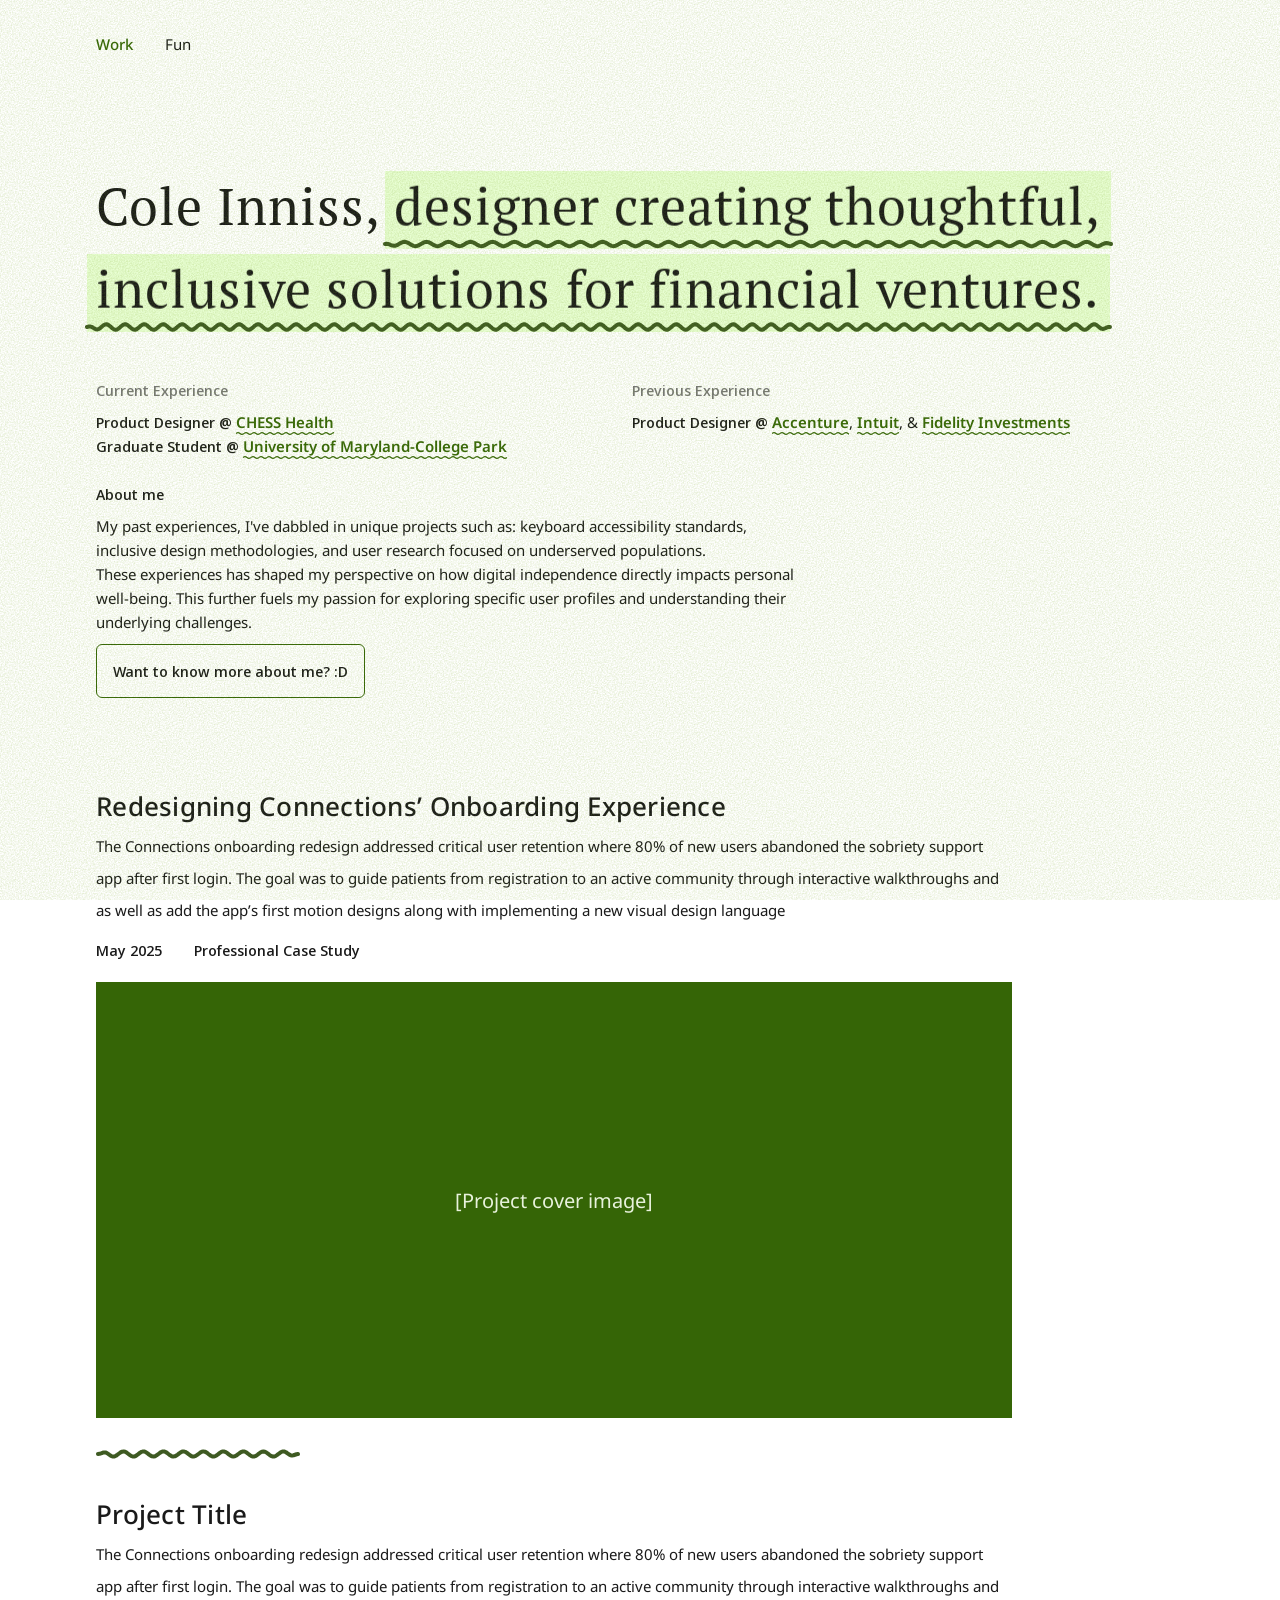
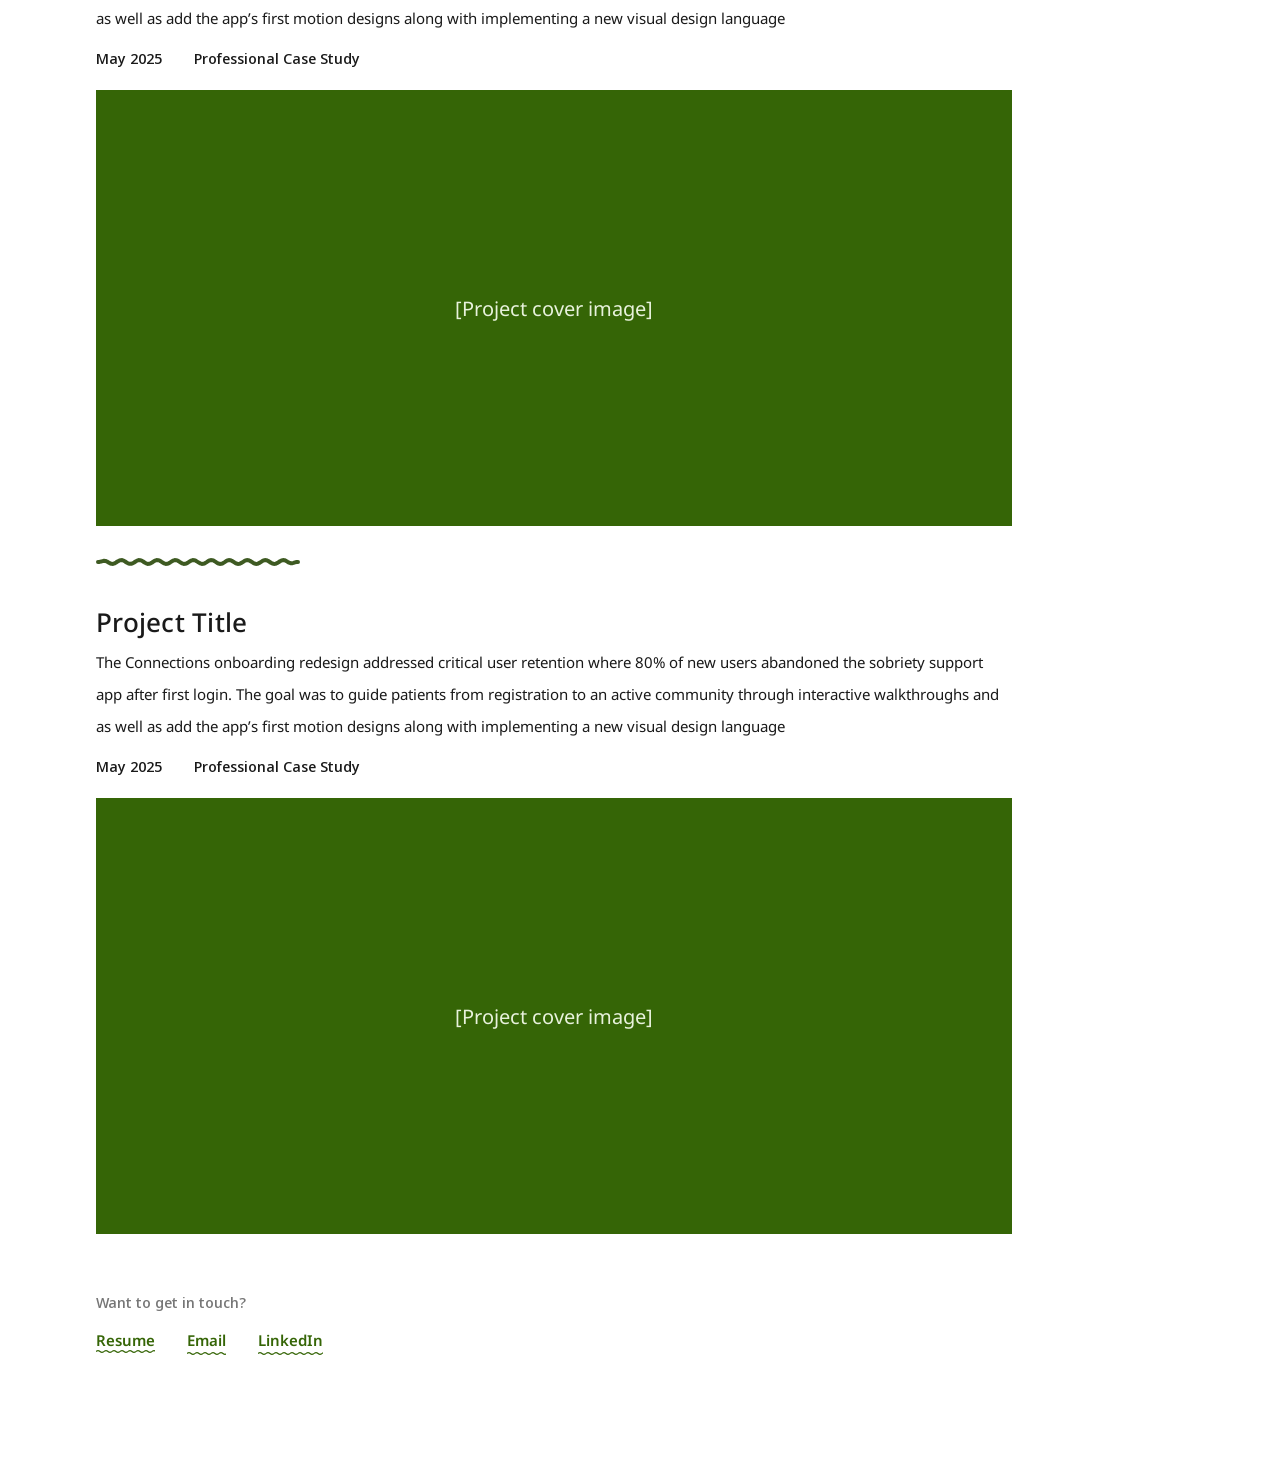
<file: index.html>
<!doctype html>
<html lang="en">
<head>
<meta charset="utf-8">
<meta name="viewport" content="width=device-width, initial-scale=1">
<title>Cole Inniss — Product Designer</title>
<meta name="description" content="Cole Inniss is a product designer and researcher focused on thoughtful, inclusive and accessible solutions.">
<link rel="icon" href="assets/img/favicon.svg" type="image/svg+xml">
<link rel="preconnect" href="https://fonts.googleapis.com">
<link rel="preconnect" href="https://fonts.gstatic.com" crossorigin>
<link href="https://fonts.googleapis.com/css2?family=PT+Serif:wght@400&amp;family=Noto+Sans:ital,wght@0,400;0,500;0,600;0,700;1,400&amp;family=Noto+Sans+Display:wght@500&amp;display=swap" rel="stylesheet">
<link rel="stylesheet" href="assets/css/base.css">
<link rel="stylesheet" href="assets/css/home.css">
<script src="assets/js/site.js" defer></script>
<script src="assets/js/home.js" defer></script>
</head>
<body>
<div class="page-root toucan-scope" style="min-height: 100vh; background: #FFFFFF; color: #1A1A1A; font-family: 'Noto Sans', 'Segoe UI', sans-serif; box-sizing: border-box">
<div style="max-width: 1178px; margin: 0 auto; padding: 32px 45px 96px; box-sizing: border-box; display: flex; flex-direction: column; position: relative">

<header class="page-shift" style="display: flex; justify-content: space-between; align-items: center; gap: 16px; flex-wrap: wrap; height: 24px">
<nav aria-label="Primary" style="display: flex; gap: 8px; flex-wrap: wrap; margin: -10px 0 -10px -12px">
<a href="#work" aria-current="page" style="font-size: 15px; font-weight: 500; color: #356506; text-decoration: none; padding: 12px; min-height: 44px; box-sizing: border-box; display: inline-flex; align-items: center">Work</a>
<a href="fun/index.html" data-transition style="font-size: 15px; color: #1A1A1A; text-decoration: none; padding: 12px; min-height: 44px; box-sizing: border-box; display: inline-flex; align-items: center">Fun</a>
</nav>
</header>

<div class="page-shift" style="display: flex; flex-direction: column; gap: 48px; padding-top: clamp(48px, 14vw, 108px)"><h1 style="font-family: 'PT Serif', Georgia, serif; font-weight: 400; font-size: clamp(32px, 6vw, 52px); line-height: 1.27; letter-spacing: 0.02em; margin: 0; min-height: 2.54em; max-width: 1088px" data-tagline-host>Cole Inniss, <span class="tagline" aria-hidden="true" style="line-height: 1.6"><span class="tw"><span class="tw-inner in-a" style="animation-delay: 0ms">designer</span></span> <span class="tw"><span class="tw-inner in-a" style="animation-delay: 45ms">creating</span></span> <span class="tw"><span class="tw-inner in-a" style="animation-delay: 90ms">thoughtful,</span></span> <span class="tw"><span class="tw-inner in-a" style="animation-delay: 135ms">inclusive</span></span> <span class="tw"><span class="tw-inner in-a" style="animation-delay: 180ms">solutions</span></span> <span class="tw"><span class="tw-inner in-a" style="animation-delay: 225ms">for</span></span> <span class="tw"><span class="tw-inner in-a" style="animation-delay: 270ms">financial</span></span> <span class="tw"><span class="tw-inner in-a" style="animation-delay: 315ms">ventures.</span></span></span><span class="sr-only">designer creating thoughtful, inclusive solutions for financial ventures.</span></h1>

<div style="display: flex; flex-direction: column; gap: 24px">
<section aria-label="Experience" style="display: flex; flex-wrap: wrap; gap: 24px 48px; font-size: 15px; line-height: 24px; color: #1A1A1A">
<div style="flex: 1 1 360px; max-width: 488px; display: flex; flex-direction: column; gap: 8px">
<h2 style="margin: 0; font-family: 'Noto Sans Display', 'Noto Sans', sans-serif; font-weight: 500; font-size: 15px; line-height: 24px; color: #767676">Current Experience</h2>
<p style="margin: 0"><span style="font-family: 'Noto Sans Display', 'Noto Sans', sans-serif; font-weight: 500">Product Designer @ </span><span class="lp"><a href="#chess" class="text-link" aria-describedby="lp-chess">CHESS Health</a><span class="lp-card" role="tooltip" id="lp-chess"><span class="lp-head"><span class="lp-mono" aria-hidden="true">C</span><span><span class="lp-name">CHESS Health</span><span class="lp-url">chess.health</span></span></span>Digital health company building recovery-support apps for people in addiction treatment and their care teams.<span class="lp-role">Product Designer</span></span></span><br><span style="font-family: 'Noto Sans Display', 'Noto Sans', sans-serif; font-weight: 500">Graduate Student @ </span><span class="lp"><a href="https://ischool.umd.edu/hcim" target="_blank" rel="noopener noreferrer" class="text-link" aria-describedby="lp-umd">University of Maryland-College Park</a><span class="lp-card" role="tooltip" id="lp-umd"><span class="lp-head"><span class="lp-mono" aria-hidden="true">U</span><span><span class="lp-name">University of Maryland, College Park</span><span class="lp-url">ischool.umd.edu/hcim</span></span></span>Master of Science in Human-Computer Interaction (HCIM) at UMD’s College of Information.<span class="lp-role">Graduate Student · HCI Masters</span></span></span></p>
</div>
<div style="flex: 1 1 360px; max-width: 520px; display: flex; flex-direction: column; gap: 8px">
<h2 style="margin: 0; font-family: 'Noto Sans Display', 'Noto Sans', sans-serif; font-weight: 500; font-size: 15px; line-height: 24px; color: #767676">Previous Experience</h2>
<p style="margin: 0"><span style="font-family: 'Noto Sans Display', 'Noto Sans', sans-serif; font-weight: 500">Product Designer @ </span> <span class="lp"><a href="#accenture" class="text-link" aria-describedby="lp-accenture">Accenture</a><span class="lp-card" role="tooltip" id="lp-accenture"><span class="lp-head"><span class="lp-mono" aria-hidden="true">A</span><span><span class="lp-name">Accenture</span><span class="lp-url">accenture.com</span></span></span>Global professional services company working across consulting, technology and operations.<span class="lp-role">S2S Business Analyst : Accessibility Product Designer</span></span></span>, <span class="lp"><a href="#intuit" class="text-link" aria-describedby="lp-intuit">Intuit</a><span class="lp-card" role="tooltip" id="lp-intuit"><span class="lp-head"><span class="lp-mono" aria-hidden="true">I</span><span><span class="lp-name">Intuit</span><span class="lp-url">intuit.com</span></span></span>Financial software company behind TurboTax, QuickBooks and Credit Karma.<span class="lp-role">Accessibility Product Designer</span></span></span>, &amp; <span class="lp"><a href="#fidelity" class="text-link" aria-describedby="lp-fidelity">Fidelity Investments</a><span class="lp-card" role="tooltip" id="lp-fidelity"><span class="lp-head"><span class="lp-mono" aria-hidden="true">F</span><span><span class="lp-name">Fidelity Investments</span><span class="lp-url">fidelity.com</span></span></span>Financial services company for investing, retirement and wealth management.<span class="lp-role">Inclusive UX Design Researcher</span></span></span></p>
</div>
</section>

<section id="about" aria-labelledby="about-label" style="display: flex; flex-direction: column; gap: 10px">
<div style="display: flex; flex-direction: column; gap: 8px">
<h2 id="about-label" style="margin: 0; font-family: 'Noto Sans Display', 'Noto Sans', sans-serif; font-weight: 500; font-size: 15px; line-height: 24px; color: #1A1A1A">About me</h2>
<div style="display: flex; flex-wrap: wrap; gap: 24px 64px; align-items: flex-start">
<div style="flex: 999 1 480px; max-width: 714px; min-width: 0; display: flex; flex-direction: column; font-size: 15px; line-height: 24px; color: #1A1A1A">
<p style="margin: 0">My past experiences, I've dabbled in unique projects such as: keyboard accessibility standards, inclusive design methodologies, and user research focused on underserved populations.</p>
<p style="margin: 0">These experiences has shaped my perspective on how digital independence directly impacts personal well-being. This further fuels my passion for exploring specific user profiles and understanding their underlying challenges.</p>
<div id="about-more" class="about-more">
<div class="about-more-inner">
<p style="margin: 0">I believe that understanding without transactional expectations is essential to creating truly inclusive design solutions. This philosophy drives my commitment to solving complex design problems that is meaningful for the users while also accomplishing business requirements.</p>
</div>
</div>
</div>
<div role="img" aria-label="Photo of Cole Inniss (placeholder)" aria-hidden="true" class="about-photo" style="flex: 0 0 174px; width: 174px; background: #D9D9D9"></div>
</div>
</div>
<button type="button" class="about-toggle" aria-expanded="false" aria-controls="about-more" data-about-toggle style="align-self: flex-start; display: inline-flex; align-items: center; gap: 10px; padding: 10px; margin-left: -10px; min-height: 52px; font-family: 'Noto Sans Display', 'Noto Sans', sans-serif; font-weight: 500; font-size: 15px; line-height: 32px; color: #1A1A1A; cursor: pointer">
<span class="about-toggle-label">Want to know more about me? :D</span>
</button>
</section>
</div>
</div>

<section id="work" aria-label="Selected work" class="page-shift" style="display: flex; flex-direction: column; gap: 72px; padding: 84px 0 56px">

<article class="project-card" style="display: flex; flex-direction: column; gap: 16px; width: 100%; max-width: 916px; color: #1A1A1A">

<div style="display: flex; flex-direction: column">
<h2 class="project-title" style="margin: 0; font-family: 'Noto Sans', sans-serif; font-size: 26px; line-height: 48px; letter-spacing: 0.01em; color: #1A1A1A"><a href="work/connections/index.html" class="project-title-link" draggable="false" data-transition style="color: inherit">Redesigning Connections’ Onboarding Experience</a></h2>
<div style="display: flex; flex-direction: column; gap: 8px">
<p style="margin: 0; font-family: 'Noto Sans', sans-serif; font-size: 15px; line-height: 32px; color: #1A1A1A">The Connections onboarding redesign addressed critical user retention where 80% of new users abandoned the sobriety support app after first login. The goal was to guide patients from registration to an active community through interactive walkthroughs and as well as add the app’s first motion designs along with implementing a new visual design language</p>
<div style="display: flex; flex-wrap: wrap; gap: 0 32px; font-family: 'Noto Sans Display', 'Noto Sans', sans-serif; font-weight: 500; font-size: 15px; line-height: 32px; color: #1A1A1A">
<span>May 2025</span>
<span>Professional Case Study</span>
</div>
</div>
</div>
<a href="work/connections/index.html" class="project-cover" aria-label="Open case study: Redesigning Connections’ Onboarding Experience" draggable="false" data-transition style="display: flex; width: 100%; aspect-ratio: 916 / 436; background: #356506; align-items: center; justify-content: center; text-decoration: none">
<span style="font-family: 'Noto Sans', sans-serif; font-size: 20px; color: #E8F2DC">[Project cover image]</span>
</a>
</article>

<article class="project-card" style="display: flex; flex-direction: column; gap: 16px; width: 100%; max-width: 916px; color: #1A1A1A">
<svg class="wave-divider" width="206" height="14" viewBox="-3 -1 206 14" fill="none" aria-hidden="true" focusable="false"><path class="wv-path" data-w="200" d="M0 2.50 L1 2.54 L2 2.67 L3 2.88 L4 3.17 L5 3.53 L6 3.94 L7 4.41 L8 4.92 L9 5.45 L10 6.00 L11 6.55 L12 7.08 L13 7.59 L14 8.06 L15 8.47 L16 8.83 L17 9.12 L18 9.33 L19 9.46 L20 9.50 L21 9.46 L22 9.33 L23 9.12 L24 8.83 L25 8.47 L26 8.06 L27 7.59 L28 7.08 L29 6.55 L30 6.00 L31 5.45 L32 4.92 L33 4.41 L34 3.94 L35 3.53 L36 3.17 L37 2.88 L38 2.67 L39 2.54 L40 2.50 L41 2.54 L42 2.67 L43 2.88 L44 3.17 L45 3.53 L46 3.94 L47 4.41 L48 4.92 L49 5.45 L50 6.00 L51 6.55 L52 7.08 L53 7.59 L54 8.06 L55 8.47 L56 8.83 L57 9.12 L58 9.33 L59 9.46 L60 9.50 L61 9.46 L62 9.33 L63 9.12 L64 8.83 L65 8.47 L66 8.06 L67 7.59 L68 7.08 L69 6.55 L70 6.00 L71 5.45 L72 4.92 L73 4.41 L74 3.94 L75 3.53 L76 3.17 L77 2.88 L78 2.67 L79 2.54 L80 2.50 L81 2.54 L82 2.67 L83 2.88 L84 3.17 L85 3.53 L86 3.94 L87 4.41 L88 4.92 L89 5.45 L90 6.00 L91 6.55 L92 7.08 L93 7.59 L94 8.06 L95 8.47 L96 8.83 L97 9.12 L98 9.33 L99 9.46 L100 9.50 L101 9.46 L102 9.33 L103 9.12 L104 8.83 L105 8.47 L106 8.06 L107 7.59 L108 7.08 L109 6.55 L110 6.00 L111 5.45 L112 4.92 L113 4.41 L114 3.94 L115 3.53 L116 3.17 L117 2.88 L118 2.67 L119 2.54 L120 2.50 L121 2.54 L122 2.67 L123 2.88 L124 3.17 L125 3.53 L126 3.94 L127 4.41 L128 4.92 L129 5.45 L130 6.00 L131 6.55 L132 7.08 L133 7.59 L134 8.06 L135 8.47 L136 8.83 L137 9.12 L138 9.33 L139 9.46 L140 9.50 L141 9.46 L142 9.33 L143 9.12 L144 8.83 L145 8.47 L146 8.06 L147 7.59 L148 7.08 L149 6.55 L150 6.00 L151 5.45 L152 4.92 L153 4.41 L154 3.94 L155 3.53 L156 3.17 L157 2.88 L158 2.67 L159 2.54 L160 2.50 L161 2.54 L162 2.67 L163 2.88 L164 3.17 L165 3.53 L166 3.94 L167 4.41 L168 4.92 L169 5.45 L170 6.00 L171 6.55 L172 7.08 L173 7.59 L174 8.06 L175 8.47 L176 8.83 L177 9.12 L178 9.33 L179 9.46 L180 9.50 L181 9.46 L182 9.33 L183 9.12 L184 8.83 L185 8.47 L186 8.06 L187 7.59 L188 7.08 L189 6.55 L190 6.00 L191 5.45 L192 4.92 L193 4.41 L194 3.94 L195 3.53 L196 3.17 L197 2.88 L198 2.67 L199 2.54 L200 2.50" stroke="#3E5A22" stroke-width="4" stroke-linecap="round" stroke-linejoin="round" fill="none"></path></svg>
<div style="display: flex; flex-direction: column">
<h2 class="project-title" style="margin: 0; font-family: 'Noto Sans', sans-serif; font-size: 26px; line-height: 48px; letter-spacing: 0.01em; color: #1A1A1A"><a href="#work" class="project-title-link" draggable="false" data-transition style="color: inherit">Project Title</a></h2>
<div style="display: flex; flex-direction: column; gap: 8px">
<p style="margin: 0; font-family: 'Noto Sans', sans-serif; font-size: 15px; line-height: 32px; color: #1A1A1A">The Connections onboarding redesign addressed critical user retention where 80% of new users abandoned the sobriety support app after first login. The goal was to guide patients from registration to an active community through interactive walkthroughs and as well as add the app’s first motion designs along with implementing a new visual design language</p>
<div style="display: flex; flex-wrap: wrap; gap: 0 32px; font-family: 'Noto Sans Display', 'Noto Sans', sans-serif; font-weight: 500; font-size: 15px; line-height: 32px; color: #1A1A1A">
<span>May 2025</span>
<span>Professional Case Study</span>
</div>
</div>
</div>
<a href="#work" class="project-cover" aria-label="Open case study: Project Title" draggable="false" data-transition style="display: flex; width: 100%; aspect-ratio: 916 / 436; background: #356506; align-items: center; justify-content: center; text-decoration: none">
<span style="font-family: 'Noto Sans', sans-serif; font-size: 20px; color: #E8F2DC">[Project cover image]</span>
</a>
</article>

<article class="project-card" style="display: flex; flex-direction: column; gap: 16px; width: 100%; max-width: 916px; color: #1A1A1A">
<svg class="wave-divider" width="206" height="14" viewBox="-3 -1 206 14" fill="none" aria-hidden="true" focusable="false"><path class="wv-path" data-w="200" d="M0 2.50 L1 2.54 L2 2.67 L3 2.88 L4 3.17 L5 3.53 L6 3.94 L7 4.41 L8 4.92 L9 5.45 L10 6.00 L11 6.55 L12 7.08 L13 7.59 L14 8.06 L15 8.47 L16 8.83 L17 9.12 L18 9.33 L19 9.46 L20 9.50 L21 9.46 L22 9.33 L23 9.12 L24 8.83 L25 8.47 L26 8.06 L27 7.59 L28 7.08 L29 6.55 L30 6.00 L31 5.45 L32 4.92 L33 4.41 L34 3.94 L35 3.53 L36 3.17 L37 2.88 L38 2.67 L39 2.54 L40 2.50 L41 2.54 L42 2.67 L43 2.88 L44 3.17 L45 3.53 L46 3.94 L47 4.41 L48 4.92 L49 5.45 L50 6.00 L51 6.55 L52 7.08 L53 7.59 L54 8.06 L55 8.47 L56 8.83 L57 9.12 L58 9.33 L59 9.46 L60 9.50 L61 9.46 L62 9.33 L63 9.12 L64 8.83 L65 8.47 L66 8.06 L67 7.59 L68 7.08 L69 6.55 L70 6.00 L71 5.45 L72 4.92 L73 4.41 L74 3.94 L75 3.53 L76 3.17 L77 2.88 L78 2.67 L79 2.54 L80 2.50 L81 2.54 L82 2.67 L83 2.88 L84 3.17 L85 3.53 L86 3.94 L87 4.41 L88 4.92 L89 5.45 L90 6.00 L91 6.55 L92 7.08 L93 7.59 L94 8.06 L95 8.47 L96 8.83 L97 9.12 L98 9.33 L99 9.46 L100 9.50 L101 9.46 L102 9.33 L103 9.12 L104 8.83 L105 8.47 L106 8.06 L107 7.59 L108 7.08 L109 6.55 L110 6.00 L111 5.45 L112 4.92 L113 4.41 L114 3.94 L115 3.53 L116 3.17 L117 2.88 L118 2.67 L119 2.54 L120 2.50 L121 2.54 L122 2.67 L123 2.88 L124 3.17 L125 3.53 L126 3.94 L127 4.41 L128 4.92 L129 5.45 L130 6.00 L131 6.55 L132 7.08 L133 7.59 L134 8.06 L135 8.47 L136 8.83 L137 9.12 L138 9.33 L139 9.46 L140 9.50 L141 9.46 L142 9.33 L143 9.12 L144 8.83 L145 8.47 L146 8.06 L147 7.59 L148 7.08 L149 6.55 L150 6.00 L151 5.45 L152 4.92 L153 4.41 L154 3.94 L155 3.53 L156 3.17 L157 2.88 L158 2.67 L159 2.54 L160 2.50 L161 2.54 L162 2.67 L163 2.88 L164 3.17 L165 3.53 L166 3.94 L167 4.41 L168 4.92 L169 5.45 L170 6.00 L171 6.55 L172 7.08 L173 7.59 L174 8.06 L175 8.47 L176 8.83 L177 9.12 L178 9.33 L179 9.46 L180 9.50 L181 9.46 L182 9.33 L183 9.12 L184 8.83 L185 8.47 L186 8.06 L187 7.59 L188 7.08 L189 6.55 L190 6.00 L191 5.45 L192 4.92 L193 4.41 L194 3.94 L195 3.53 L196 3.17 L197 2.88 L198 2.67 L199 2.54 L200 2.50" stroke="#3E5A22" stroke-width="4" stroke-linecap="round" stroke-linejoin="round" fill="none"></path></svg>
<div style="display: flex; flex-direction: column">
<h2 class="project-title" style="margin: 0; font-family: 'Noto Sans', sans-serif; font-size: 26px; line-height: 48px; letter-spacing: 0.01em; color: #1A1A1A"><a href="#work" class="project-title-link" draggable="false" data-transition style="color: inherit">Project Title</a></h2>
<div style="display: flex; flex-direction: column; gap: 8px">
<p style="margin: 0; font-family: 'Noto Sans', sans-serif; font-size: 15px; line-height: 32px; color: #1A1A1A">The Connections onboarding redesign addressed critical user retention where 80% of new users abandoned the sobriety support app after first login. The goal was to guide patients from registration to an active community through interactive walkthroughs and as well as add the app’s first motion designs along with implementing a new visual design language</p>
<div style="display: flex; flex-wrap: wrap; gap: 0 32px; font-family: 'Noto Sans Display', 'Noto Sans', sans-serif; font-weight: 500; font-size: 15px; line-height: 32px; color: #1A1A1A">
<span>May 2025</span>
<span>Professional Case Study</span>
</div>
</div>
</div>
<a href="#work" class="project-cover" aria-label="Open case study: Project Title" draggable="false" data-transition style="display: flex; width: 100%; aspect-ratio: 916 / 436; background: #356506; align-items: center; justify-content: center; text-decoration: none">
<span style="font-family: 'Noto Sans', sans-serif; font-size: 20px; color: #E8F2DC">[Project cover image]</span>
</a>
</article>

</section>

<footer class="page-shift" style="display: flex; flex-direction: column; align-items: flex-start; gap: 8px; min-height: 64px">
<h2 id="contact-title" style="margin: 0; font-family: 'Noto Sans Display', 'Noto Sans', sans-serif; font-weight: 500; font-size: 15px; line-height: 24px; color: #767676">Want to get in touch?</h2>
<nav aria-labelledby="contact-title" style="display: flex; flex-wrap: wrap; gap: 8px 32px; font-size: 15px; line-height: 24px">
<span class="lp" style="margin: 6px 0"><a href="assets/files/Cole-Inniss-Resume.pdf" target="_blank" rel="noopener" aria-label="Resume (PDF, opens in a new tab)" class="text-link" style="padding: 0 0 4px" aria-describedby="lp-resume">Resume</a><span class="lp-card lp-resume" role="tooltip" id="lp-resume"><img class="lp-thumb" src="assets/img/resume-preview.webp" alt="" draggable="false"><span class="lp-meta"><span class="lp-name">Cole Inniss — Resume</span><span class="lp-url">PDF</span></span><span class="lp-role">Product Designer · opens in a new tab</span></span></span>
<a href="mailto:coleinniss@gmail.com" data-contact-open aria-haspopup="dialog" class="text-link" style="padding: 0 0 4px; margin: 6px 0">Email</a>
<a href="https://www.linkedin.com/in/cole-inniss" target="_blank" rel="noopener noreferrer" class="text-link" style="padding: 0 0 4px; margin: 6px 0">LinkedIn</a>
</nav>
</footer>

<div class="cm-root" hidden>
<div class="cm-backdrop" data-contact-close></div>
<div class="cm" role="dialog" aria-modal="true" aria-labelledby="cm-title">
<button type="button" class="cm-x" aria-label="Close" data-contact-close>×</button>
<h2 id="cm-title" class="cm-title">Let’s talk</h2>
<p class="cm-sub">Leave your email and a short note, and I’ll get back to you.</p>
<form class="cm-form" novalidate>
<label class="cm-label">Your email<input id="cm-from" class="cm-input" type="email" name="from" required="required" autocomplete="email" placeholder="you@example.com"></label>
<label class="cm-label">Message<textarea id="cm-msg" class="cm-input" name="msg" rows="4" placeholder="Hi Cole, …"></textarea></label>
<p id="cm-error" class="cm-alt" role="alert" hidden style="margin: 0; color: #B3261E">Please enter a valid email address.</p>
<p id="cm-sent" class="cm-done" role="status" hidden>Your email app should open with the note ready to send.</p>
<button type="submit" class="cm-send">Send</button>
</form>
<p class="cm-alt">Or write to me directly at <a class="text-link" href="mailto:coleinniss@gmail.com">coleinniss@gmail.com</a></p>
</div>
</div>

<div class="toucan-cursor" aria-hidden="true" id="toucan">
<div class="toucan-flip">
<svg viewBox="0 0 636 595" fill="none" xmlns="http://www.w3.org/2000/svg">
<defs>
<g id="tc-wing-shape">
<g transform="matrix(1,0,0,1,119.499,147.922)"><path fill="#112123" d="M53.769,-66.985C26.906,-97.411,-8.524,-137.198,-20.99,-142.667C-31.828,-147.421,-16.487,-120.35,-12.292,-113.191C-17.645,-116.059,-23.605,-118.982,-29.968,-121.81C-55.917,-133.344,-79.205,-144.805,-81.258,-140.187C-83.311,-135.569,-63.351,-116.62,-37.402,-105.085C-35.012,-104.023,-32.664,-103.03,-30.342,-102.071C-34.433,-103.062,-38.691,-104.01,-43.109,-104.887C-74.253,-111.071,-97.518,-118.83,-98.618,-113.288C-99.719,-107.745,-78.238,-90.999,-47.094,-84.815C-40.709,-83.547,-119.164,-84.535,-117.817,-74.072C-117.134,-68.765,-97.755,-57.997,-65.663,-58.61C-94.854,-49.33,-115.807,-42.573,-114.43,-37.573C-113.077,-32.664,-90.611,-30.88,-61.571,-37.549C-88.49,-22.797,-109.704,-13.245,-107.386,-8.597C-105.745,-5.307,-91.282,-2.985,-74.682,-9.019C-87.622,1.24,-94.988,9.412,-93.149,12.429C-91.205,15.618,-79.426,12.303,-62.997,4.631C-77.433,16.802,-85.682,26.518,-83.471,29.847C-81.746,32.446,-73.954,30.678,-62.615,25.695C-72.078,33.796,-77.139,40.064,-75.579,42.622C-73.605,45.86,-61.501,42.397,-44.678,34.473C-60.186,46.234,-69.357,55.836,-67.328,59.164C-65.489,62.181,-54.854,59.377,-39.81,52.577C-49.855,61.866,-55.235,68.987,-53.453,71.601C-51.954,73.799,-45.64,72.449,-36.344,68.417C-43.569,75.66,-47.178,81.089,-45.67,83.299C-43.714,86.167,-33.565,82.994,-19.288,75.71C-33.684,87.93,-41.997,97.682,-39.841,100.844C-38.155,103.316,-30.376,101.294,-19.12,96.028C-27.444,104.084,-31.727,110.171,-30.108,112.545C-28.339,115.139,-19.863,112.786,-7.7,106.927C-17.375,115.955,-22.514,122.853,-20.766,125.416C-18.6,128.592,-6.395,124.363,10.344,115.346C-1.319,128.368,-7.609,138.267,-5.186,141.003C-2.631,143.886,8.991,138.119,24.51,127.014C5.317,147.42,22.388,143.447,22.388,143.447C22.388,143.447,91.792,112.725,117.565,60.913C117.565,60.913,119.163,55.853,103.949,33.617C83.623,3.909,80.633,-36.559,53.769,-66.985Z"></path></g>
<g transform="matrix(1,0,0,1,175.607,221.431)"><path fill="#182f33" d="M-4.427,-8.876C13.074,-17.605,29.244,-20.709,31.689,-15.807C34.135,-10.905,21.928,0.146,4.427,8.876C-13.075,17.606,-29.245,20.709,-31.69,15.808C-34.136,10.905,-21.929,-0.146,-4.427,-8.876Z"></path></g>
<g transform="matrix(1,0,0,1,149.504,194.478)"><path fill="#182f33" d="M-2.015,-9.712C17.135,-13.685,33.562,-12.558,34.675,-7.194C35.788,-1.83,21.166,5.739,2.015,9.713C-17.136,13.685,-33.562,12.559,-34.675,7.194C-35.787,1.83,-21.165,-5.739,-2.015,-9.712Z"></path></g>
<g transform="matrix(1,0,0,1,141.535,163.81)"><path fill="#182f33" d="M0.604,-9.901C20.125,-8.711,35.681,-3.313,35.348,2.155C35.014,7.623,18.918,11.091,-0.604,9.9C-20.126,8.71,-35.681,3.312,-35.348,-2.156C-35.014,-7.624,-18.918,-11.091,0.604,-9.901Z"></path></g>
<g transform="matrix(1,0,0,1,136.232,133.145)"><path fill="#182f33" d="M2.688,-9.548C21.515,-4.248,35.573,4.323,34.088,9.596C32.604,14.869,16.139,14.848,-2.687,9.548C-21.514,4.248,-35.573,-4.323,-34.088,-9.596C-32.604,-14.869,-16.139,-14.848,2.688,-9.548Z"></path></g>
<g transform="matrix(1,0,0,1,132.456,103.997)"><path fill="#182f33" d="M4.103,-9.031C21.91,-0.941,34.507,9.661,32.241,14.649C29.975,19.636,13.704,17.121,-4.103,9.031C-21.909,0.941,-34.507,-9.66,-32.242,-14.648C-29.976,-19.635,-13.704,-17.121,4.103,-9.031Z"></path></g>
<g transform="matrix(1,0,0,1,131.806,75.355)"><path fill="#182f33" d="M6.164,-7.772C21.488,4.381,31.15,17.713,27.746,22.005C24.342,26.298,9.161,19.925,-6.163,7.772C-21.487,-4.381,-31.15,-17.713,-27.746,-22.005C-24.342,-26.298,-9.16,-19.925,6.164,-7.772Z"></path></g>
<g transform="matrix(1,0,0,1,147.577,72.768)"><path fill="#1d3b42" d="M5.791,-5.152C20.158,10.999,29.211,26.398,26.013,29.243C22.815,32.088,8.577,21.301,-5.791,5.15C-20.158,-11.001,-29.211,-26.399,-26.014,-29.244C-22.815,-32.089,-8.576,-21.302,5.791,-5.152Z"></path></g>
<g transform="matrix(1,0,0,1,147.019,98.362)"><path fill="#1d3b42" d="M4.277,-6.464C22.305,5.463,35.004,18.026,32.642,21.596C30.281,25.166,13.752,18.39,-4.276,6.463C-22.303,-5.464,-35.004,-18.027,-32.642,-21.597C-30.28,-25.167,-13.75,-18.392,4.277,-6.464Z"></path></g>
<g transform="matrix(1,0,0,1,150.462,122.627)"><path fill="#1d3b42" d="M3.656,-6.834C22.717,3.361,36.531,14.686,34.513,18.46C32.494,22.234,15.405,17.029,-3.656,6.834C-22.716,-3.361,-36.532,-14.686,-34.513,-18.46C-32.494,-22.234,-15.405,-17.029,3.656,-6.834Z"></path></g>
<g transform="matrix(1,0,0,1,158.095,151.433)"><path fill="#1d3b42" d="M2.63,-9.036C23.385,-2.996,39.032,5.946,37.58,10.937C36.128,15.927,18.125,15.076,-2.63,9.036C-23.385,2.996,-39.033,-5.946,-37.581,-10.936C-36.129,-15.927,-18.125,-15.076,2.63,-9.036Z"></path></g>
<g transform="matrix(1,0,0,1,169.971,179.04)"><path fill="#1d3b42" d="M0.659,-10.819C21.992,-9.518,38.991,-3.62,38.626,2.355C38.262,8.33,20.672,12.12,-0.66,10.819C-21.993,9.518,-38.991,3.619,-38.627,-2.356C-38.263,-8.331,-20.674,-12.12,0.659,-10.819Z"></path></g>
<g transform="matrix(1,0,0,1,183.356,202.242)"><path fill="#1d3b42" d="M-2.123,-9.689C16.982,-13.876,33.42,-12.932,34.593,-7.581C35.765,-2.23,21.229,5.502,2.124,9.688C-16.981,13.875,-33.419,12.932,-34.592,7.58C-35.765,2.229,-21.228,-5.503,-2.123,-9.689Z"></path></g>
<g transform="matrix(1,0,0,1,201.468,221.189)"><path fill="#1d3b42" d="M-6.16,-7.774C9.168,-19.921,24.352,-26.289,27.754,-21.996C31.156,-17.703,21.488,-4.375,6.161,7.774C-9.168,19.921,-24.352,26.289,-27.754,21.996C-31.157,17.703,-21.488,4.373,-6.16,-7.774Z"></path></g>
<g transform="matrix(1,0,0,1,192.89,143.143)"><path fill="#224751" d="M-19.622,-64.034C7.242,-33.608,10.233,6.86,30.559,36.568C45.773,58.805,44.174,63.864,44.174,63.864C44.174,63.864,37.719,76.126,28.205,80.872C18.69,85.618,29.608,63.834,29.608,63.834C29.608,63.834,8.593,77.287,2.063,69.157C-4.467,61.029,19.512,54.514,19.512,54.514C19.512,54.514,-9.018,54.881,-12.974,47.943C-16.93,41.005,8.433,38.256,8.433,38.256C8.433,38.256,-23.259,29.311,-25.233,22.374C-27.208,15.438,-0.859,17.642,-0.859,17.642C-0.859,17.642,-33.935,4.93,-34.32,-5.769C-34.706,-16.469,-13.321,-3.372,-13.321,-3.372C-13.321,-3.372,-36.685,-19.441,-41.229,-32.522C-45.773,-45.602,-18.848,-25.369,-18.848,-25.369C-18.848,-25.369,-40.616,-52.136,-42.391,-61.647C-44.164,-71.159,-21.601,-46.769,-21.601,-46.769C-21.601,-46.769,-43.768,-71.357,-41.384,-78.487C-38.999,-85.617,-19.622,-64.034,-19.622,-64.034Z"></path></g>
</g>
</defs>
<g class="tc-perch">
<path d="M282 437 L412 437" stroke="#6B4A2B" stroke-width="9" stroke-linecap="round"></path>
<path d="M392 437 Q402 420 418 418 Q412 434 392 437 Z" fill="#78A145"></path>
</g>
<g transform="translate(347.5,321.5)">
<g class="tc-body">
<g transform="translate(-120.5,-175.5)">
<g class="tc-perch" fill="none" stroke="#5A4A3A" stroke-width="5" stroke-linecap="round">
<path d="M88 258 L88 278 M88 278 L78 284 M88 278 L97 285"></path>
<path d="M106 256 L106 276 M106 276 L96 283 M106 276 L115 283"></path>
</g>
<g transform="matrix(0.97,0.242,-0.242,0.97,-55.92,208.909)">
<g transform="matrix(1,0,0,1,56.726,63.345)"><path fill="#132f35" d="M-18.757,3.295C-18.757,3.295,-40.614,23.688,-39.192,25.351C-37.769,27.014,-31.361,27.969,-23.996,21.329C-23.996,21.329,-23.771,33.673,-17.836,32.492C-11.9,31.311,-10.233,25.141,-10.233,25.141C-10.233,25.141,-10.242,34.637,-5.017,32.03C0.207,29.425,7.811,20.885,7.811,20.885C7.811,20.885,10.892,25.873,14.692,23.978C18.492,22.082,40.614,-26.32,40.614,-26.32C40.614,-26.32,36.885,-34.636,36.885,-34.636C36.885,-34.636,-18.757,3.295,-18.757,3.295Z"></path></g>
<g transform="matrix(1,0,0,1,54.118,55.499)"><path fill="#214f59" d="M-43.222,25.832C-43.222,25.832,-10.905,-10.453,36.593,-35.332C36.593,-35.332,43.222,-26.789,43.222,-26.789C43.222,-26.789,-38.484,35.332,-43.222,25.832Z"></path></g>
<g transform="matrix(1,0,0,1,49.514,39.516)"><path fill="#1d444f" d="M-0.12,-4.672C-0.12,-4.672,-34.55,5.976,-41.435,7.632C-48.32,9.287,-6.159,19.349,48.32,-11.349C48.32,-11.349,41.197,-19.35,41.197,-19.35C41.197,-19.35,-0.12,-4.672,-0.12,-4.672Z"></path></g>
<g transform="matrix(1,0,0,1,48.825,25.207)"><path fill="#1d444f" d="M-46.978,3.772C-46.978,3.772,1.725,19.409,46.978,-24.589C46.978,-24.589,41.885,-5.041,41.885,-5.041C41.885,-5.041,6.57,24.589,-46.978,3.772Z"></path></g>
</g>
<g transform="translate(103.5,152)"><g class="tc-wing-a"><g transform="translate(-219.5,-222)"><use href="#tc-wing-shape"></use></g></g></g>
<g transform="matrix(1,0,0,1,103.294,171.733)"><path fill="#1e3c47" d="M30.955,-80.188C44.842,-105.67,75.4,-102.796,75.4,-102.796C75.4,-102.796,73.437,-98.053,73.322,-91.046C73.175,-82.114,76.029,-69.504,89.778,-58.352C96.018,-53.291,103.022,-51.324,103.022,-51.324C103.022,-51.324,91.313,-33.796,83.124,-28.738C74.934,-23.678,52.038,20.307,26.68,47.565C1.319,74.823,-15.233,76.034,-24.41,81.814C-30.711,85.782,-64.097,105.67,-82.486,92.614C-82.486,92.614,-103.022,63.45,-48.802,15.953C5.417,-31.544,-9.645,-26.52,11.447,-45.355C33.018,-64.618,23.914,-67.267,30.955,-80.188Z"></path></g>
<g transform="matrix(1,0,0,1,139.392,156.268)"><path fill="#ffffff" d="M-9.418,63.03C15.94,35.772,38.837,-8.212,47.026,-13.272C55.216,-18.33,66.925,-35.858,66.925,-35.858C66.925,-35.858,59.92,-37.825,53.68,-42.887C39.931,-54.039,37.076,-66.649,37.224,-75.581C37.274,-78.683,25.319,-81.622,10.7,-66.44C-7.635,-47.397,12.629,-30.311,-15.361,-9.545C-66.925,28.709,-26.887,81.622,-9.418,63.03Z"></path></g>
<g transform="translate(180,68)"><g class="tc-head"><g transform="translate(-180,-68)">
<g transform="matrix(1,0,0,1,245.331,57.284)"><path fill="#ff9100" d="M76.794,6.333C36.534,-56.097,-43.082,-5.205,-62.359,8.496C-65.114,10.454,-66.637,11.652,-66.637,11.652C-66.637,11.652,-76.794,36.196,-52.259,56.097C-50.393,54.731,-48.433,53.333,-46.378,51.911C-28.754,39.718,-4.209,25.833,27.055,16.322C45.434,10.731,62.338,7.806,76.794,6.333Z"></path></g>
<g transform="matrix(1,0,0,1,183.745,89.581)"><path fill="#000000" d="M-0.773,-23.801C-3.528,-21.843,-5.05,-20.644,-5.05,-20.644C-5.05,-20.644,-15.208,3.9,9.328,23.801C11.194,22.435,13.154,21.036,15.208,19.615C12.233,17.678,4.929,12.353,0.678,2.364C-4.481,-9.76,-1.698,-20.658,-0.773,-23.801Z"></path></g>
<g transform="matrix(1,0,0,1,163.18,99.363)"><path fill="#000000" d="M-3.334,2.915C-1.725,4.756,1.074,4.945,2.915,3.335C4.757,1.725,4.944,-1.073,3.335,-2.915C1.725,-4.756,-1.073,-4.945,-2.915,-3.335C-4.757,-1.725,-4.944,1.073,-3.334,2.915Z"></path></g>
<g transform="matrix(1,0,0,1,257.598,92.013)"><path fill="#ef8200" d="M64.527,-28.396C64.527,-28.396,-40.95,23.33,-40.95,23.33C-40.95,23.33,-51.282,28.396,-51.282,28.396C-51.282,28.396,-58.287,26.43,-64.527,21.368C-61.973,19.102,-59.055,16.631,-55.77,14.04C-43.875,4.657,-27.173,-6.297,-5.552,-14.777C23.118,-26.021,48.499,-28.23,64.527,-28.396Z"></path></g>
<g transform="matrix(1,0,0,1,204.86,114.771)"><path fill="#000000" d="M-2.224,-4.221C-2.673,-4.433,-5.344,-5.637,-8.295,-4.418C-10.366,-3.561,-11.429,-1.986,-11.788,-1.39C-5.548,3.671,1.456,5.638,1.456,5.638C1.456,5.638,11.788,0.572,11.788,0.572C7.117,-1.025,2.447,-2.624,-2.224,-4.221Z"></path></g>
</g></g></g>
<g transform="translate(103.5,152)"><g class="tc-wing-b"><g transform="translate(-219.5,-222)"><use href="#tc-wing-shape"></use></g></g></g>
</g>
</g>
</g>
</svg>
</div>
</div>

</div>
</div>

</body>
</html>
</file>
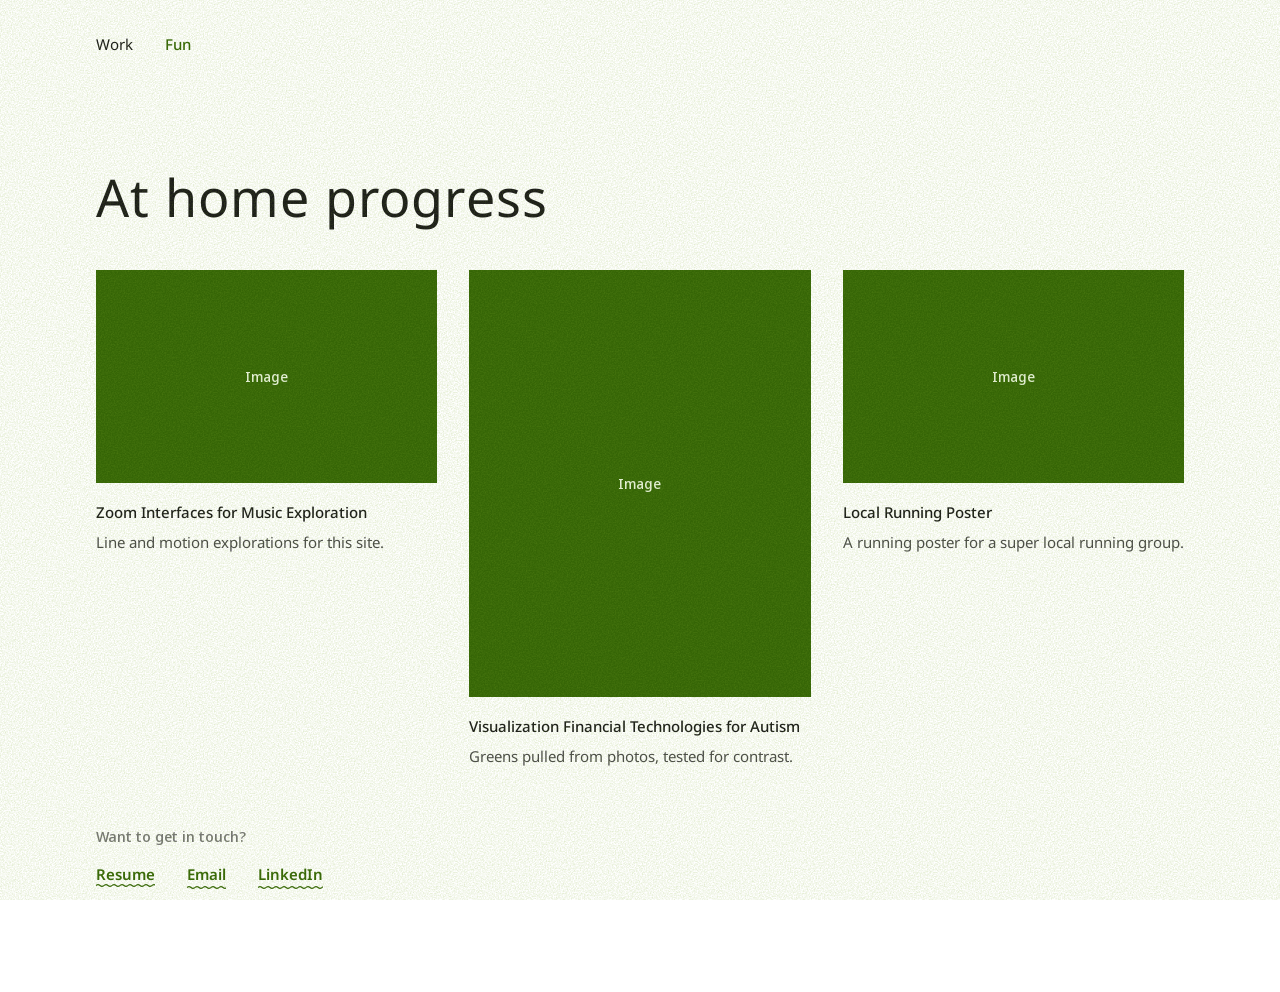
<file: fun/index.html>
<!doctype html>
<html lang="en">
<head>
<meta charset="utf-8">
<meta name="viewport" content="width=device-width, initial-scale=1">
<title>Fun — Cole Inniss</title>
<meta name="description" content="Curiosities and visual design practice by Cole Inniss.">
<link rel="icon" href="../assets/img/favicon.svg" type="image/svg+xml">
<link rel="preconnect" href="https://fonts.googleapis.com">
<link rel="preconnect" href="https://fonts.gstatic.com" crossorigin>
<link href="https://fonts.googleapis.com/css2?family=PT+Serif:wght@400&amp;family=Noto+Sans:ital,wght@0,400;0,500;0,600;0,700;1,400&amp;family=Noto+Sans+Display:wght@500&amp;display=swap" rel="stylesheet">
<link rel="stylesheet" href="../assets/css/base.css">
<link rel="stylesheet" href="../assets/css/fun.css">
<script src="../assets/js/site.js" defer></script>
</head>
<body>
<div class="page-root toucan-scope" style="min-height: 100vh; background: #FFFFFF; color: #1A1A1A; font-family: 'Noto Sans', 'Segoe UI', sans-serif; box-sizing: border-box">
<div style="max-width: 1178px; margin: 0 auto; padding: 32px 45px 96px; box-sizing: border-box; display: flex; flex-direction: column">

<header class="page-shift" style="display: flex; justify-content: space-between; align-items: center; gap: 16px; flex-wrap: wrap; height: 24px">
<nav aria-label="Primary" style="display: flex; gap: 8px; flex-wrap: wrap; margin: -10px 0 -10px -12px">
<a href="../index.html" data-transition style="font-size: 15px; color: #1A1A1A; text-decoration: none; padding: 12px; min-height: 44px; box-sizing: border-box; display: inline-flex; align-items: center">Work</a>
<a href="../fun/index.html" aria-current="page" style="font-size: 15px; font-weight: 500; color: #356506; text-decoration: none; padding: 12px; min-height: 44px; box-sizing: border-box; display: inline-flex; align-items: center">Fun</a>

</nav>
</header>

<main class="page-shift" style="display: flex; flex-direction: column">

<section aria-labelledby="fun-title" style="display: flex; flex-direction: column; gap: 20px; padding-top: clamp(48px, 14vw, 108px)">
<h1 id="fun-title" style="margin: 0; font-family: 'Noto Sans', sans-serif; font-weight: 400; font-size: clamp(32px, 6vw, 52px); line-height: 1.27; letter-spacing: 0.02em">At home progress</h1>
</section>


<ul class="fun-grid" aria-live="polite">
<li class="fun-item"><figure style="margin: 0">
<div class="fun-tile" role="img" aria-label="Image placeholder: Zoom Interfaces for Music Exploration" style="aspect-ratio: 16 / 10"><span class="fun-ph">Image</span></div>
<figcaption class="fun-cap"><span class="fun-title">Zoom Interfaces for Music Exploration</span><span class="fun-desc">Line and motion explorations for this site.</span></figcaption>
</figure></li><li class="fun-item"><figure style="margin: 0">
<div class="fun-tile" role="img" aria-label="Image placeholder: Visualization Financial Technologies for Autism" style="aspect-ratio: 4 / 5"><span class="fun-ph">Image</span></div>
<figcaption class="fun-cap"><span class="fun-title">Visualization Financial Technologies for Autism</span><span class="fun-desc">Greens pulled from photos, tested for contrast.</span></figcaption>
</figure></li><li class="fun-item"><figure style="margin: 0">
<div class="fun-tile" role="img" aria-label="Image placeholder: Local Running Poster" style="aspect-ratio: 16 / 10"><span class="fun-ph">Image</span></div>
<figcaption class="fun-cap"><span class="fun-title">Local Running Poster</span><span class="fun-desc">A running poster for a super local running group.</span></figcaption>
</figure></li>
</ul>

</main>

<footer class="page-shift" style="display: flex; flex-direction: column; align-items: flex-start; gap: 8px; min-height: 64px; margin-top: 56px">
<h2 id="contact-title" style="margin: 0; font-family: 'Noto Sans Display', 'Noto Sans', sans-serif; font-weight: 500; font-size: 15px; line-height: 24px; color: #767676">Want to get in touch?</h2>
<nav aria-labelledby="contact-title" style="display: flex; flex-wrap: wrap; gap: 8px 32px; font-size: 15px; line-height: 24px">
<span class="lp" style="margin: 6px 0"><a href="../assets/files/Cole-Inniss-Resume.pdf" target="_blank" rel="noopener" aria-label="Resume (PDF, opens in a new tab)" class="text-link" style="padding: 0 0 4px" aria-describedby="lp-resume">Resume</a><span class="lp-card lp-resume" role="tooltip" id="lp-resume"><img class="lp-thumb" src="../assets/img/resume-preview.webp" alt="" draggable="false"><span class="lp-meta"><span class="lp-name">Cole Inniss — Resume</span><span class="lp-url">PDF</span></span><span class="lp-role">Product Designer · opens in a new tab</span></span></span>
<a href="mailto:coleinniss@gmail.com" data-contact-open aria-haspopup="dialog" class="text-link" style="padding: 0 0 4px; margin: 6px 0">Email</a>
<a href="https://www.linkedin.com/in/cole-inniss" target="_blank" rel="noopener noreferrer" class="text-link" style="padding: 0 0 4px; margin: 6px 0">LinkedIn</a>
</nav>
</footer>

</div>
</div>
<div class="cm-root" hidden>
<div class="cm-backdrop" data-contact-close></div>
<div class="cm" role="dialog" aria-modal="true" aria-labelledby="cm-title">
<button type="button" class="cm-x" aria-label="Close" data-contact-close>×</button>
<h2 id="cm-title" class="cm-title">Let’s talk</h2>
<p class="cm-sub">Leave your email and a short note, and I’ll get back to you.</p>
<form class="cm-form" novalidate>
<label class="cm-label">Your email<input id="cm-from" class="cm-input" type="email" name="from" required="required" autocomplete="email" placeholder="you@example.com"></label>
<label class="cm-label">Message<textarea id="cm-msg" class="cm-input" name="msg" rows="4" placeholder="Hi Cole, …"></textarea></label>
<p id="cm-error" class="cm-alt" role="alert" hidden style="margin: 0; color: #B3261E">Please enter a valid email address.</p>
<p id="cm-sent" class="cm-done" role="status" hidden>Your email app should open with the note ready to send.</p>
<button type="submit" class="cm-send">Send</button>
</form>
<p class="cm-alt">Or write to me directly at <a class="text-link" href="mailto:coleinniss@gmail.com">coleinniss@gmail.com</a></p>
</div>
</div>

<div class="toucan-cursor" aria-hidden="true" id="toucan">
<div class="toucan-flip">
<svg viewBox="0 0 636 595" fill="none" xmlns="http://www.w3.org/2000/svg">
<defs>
<g id="tc-wing-shape-cs">
<g transform="matrix(1,0,0,1,119.499,147.922)"><path fill="#112123" d="M53.769,-66.985C26.906,-97.411,-8.524,-137.198,-20.99,-142.667C-31.828,-147.421,-16.487,-120.35,-12.292,-113.191C-17.645,-116.059,-23.605,-118.982,-29.968,-121.81C-55.917,-133.344,-79.205,-144.805,-81.258,-140.187C-83.311,-135.569,-63.351,-116.62,-37.402,-105.085C-35.012,-104.023,-32.664,-103.03,-30.342,-102.071C-34.433,-103.062,-38.691,-104.01,-43.109,-104.887C-74.253,-111.071,-97.518,-118.83,-98.618,-113.288C-99.719,-107.745,-78.238,-90.999,-47.094,-84.815C-40.709,-83.547,-119.164,-84.535,-117.817,-74.072C-117.134,-68.765,-97.755,-57.997,-65.663,-58.61C-94.854,-49.33,-115.807,-42.573,-114.43,-37.573C-113.077,-32.664,-90.611,-30.88,-61.571,-37.549C-88.49,-22.797,-109.704,-13.245,-107.386,-8.597C-105.745,-5.307,-91.282,-2.985,-74.682,-9.019C-87.622,1.24,-94.988,9.412,-93.149,12.429C-91.205,15.618,-79.426,12.303,-62.997,4.631C-77.433,16.802,-85.682,26.518,-83.471,29.847C-81.746,32.446,-73.954,30.678,-62.615,25.695C-72.078,33.796,-77.139,40.064,-75.579,42.622C-73.605,45.86,-61.501,42.397,-44.678,34.473C-60.186,46.234,-69.357,55.836,-67.328,59.164C-65.489,62.181,-54.854,59.377,-39.81,52.577C-49.855,61.866,-55.235,68.987,-53.453,71.601C-51.954,73.799,-45.64,72.449,-36.344,68.417C-43.569,75.66,-47.178,81.089,-45.67,83.299C-43.714,86.167,-33.565,82.994,-19.288,75.71C-33.684,87.93,-41.997,97.682,-39.841,100.844C-38.155,103.316,-30.376,101.294,-19.12,96.028C-27.444,104.084,-31.727,110.171,-30.108,112.545C-28.339,115.139,-19.863,112.786,-7.7,106.927C-17.375,115.955,-22.514,122.853,-20.766,125.416C-18.6,128.592,-6.395,124.363,10.344,115.346C-1.319,128.368,-7.609,138.267,-5.186,141.003C-2.631,143.886,8.991,138.119,24.51,127.014C5.317,147.42,22.388,143.447,22.388,143.447C22.388,143.447,91.792,112.725,117.565,60.913C117.565,60.913,119.163,55.853,103.949,33.617C83.623,3.909,80.633,-36.559,53.769,-66.985Z"></path></g>
<g transform="matrix(1,0,0,1,175.607,221.431)"><path fill="#182f33" d="M-4.427,-8.876C13.074,-17.605,29.244,-20.709,31.689,-15.807C34.135,-10.905,21.928,0.146,4.427,8.876C-13.075,17.606,-29.245,20.709,-31.69,15.808C-34.136,10.905,-21.929,-0.146,-4.427,-8.876Z"></path></g>
<g transform="matrix(1,0,0,1,149.504,194.478)"><path fill="#182f33" d="M-2.015,-9.712C17.135,-13.685,33.562,-12.558,34.675,-7.194C35.788,-1.83,21.166,5.739,2.015,9.713C-17.136,13.685,-33.562,12.559,-34.675,7.194C-35.787,1.83,-21.165,-5.739,-2.015,-9.712Z"></path></g>
<g transform="matrix(1,0,0,1,141.535,163.81)"><path fill="#182f33" d="M0.604,-9.901C20.125,-8.711,35.681,-3.313,35.348,2.155C35.014,7.623,18.918,11.091,-0.604,9.9C-20.126,8.71,-35.681,3.312,-35.348,-2.156C-35.014,-7.624,-18.918,-11.091,0.604,-9.901Z"></path></g>
<g transform="matrix(1,0,0,1,136.232,133.145)"><path fill="#182f33" d="M2.688,-9.548C21.515,-4.248,35.573,4.323,34.088,9.596C32.604,14.869,16.139,14.848,-2.687,9.548C-21.514,4.248,-35.573,-4.323,-34.088,-9.596C-32.604,-14.869,-16.139,-14.848,2.688,-9.548Z"></path></g>
<g transform="matrix(1,0,0,1,132.456,103.997)"><path fill="#182f33" d="M4.103,-9.031C21.91,-0.941,34.507,9.661,32.241,14.649C29.975,19.636,13.704,17.121,-4.103,9.031C-21.909,0.941,-34.507,-9.66,-32.242,-14.648C-29.976,-19.635,-13.704,-17.121,4.103,-9.031Z"></path></g>
<g transform="matrix(1,0,0,1,131.806,75.355)"><path fill="#182f33" d="M6.164,-7.772C21.488,4.381,31.15,17.713,27.746,22.005C24.342,26.298,9.161,19.925,-6.163,7.772C-21.487,-4.381,-31.15,-17.713,-27.746,-22.005C-24.342,-26.298,-9.16,-19.925,6.164,-7.772Z"></path></g>
<g transform="matrix(1,0,0,1,147.577,72.768)"><path fill="#1d3b42" d="M5.791,-5.152C20.158,10.999,29.211,26.398,26.013,29.243C22.815,32.088,8.577,21.301,-5.791,5.15C-20.158,-11.001,-29.211,-26.399,-26.014,-29.244C-22.815,-32.089,-8.576,-21.302,5.791,-5.152Z"></path></g>
<g transform="matrix(1,0,0,1,147.019,98.362)"><path fill="#1d3b42" d="M4.277,-6.464C22.305,5.463,35.004,18.026,32.642,21.596C30.281,25.166,13.752,18.39,-4.276,6.463C-22.303,-5.464,-35.004,-18.027,-32.642,-21.597C-30.28,-25.167,-13.75,-18.392,4.277,-6.464Z"></path></g>
<g transform="matrix(1,0,0,1,150.462,122.627)"><path fill="#1d3b42" d="M3.656,-6.834C22.717,3.361,36.531,14.686,34.513,18.46C32.494,22.234,15.405,17.029,-3.656,6.834C-22.716,-3.361,-36.532,-14.686,-34.513,-18.46C-32.494,-22.234,-15.405,-17.029,3.656,-6.834Z"></path></g>
<g transform="matrix(1,0,0,1,158.095,151.433)"><path fill="#1d3b42" d="M2.63,-9.036C23.385,-2.996,39.032,5.946,37.58,10.937C36.128,15.927,18.125,15.076,-2.63,9.036C-23.385,2.996,-39.033,-5.946,-37.581,-10.936C-36.129,-15.927,-18.125,-15.076,2.63,-9.036Z"></path></g>
<g transform="matrix(1,0,0,1,169.971,179.04)"><path fill="#1d3b42" d="M0.659,-10.819C21.992,-9.518,38.991,-3.62,38.626,2.355C38.262,8.33,20.672,12.12,-0.66,10.819C-21.993,9.518,-38.991,3.619,-38.627,-2.356C-38.263,-8.331,-20.674,-12.12,0.659,-10.819Z"></path></g>
<g transform="matrix(1,0,0,1,183.356,202.242)"><path fill="#1d3b42" d="M-2.123,-9.689C16.982,-13.876,33.42,-12.932,34.593,-7.581C35.765,-2.23,21.229,5.502,2.124,9.688C-16.981,13.875,-33.419,12.932,-34.592,7.58C-35.765,2.229,-21.228,-5.503,-2.123,-9.689Z"></path></g>
<g transform="matrix(1,0,0,1,201.468,221.189)"><path fill="#1d3b42" d="M-6.16,-7.774C9.168,-19.921,24.352,-26.289,27.754,-21.996C31.156,-17.703,21.488,-4.375,6.161,7.774C-9.168,19.921,-24.352,26.289,-27.754,21.996C-31.157,17.703,-21.488,4.373,-6.16,-7.774Z"></path></g>
<g transform="matrix(1,0,0,1,192.89,143.143)"><path fill="#224751" d="M-19.622,-64.034C7.242,-33.608,10.233,6.86,30.559,36.568C45.773,58.805,44.174,63.864,44.174,63.864C44.174,63.864,37.719,76.126,28.205,80.872C18.69,85.618,29.608,63.834,29.608,63.834C29.608,63.834,8.593,77.287,2.063,69.157C-4.467,61.029,19.512,54.514,19.512,54.514C19.512,54.514,-9.018,54.881,-12.974,47.943C-16.93,41.005,8.433,38.256,8.433,38.256C8.433,38.256,-23.259,29.311,-25.233,22.374C-27.208,15.438,-0.859,17.642,-0.859,17.642C-0.859,17.642,-33.935,4.93,-34.32,-5.769C-34.706,-16.469,-13.321,-3.372,-13.321,-3.372C-13.321,-3.372,-36.685,-19.441,-41.229,-32.522C-45.773,-45.602,-18.848,-25.369,-18.848,-25.369C-18.848,-25.369,-40.616,-52.136,-42.391,-61.647C-44.164,-71.159,-21.601,-46.769,-21.601,-46.769C-21.601,-46.769,-43.768,-71.357,-41.384,-78.487C-38.999,-85.617,-19.622,-64.034,-19.622,-64.034Z"></path></g>
</g>
</defs>
<g class="tc-perch">
<path d="M282 437 L412 437" stroke="#6B4A2B" stroke-width="9" stroke-linecap="round"></path>
<path d="M392 437 Q402 420 418 418 Q412 434 392 437 Z" fill="#78A145"></path>
</g>
<g transform="translate(347.5,321.5)">
<g class="tc-body">
<g transform="translate(-120.5,-175.5)">
<g class="tc-perch" fill="none" stroke="#5A4A3A" stroke-width="5" stroke-linecap="round">
<path d="M88 258 L88 278 M88 278 L78 284 M88 278 L97 285"></path>
<path d="M106 256 L106 276 M106 276 L96 283 M106 276 L115 283"></path>
</g>
<g transform="matrix(0.97,0.242,-0.242,0.97,-55.92,208.909)">
<g transform="matrix(1,0,0,1,56.726,63.345)"><path fill="#132f35" d="M-18.757,3.295C-18.757,3.295,-40.614,23.688,-39.192,25.351C-37.769,27.014,-31.361,27.969,-23.996,21.329C-23.996,21.329,-23.771,33.673,-17.836,32.492C-11.9,31.311,-10.233,25.141,-10.233,25.141C-10.233,25.141,-10.242,34.637,-5.017,32.03C0.207,29.425,7.811,20.885,7.811,20.885C7.811,20.885,10.892,25.873,14.692,23.978C18.492,22.082,40.614,-26.32,40.614,-26.32C40.614,-26.32,36.885,-34.636,36.885,-34.636C36.885,-34.636,-18.757,3.295,-18.757,3.295Z"></path></g>
<g transform="matrix(1,0,0,1,54.118,55.499)"><path fill="#214f59" d="M-43.222,25.832C-43.222,25.832,-10.905,-10.453,36.593,-35.332C36.593,-35.332,43.222,-26.789,43.222,-26.789C43.222,-26.789,-38.484,35.332,-43.222,25.832Z"></path></g>
<g transform="matrix(1,0,0,1,49.514,39.516)"><path fill="#1d444f" d="M-0.12,-4.672C-0.12,-4.672,-34.55,5.976,-41.435,7.632C-48.32,9.287,-6.159,19.349,48.32,-11.349C48.32,-11.349,41.197,-19.35,41.197,-19.35C41.197,-19.35,-0.12,-4.672,-0.12,-4.672Z"></path></g>
<g transform="matrix(1,0,0,1,48.825,25.207)"><path fill="#1d444f" d="M-46.978,3.772C-46.978,3.772,1.725,19.409,46.978,-24.589C46.978,-24.589,41.885,-5.041,41.885,-5.041C41.885,-5.041,6.57,24.589,-46.978,3.772Z"></path></g>
</g>
<g transform="translate(103.5,152)"><g class="tc-wing-a"><g transform="translate(-219.5,-222)"><use href="#tc-wing-shape-cs"></use></g></g></g>
<g transform="matrix(1,0,0,1,103.294,171.733)"><path fill="#1e3c47" d="M30.955,-80.188C44.842,-105.67,75.4,-102.796,75.4,-102.796C75.4,-102.796,73.437,-98.053,73.322,-91.046C73.175,-82.114,76.029,-69.504,89.778,-58.352C96.018,-53.291,103.022,-51.324,103.022,-51.324C103.022,-51.324,91.313,-33.796,83.124,-28.738C74.934,-23.678,52.038,20.307,26.68,47.565C1.319,74.823,-15.233,76.034,-24.41,81.814C-30.711,85.782,-64.097,105.67,-82.486,92.614C-82.486,92.614,-103.022,63.45,-48.802,15.953C5.417,-31.544,-9.645,-26.52,11.447,-45.355C33.018,-64.618,23.914,-67.267,30.955,-80.188Z"></path></g>
<g transform="matrix(1,0,0,1,139.392,156.268)"><path fill="#ffffff" d="M-9.418,63.03C15.94,35.772,38.837,-8.212,47.026,-13.272C55.216,-18.33,66.925,-35.858,66.925,-35.858C66.925,-35.858,59.92,-37.825,53.68,-42.887C39.931,-54.039,37.076,-66.649,37.224,-75.581C37.274,-78.683,25.319,-81.622,10.7,-66.44C-7.635,-47.397,12.629,-30.311,-15.361,-9.545C-66.925,28.709,-26.887,81.622,-9.418,63.03Z"></path></g>
<g transform="translate(180,68)"><g class="tc-head"><g transform="translate(-180,-68)">
<g transform="matrix(1,0,0,1,245.331,57.284)"><path fill="#ff9100" d="M76.794,6.333C36.534,-56.097,-43.082,-5.205,-62.359,8.496C-65.114,10.454,-66.637,11.652,-66.637,11.652C-66.637,11.652,-76.794,36.196,-52.259,56.097C-50.393,54.731,-48.433,53.333,-46.378,51.911C-28.754,39.718,-4.209,25.833,27.055,16.322C45.434,10.731,62.338,7.806,76.794,6.333Z"></path></g>
<g transform="matrix(1,0,0,1,183.745,89.581)"><path fill="#000000" d="M-0.773,-23.801C-3.528,-21.843,-5.05,-20.644,-5.05,-20.644C-5.05,-20.644,-15.208,3.9,9.328,23.801C11.194,22.435,13.154,21.036,15.208,19.615C12.233,17.678,4.929,12.353,0.678,2.364C-4.481,-9.76,-1.698,-20.658,-0.773,-23.801Z"></path></g>
<g transform="matrix(1,0,0,1,163.18,99.363)"><path fill="#000000" d="M-3.334,2.915C-1.725,4.756,1.074,4.945,2.915,3.335C4.757,1.725,4.944,-1.073,3.335,-2.915C1.725,-4.756,-1.073,-4.945,-2.915,-3.335C-4.757,-1.725,-4.944,1.073,-3.334,2.915Z"></path></g>
<g transform="matrix(1,0,0,1,257.598,92.013)"><path fill="#ef8200" d="M64.527,-28.396C64.527,-28.396,-40.95,23.33,-40.95,23.33C-40.95,23.33,-51.282,28.396,-51.282,28.396C-51.282,28.396,-58.287,26.43,-64.527,21.368C-61.973,19.102,-59.055,16.631,-55.77,14.04C-43.875,4.657,-27.173,-6.297,-5.552,-14.777C23.118,-26.021,48.499,-28.23,64.527,-28.396Z"></path></g>
<g transform="matrix(1,0,0,1,204.86,114.771)"><path fill="#000000" d="M-2.224,-4.221C-2.673,-4.433,-5.344,-5.637,-8.295,-4.418C-10.366,-3.561,-11.429,-1.986,-11.788,-1.39C-5.548,3.671,1.456,5.638,1.456,5.638C1.456,5.638,11.788,0.572,11.788,0.572C7.117,-1.025,2.447,-2.624,-2.224,-4.221Z"></path></g>
</g></g></g>
<g transform="translate(103.5,152)"><g class="tc-wing-b"><g transform="translate(-219.5,-222)"><use href="#tc-wing-shape-cs"></use></g></g></g>
</g>
</g>
</g>
</svg>
</div>
</div>

</body>
</html>
</file>
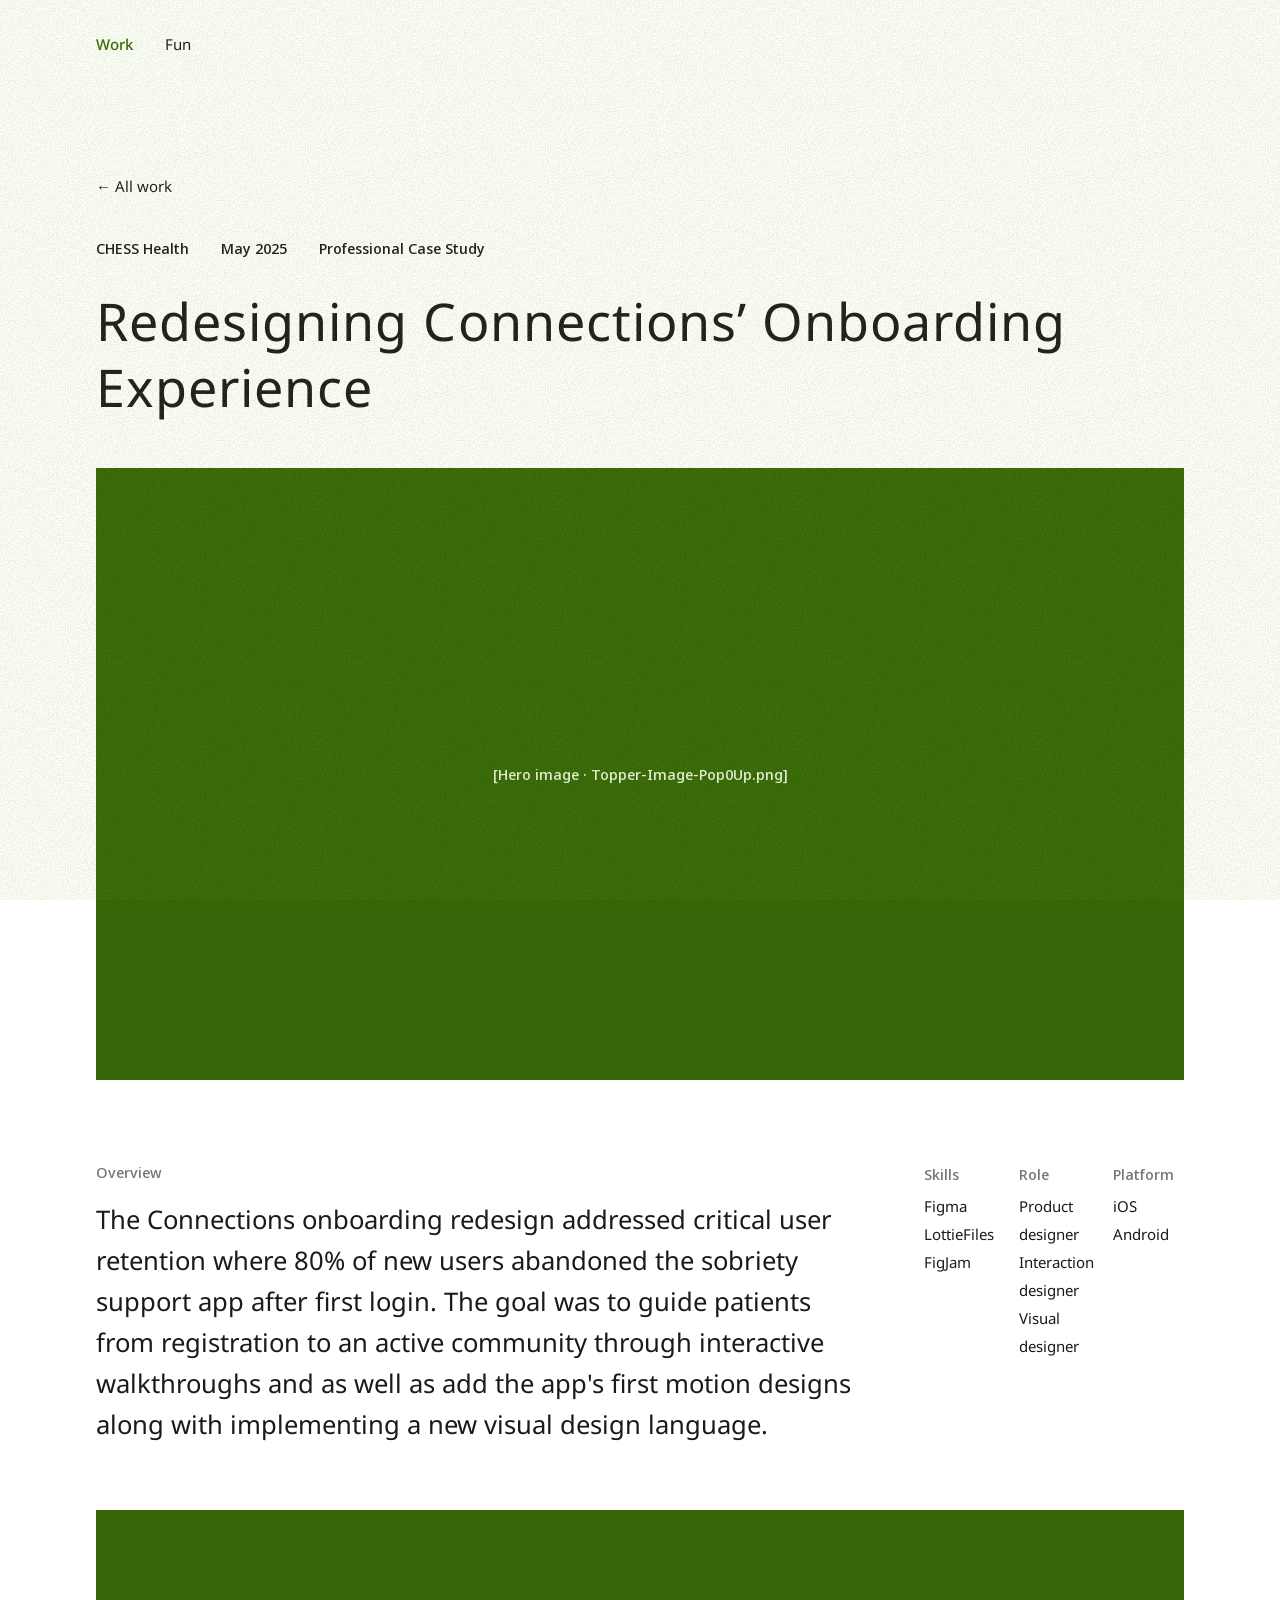
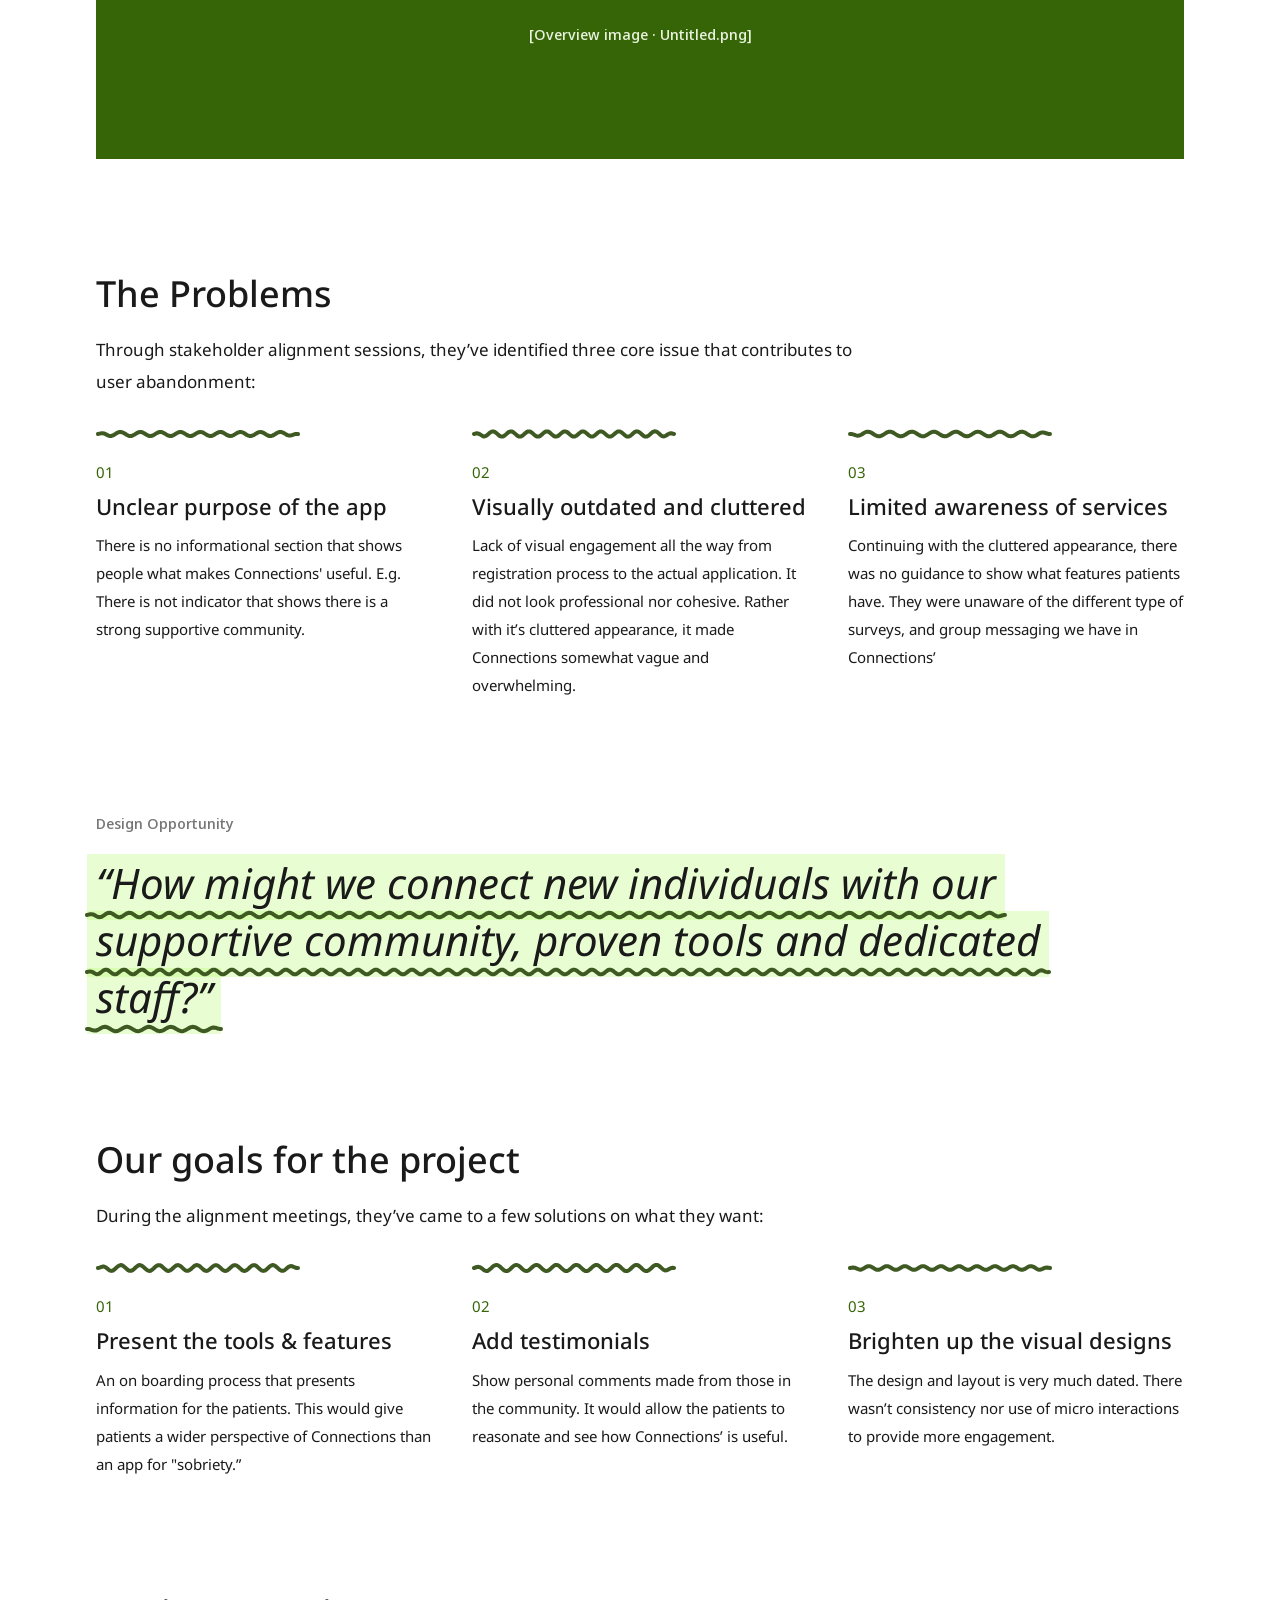
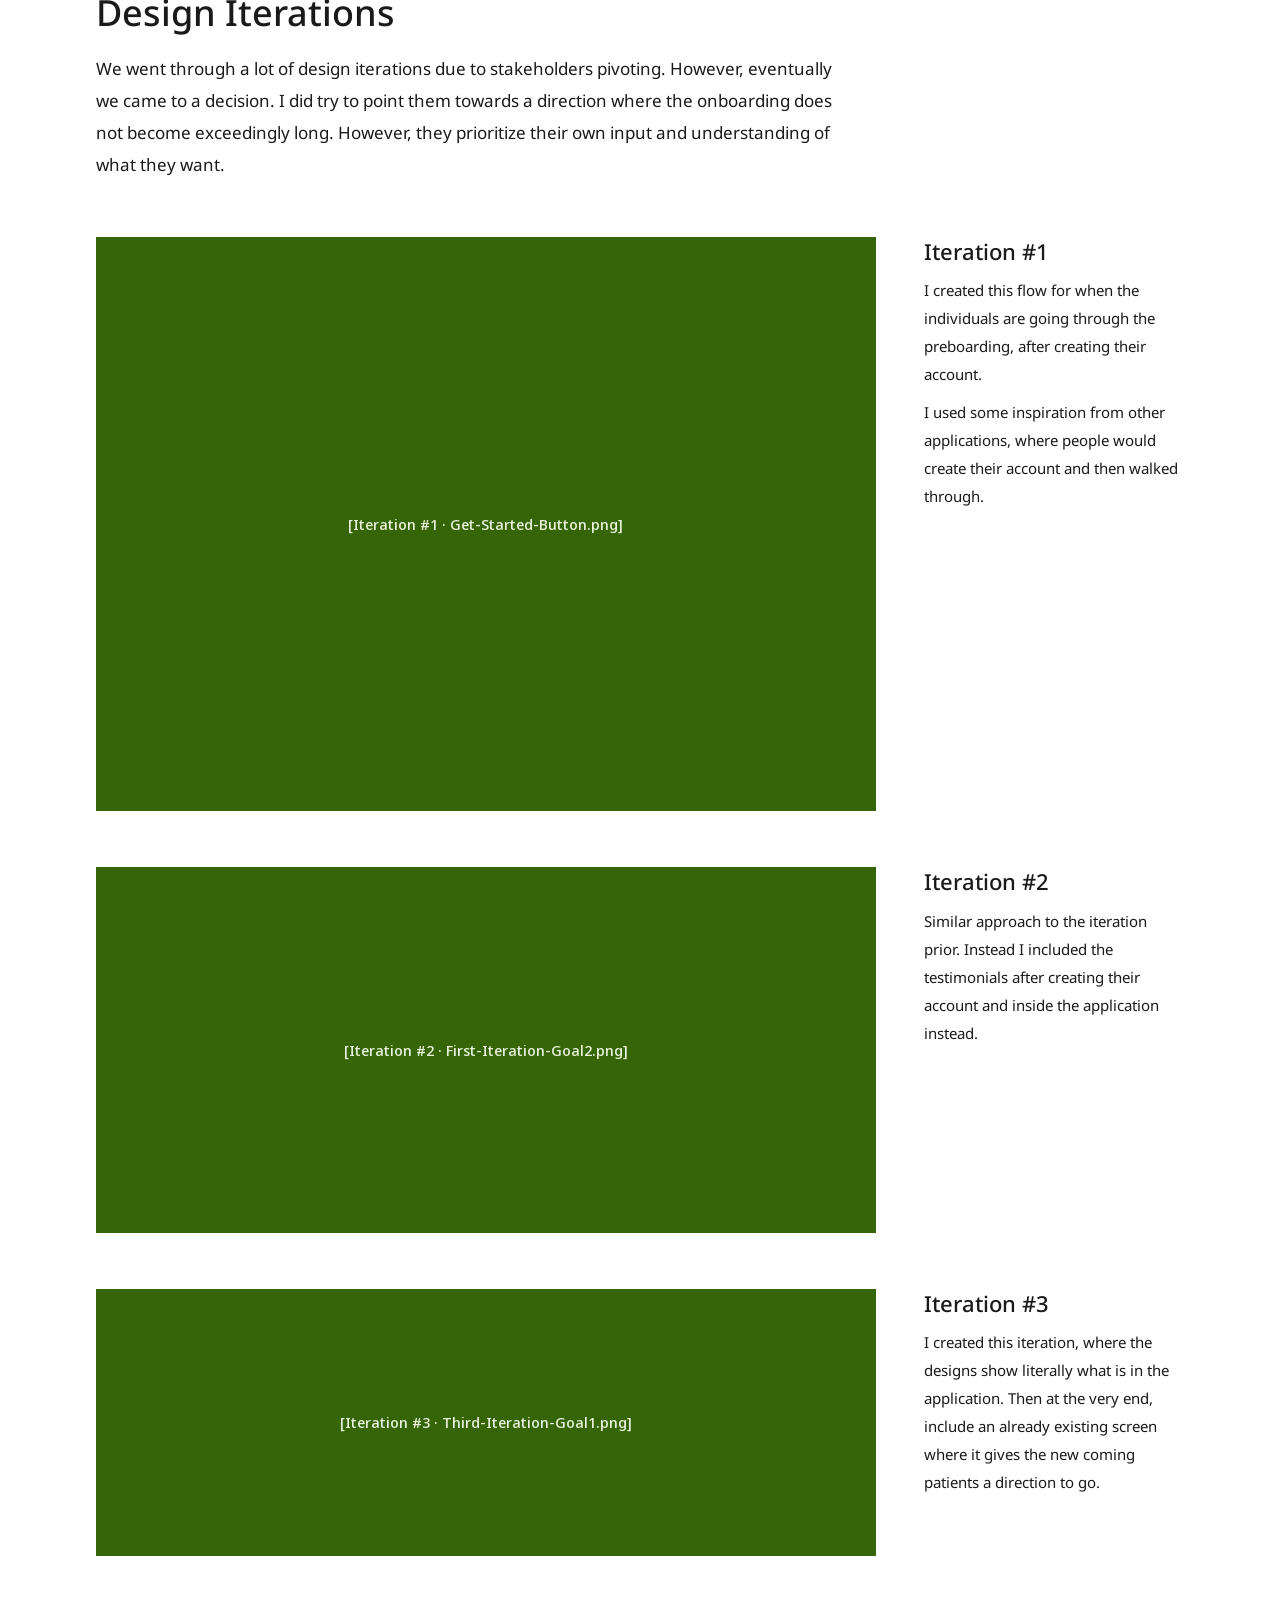
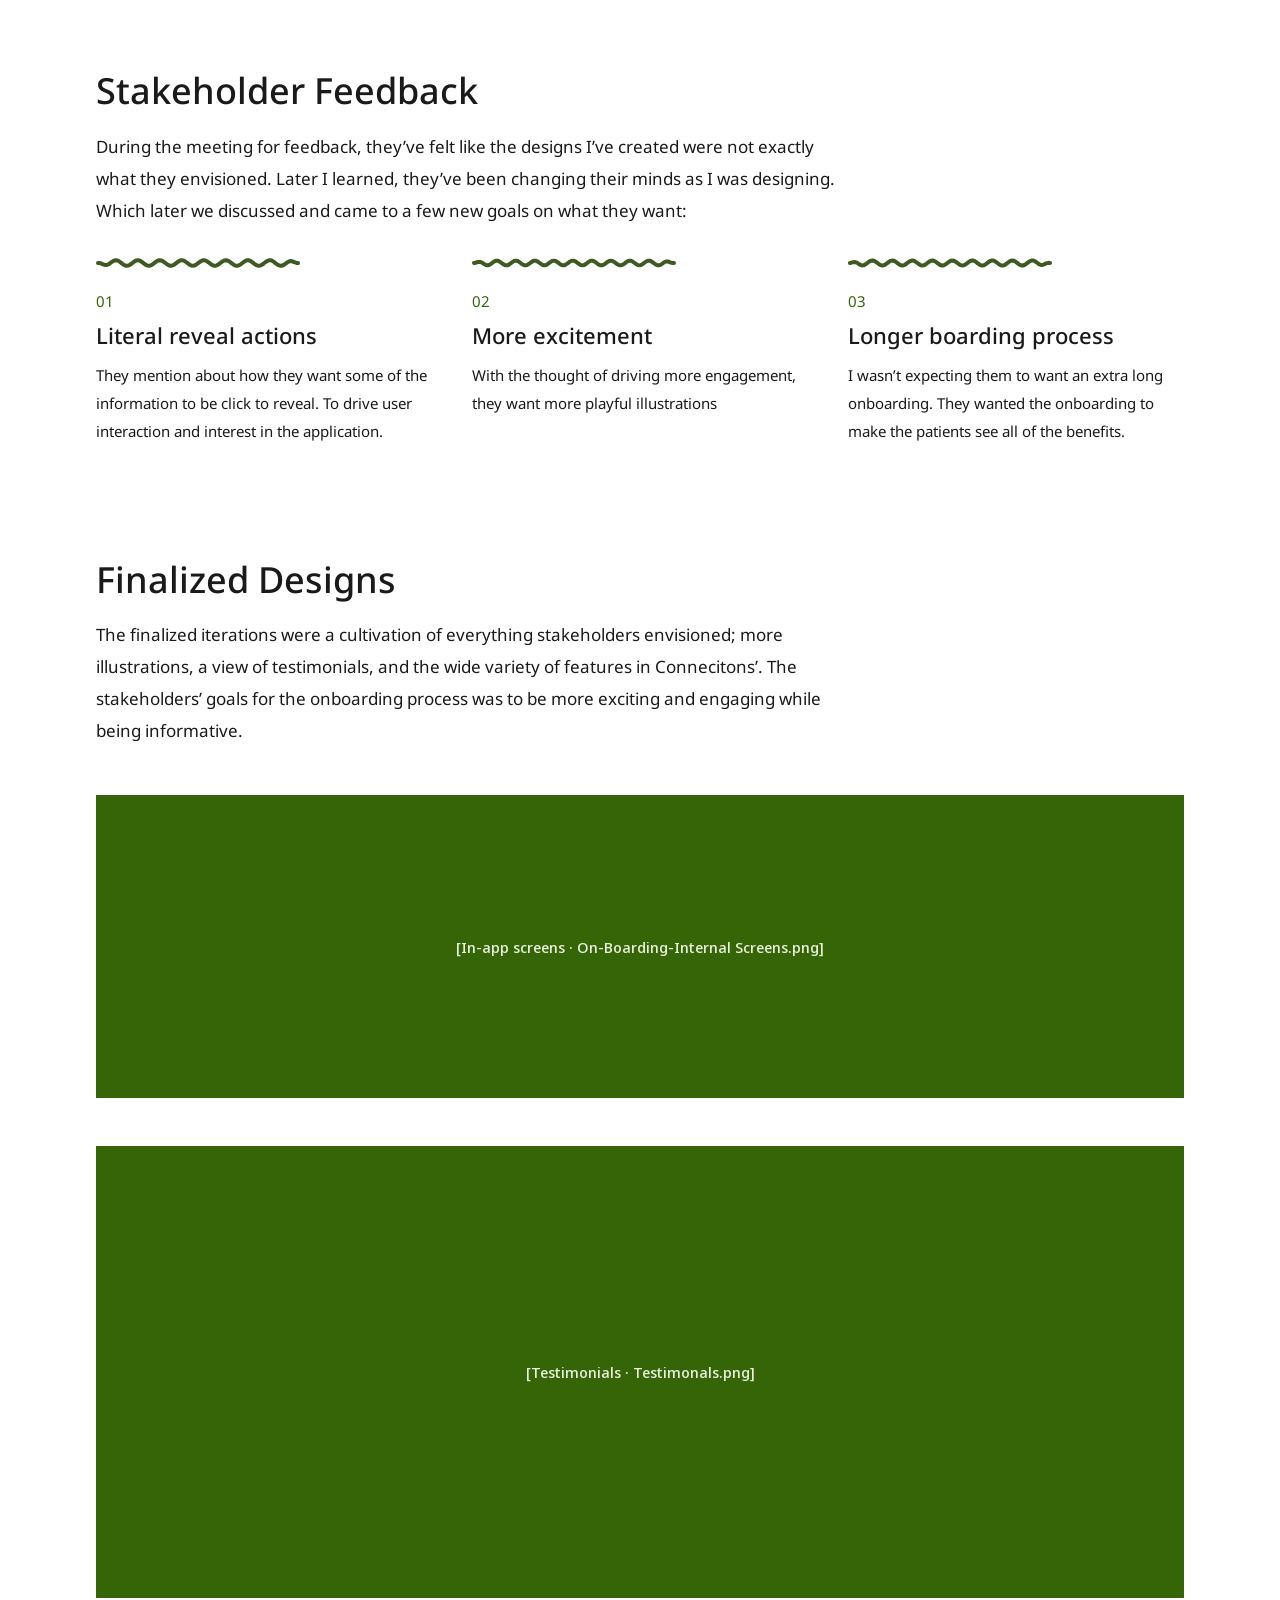
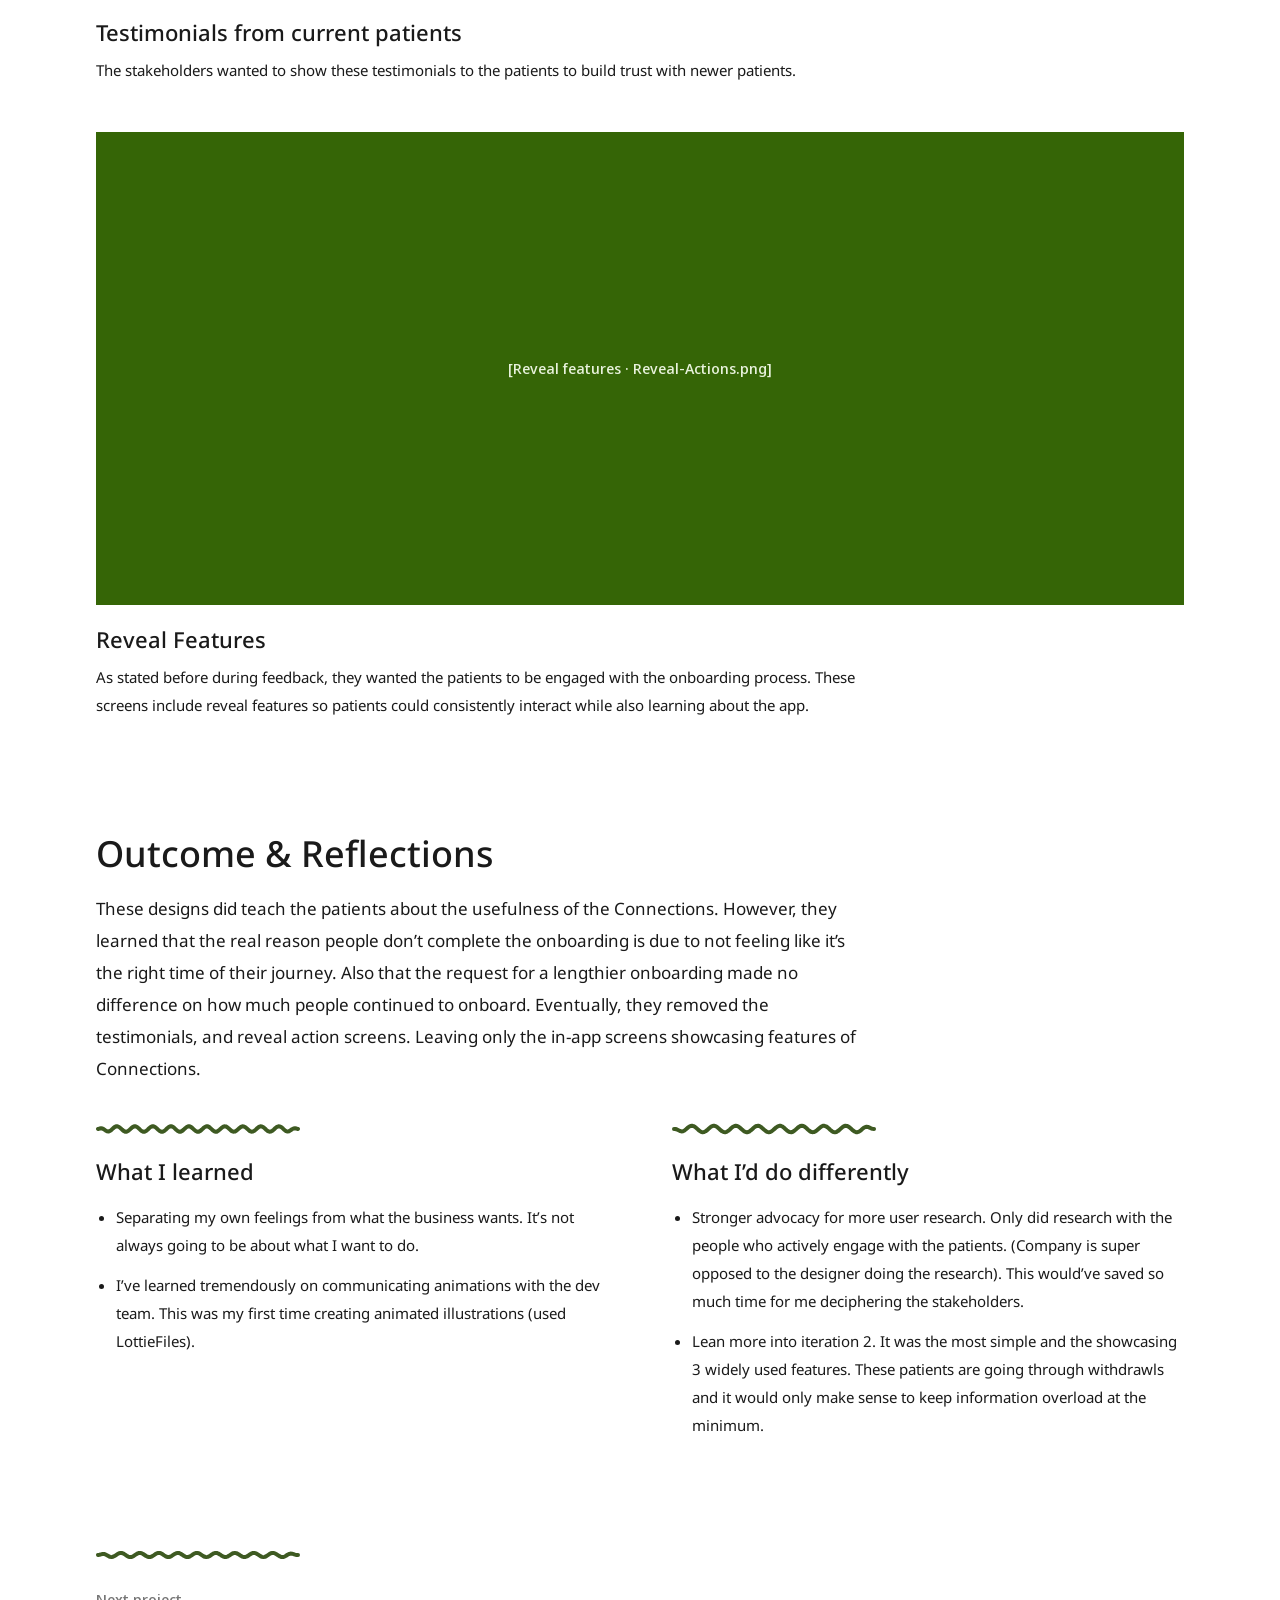
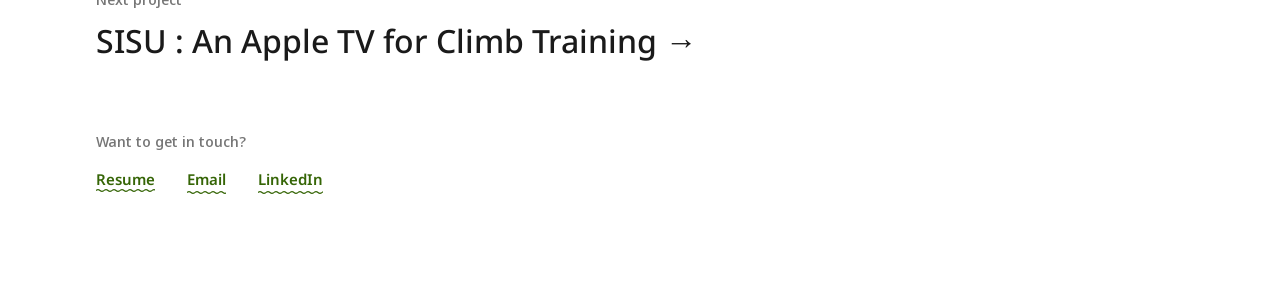
<file: work/connections/index.html>
<!doctype html>
<html lang="en">
<head>
<meta charset="utf-8">
<meta name="viewport" content="width=device-width, initial-scale=1">
<title>Connections Onboarding — Cole Inniss</title>
<meta name="description" content="Case study: redesigning the Connections app onboarding experience at CHESS Health.">
<link rel="icon" href="../../assets/img/favicon.svg" type="image/svg+xml">
<link rel="preconnect" href="https://fonts.googleapis.com">
<link rel="preconnect" href="https://fonts.gstatic.com" crossorigin>
<link href="https://fonts.googleapis.com/css2?family=PT+Serif:wght@400&amp;family=Noto+Sans:ital,wght@0,400;0,500;0,600;0,700;1,400&amp;family=Noto+Sans+Display:wght@500&amp;display=swap" rel="stylesheet">
<link rel="stylesheet" href="../../assets/css/base.css">
<link rel="stylesheet" href="../../assets/css/case-study.css">
<script src="../../assets/js/site.js" defer></script>
</head>
<body>
<div class="page-root toucan-scope" style="min-height: 100vh; background: #FFFFFF; color: #1A1A1A; font-family: 'Noto Sans', 'Segoe UI', sans-serif; box-sizing: border-box">
<div style="max-width: 1178px; margin: 0 auto; padding: 32px 45px 96px; box-sizing: border-box; display: flex; flex-direction: column">

<header class="page-shift" style="display: flex; justify-content: space-between; align-items: center; gap: 16px; flex-wrap: wrap; height: 24px">
<nav aria-label="Primary" style="display: flex; gap: 8px; flex-wrap: wrap; margin: -10px 0 -10px -12px">
<a href="../../index.html" data-transition style="font-size: 15px; font-weight: 500; color: #356506; text-decoration: none; padding: 12px; min-height: 44px; box-sizing: border-box; display: inline-flex; align-items: center">Work</a>
<a href="../../fun/index.html" data-transition style="font-size: 15px; color: #1A1A1A; text-decoration: none; padding: 12px; min-height: 44px; box-sizing: border-box; display: inline-flex; align-items: center">Fun</a>

</nav>
</header>

<main class="page-shift" style="display: flex; flex-direction: column">

<section aria-labelledby="cs-title" style="display: flex; flex-direction: column; gap: 24px; padding-top: clamp(48px, 14vw, 108px)">
<a href="../../index.html" data-transition style="align-self: flex-start; font-size: 15px; line-height: 24px; color: #1A1A1A; text-decoration: none; padding: 10px 0">← All work</a>
<div style="display: flex; flex-wrap: wrap; gap: 0 32px; font-family: 'Noto Sans Display', 'Noto Sans', sans-serif; font-weight: 500; font-size: 15px; line-height: 32px; color: #1A1A1A">
<span>CHESS Health</span>
<span>May 2025</span>
<span>Professional Case Study</span>
</div>
<h1 id="cs-title" style="margin: 0; font-family: 'Noto Sans', sans-serif; font-weight: 400; font-size: clamp(32px, 6vw, 52px); line-height: 1.27; letter-spacing: 0.02em; max-width: 1076px">Redesigning Connections’ Onboarding Experience</h1>
</section>

<figure style="margin: 48px 0 0">
<div role="img" aria-label="Image placeholder: Topper-Image-Pop0Up.png" style="width: 100%; aspect-ratio: 2000 / 1125; background: #356506; box-sizing: border-box; display: flex; align-items: center; justify-content: center">
<span style="font-family: 'Noto Sans Display', 'Noto Sans', sans-serif; font-weight: 500; font-size: 15px; color: #E8F2DC">[Hero image · Topper-Image-Pop0Up.png]</span>
</div>
</figure>

<section aria-labelledby="cs-overview" style="display: flex; flex-wrap: wrap; gap: 40px 64px; padding-top: 80px">
<div style="flex: 999 1 560px; min-width: 0; display: flex; flex-direction: column; gap: 16px">
<h2 id="cs-overview" style="margin: 0; font-family: 'Noto Sans Display', 'Noto Sans', sans-serif; font-weight: 500; font-size: 15px; line-height: 24px; color: #767676">Overview</h2>
<p style="margin: 0; font-family: 'Noto Sans', sans-serif; font-size: clamp(20px, 2vw, 26px); line-height: 1.6; color: #1A1A1A">The Connections onboarding redesign addressed critical user retention where 80% of new users abandoned the sobriety support app after first login. The goal was to guide patients from registration to an active community through interactive walkthroughs and as well as add the app's first motion designs along with implementing a new visual design language.</p>
</div>
<dl style="flex: 1 1 260px; margin: 0; display: grid; grid-template-columns: repeat(3, minmax(0, 1fr)); gap: 24px; font-size: 15px; line-height: 28px; align-content: start">
<div style="display: flex; flex-direction: column; gap: 4px">
<dt style="font-family: 'Noto Sans Display', 'Noto Sans', sans-serif; font-weight: 500; color: #767676">Skills</dt>
<dd style="margin: 0; color: #1A1A1A">Figma<br>LottieFiles<br>FigJam</dd>
</div>
<div style="display: flex; flex-direction: column; gap: 4px">
<dt style="font-family: 'Noto Sans Display', 'Noto Sans', sans-serif; font-weight: 500; color: #767676">Role</dt>
<dd style="margin: 0; color: #1A1A1A">Product designer<br>Interaction designer<br>Visual designer</dd>
</div>
<div style="display: flex; flex-direction: column; gap: 4px">
<dt style="font-family: 'Noto Sans Display', 'Noto Sans', sans-serif; font-weight: 500; color: #767676">Platform</dt>
<dd style="margin: 0; color: #1A1A1A">iOS<br>Android</dd>
</div>
</dl>
</section>

<figure style="margin: 64px 0 0">
<div role="img" aria-label="Image placeholder: Untitled.png" style="width: 100%; aspect-ratio: 2000 / 458; background: #356506; box-sizing: border-box; display: flex; align-items: center; justify-content: center">
<span style="font-family: 'Noto Sans Display', 'Noto Sans', sans-serif; font-weight: 500; font-size: 15px; color: #E8F2DC">[Overview image · Untitled.png]</span>
</div>
</figure>

<section aria-labelledby="cs-problems" style="display: flex; flex-direction: column; gap: 32px; padding-top: 112px">
<div style="display: flex; flex-direction: column; gap: 16px; max-width: 760px">
<h2 id="cs-problems" style="margin: 0; font-family: 'Noto Sans', sans-serif; font-weight: 500; font-size: clamp(28px, 3vw, 36px); line-height: 1.3">The Problems</h2>
<p style="margin: 0; font-size: 17px; line-height: 32px; color: #1A1A1A">Through stakeholder alignment sessions, they’ve identified three core issue that contributes to user abandonment:</p>
</div>
<ol style="list-style: none; margin: 0; padding: 0; display: grid; grid-template-columns: repeat(auto-fit, minmax(260px, 1fr)); gap: 32px 40px">
<li class="wave-rule" style="display: flex; flex-direction: column; gap: 10px; padding-top: 32px">
<svg class="wave-divider" width="206" height="14" viewBox="-3 -1 206 14" fill="none" aria-hidden="true" focusable="false"><path class="wv-path" data-w="200" d="M0 2.50 L1 2.54 L2 2.67 L3 2.88 L4 3.17 L5 3.53 L6 3.94 L7 4.41 L8 4.92 L9 5.45 L10 6.00 L11 6.55 L12 7.08 L13 7.59 L14 8.06 L15 8.47 L16 8.83 L17 9.12 L18 9.33 L19 9.46 L20 9.50 L21 9.46 L22 9.33 L23 9.12 L24 8.83 L25 8.47 L26 8.06 L27 7.59 L28 7.08 L29 6.55 L30 6.00 L31 5.45 L32 4.92 L33 4.41 L34 3.94 L35 3.53 L36 3.17 L37 2.88 L38 2.67 L39 2.54 L40 2.50 L41 2.54 L42 2.67 L43 2.88 L44 3.17 L45 3.53 L46 3.94 L47 4.41 L48 4.92 L49 5.45 L50 6.00 L51 6.55 L52 7.08 L53 7.59 L54 8.06 L55 8.47 L56 8.83 L57 9.12 L58 9.33 L59 9.46 L60 9.50 L61 9.46 L62 9.33 L63 9.12 L64 8.83 L65 8.47 L66 8.06 L67 7.59 L68 7.08 L69 6.55 L70 6.00 L71 5.45 L72 4.92 L73 4.41 L74 3.94 L75 3.53 L76 3.17 L77 2.88 L78 2.67 L79 2.54 L80 2.50 L81 2.54 L82 2.67 L83 2.88 L84 3.17 L85 3.53 L86 3.94 L87 4.41 L88 4.92 L89 5.45 L90 6.00 L91 6.55 L92 7.08 L93 7.59 L94 8.06 L95 8.47 L96 8.83 L97 9.12 L98 9.33 L99 9.46 L100 9.50 L101 9.46 L102 9.33 L103 9.12 L104 8.83 L105 8.47 L106 8.06 L107 7.59 L108 7.08 L109 6.55 L110 6.00 L111 5.45 L112 4.92 L113 4.41 L114 3.94 L115 3.53 L116 3.17 L117 2.88 L118 2.67 L119 2.54 L120 2.50 L121 2.54 L122 2.67 L123 2.88 L124 3.17 L125 3.53 L126 3.94 L127 4.41 L128 4.92 L129 5.45 L130 6.00 L131 6.55 L132 7.08 L133 7.59 L134 8.06 L135 8.47 L136 8.83 L137 9.12 L138 9.33 L139 9.46 L140 9.50 L141 9.46 L142 9.33 L143 9.12 L144 8.83 L145 8.47 L146 8.06 L147 7.59 L148 7.08 L149 6.55 L150 6.00 L151 5.45 L152 4.92 L153 4.41 L154 3.94 L155 3.53 L156 3.17 L157 2.88 L158 2.67 L159 2.54 L160 2.50 L161 2.54 L162 2.67 L163 2.88 L164 3.17 L165 3.53 L166 3.94 L167 4.41 L168 4.92 L169 5.45 L170 6.00 L171 6.55 L172 7.08 L173 7.59 L174 8.06 L175 8.47 L176 8.83 L177 9.12 L178 9.33 L179 9.46 L180 9.50 L181 9.46 L182 9.33 L183 9.12 L184 8.83 L185 8.47 L186 8.06 L187 7.59 L188 7.08 L189 6.55 L190 6.00 L191 5.45 L192 4.92 L193 4.41 L194 3.94 L195 3.53 L196 3.17 L197 2.88 L198 2.67 L199 2.54 L200 2.50" stroke="#3E5A22" stroke-width="4" stroke-linecap="round" stroke-linejoin="round" fill="none"></path></svg>
<span style="font-family: 'Noto Sans', sans-serif; font-size: 15px; color: #356506">01</span>
<h3 style="margin: 0; font-family: 'Noto Sans', sans-serif; font-weight: 500; font-size: 22px; line-height: 1.35">Unclear purpose of the app</h3>
<p style="margin: 0; font-size: 15px; line-height: 28px; color: #1A1A1A">There is no informational section that shows people what makes Connections' useful. E.g. There is not indicator that shows there is a strong supportive community.</p>
</li>
<li class="wave-rule" style="display: flex; flex-direction: column; gap: 10px; padding-top: 32px">
<svg class="wave-divider" width="206" height="14" viewBox="-3 -1 206 14" fill="none" aria-hidden="true" focusable="false"><path class="wv-path" data-w="200" d="M0 2.50 L1 2.54 L2 2.67 L3 2.88 L4 3.17 L5 3.53 L6 3.94 L7 4.41 L8 4.92 L9 5.45 L10 6.00 L11 6.55 L12 7.08 L13 7.59 L14 8.06 L15 8.47 L16 8.83 L17 9.12 L18 9.33 L19 9.46 L20 9.50 L21 9.46 L22 9.33 L23 9.12 L24 8.83 L25 8.47 L26 8.06 L27 7.59 L28 7.08 L29 6.55 L30 6.00 L31 5.45 L32 4.92 L33 4.41 L34 3.94 L35 3.53 L36 3.17 L37 2.88 L38 2.67 L39 2.54 L40 2.50 L41 2.54 L42 2.67 L43 2.88 L44 3.17 L45 3.53 L46 3.94 L47 4.41 L48 4.92 L49 5.45 L50 6.00 L51 6.55 L52 7.08 L53 7.59 L54 8.06 L55 8.47 L56 8.83 L57 9.12 L58 9.33 L59 9.46 L60 9.50 L61 9.46 L62 9.33 L63 9.12 L64 8.83 L65 8.47 L66 8.06 L67 7.59 L68 7.08 L69 6.55 L70 6.00 L71 5.45 L72 4.92 L73 4.41 L74 3.94 L75 3.53 L76 3.17 L77 2.88 L78 2.67 L79 2.54 L80 2.50 L81 2.54 L82 2.67 L83 2.88 L84 3.17 L85 3.53 L86 3.94 L87 4.41 L88 4.92 L89 5.45 L90 6.00 L91 6.55 L92 7.08 L93 7.59 L94 8.06 L95 8.47 L96 8.83 L97 9.12 L98 9.33 L99 9.46 L100 9.50 L101 9.46 L102 9.33 L103 9.12 L104 8.83 L105 8.47 L106 8.06 L107 7.59 L108 7.08 L109 6.55 L110 6.00 L111 5.45 L112 4.92 L113 4.41 L114 3.94 L115 3.53 L116 3.17 L117 2.88 L118 2.67 L119 2.54 L120 2.50 L121 2.54 L122 2.67 L123 2.88 L124 3.17 L125 3.53 L126 3.94 L127 4.41 L128 4.92 L129 5.45 L130 6.00 L131 6.55 L132 7.08 L133 7.59 L134 8.06 L135 8.47 L136 8.83 L137 9.12 L138 9.33 L139 9.46 L140 9.50 L141 9.46 L142 9.33 L143 9.12 L144 8.83 L145 8.47 L146 8.06 L147 7.59 L148 7.08 L149 6.55 L150 6.00 L151 5.45 L152 4.92 L153 4.41 L154 3.94 L155 3.53 L156 3.17 L157 2.88 L158 2.67 L159 2.54 L160 2.50 L161 2.54 L162 2.67 L163 2.88 L164 3.17 L165 3.53 L166 3.94 L167 4.41 L168 4.92 L169 5.45 L170 6.00 L171 6.55 L172 7.08 L173 7.59 L174 8.06 L175 8.47 L176 8.83 L177 9.12 L178 9.33 L179 9.46 L180 9.50 L181 9.46 L182 9.33 L183 9.12 L184 8.83 L185 8.47 L186 8.06 L187 7.59 L188 7.08 L189 6.55 L190 6.00 L191 5.45 L192 4.92 L193 4.41 L194 3.94 L195 3.53 L196 3.17 L197 2.88 L198 2.67 L199 2.54 L200 2.50" stroke="#3E5A22" stroke-width="4" stroke-linecap="round" stroke-linejoin="round" fill="none"></path></svg>
<span style="font-family: 'Noto Sans', sans-serif; font-size: 15px; color: #356506">02</span>
<h3 style="margin: 0; font-family: 'Noto Sans', sans-serif; font-weight: 500; font-size: 22px; line-height: 1.35">Visually outdated and cluttered</h3>
<p style="margin: 0; font-size: 15px; line-height: 28px; color: #1A1A1A">Lack of visual engagement all the way from registration process to the actual application. It did not look professional nor cohesive. Rather with it’s cluttered appearance, it made Connections somewhat vague and overwhelming.</p>
</li>
<li class="wave-rule" style="display: flex; flex-direction: column; gap: 10px; padding-top: 32px">
<svg class="wave-divider" width="206" height="14" viewBox="-3 -1 206 14" fill="none" aria-hidden="true" focusable="false"><path class="wv-path" data-w="200" d="M0 2.50 L1 2.54 L2 2.67 L3 2.88 L4 3.17 L5 3.53 L6 3.94 L7 4.41 L8 4.92 L9 5.45 L10 6.00 L11 6.55 L12 7.08 L13 7.59 L14 8.06 L15 8.47 L16 8.83 L17 9.12 L18 9.33 L19 9.46 L20 9.50 L21 9.46 L22 9.33 L23 9.12 L24 8.83 L25 8.47 L26 8.06 L27 7.59 L28 7.08 L29 6.55 L30 6.00 L31 5.45 L32 4.92 L33 4.41 L34 3.94 L35 3.53 L36 3.17 L37 2.88 L38 2.67 L39 2.54 L40 2.50 L41 2.54 L42 2.67 L43 2.88 L44 3.17 L45 3.53 L46 3.94 L47 4.41 L48 4.92 L49 5.45 L50 6.00 L51 6.55 L52 7.08 L53 7.59 L54 8.06 L55 8.47 L56 8.83 L57 9.12 L58 9.33 L59 9.46 L60 9.50 L61 9.46 L62 9.33 L63 9.12 L64 8.83 L65 8.47 L66 8.06 L67 7.59 L68 7.08 L69 6.55 L70 6.00 L71 5.45 L72 4.92 L73 4.41 L74 3.94 L75 3.53 L76 3.17 L77 2.88 L78 2.67 L79 2.54 L80 2.50 L81 2.54 L82 2.67 L83 2.88 L84 3.17 L85 3.53 L86 3.94 L87 4.41 L88 4.92 L89 5.45 L90 6.00 L91 6.55 L92 7.08 L93 7.59 L94 8.06 L95 8.47 L96 8.83 L97 9.12 L98 9.33 L99 9.46 L100 9.50 L101 9.46 L102 9.33 L103 9.12 L104 8.83 L105 8.47 L106 8.06 L107 7.59 L108 7.08 L109 6.55 L110 6.00 L111 5.45 L112 4.92 L113 4.41 L114 3.94 L115 3.53 L116 3.17 L117 2.88 L118 2.67 L119 2.54 L120 2.50 L121 2.54 L122 2.67 L123 2.88 L124 3.17 L125 3.53 L126 3.94 L127 4.41 L128 4.92 L129 5.45 L130 6.00 L131 6.55 L132 7.08 L133 7.59 L134 8.06 L135 8.47 L136 8.83 L137 9.12 L138 9.33 L139 9.46 L140 9.50 L141 9.46 L142 9.33 L143 9.12 L144 8.83 L145 8.47 L146 8.06 L147 7.59 L148 7.08 L149 6.55 L150 6.00 L151 5.45 L152 4.92 L153 4.41 L154 3.94 L155 3.53 L156 3.17 L157 2.88 L158 2.67 L159 2.54 L160 2.50 L161 2.54 L162 2.67 L163 2.88 L164 3.17 L165 3.53 L166 3.94 L167 4.41 L168 4.92 L169 5.45 L170 6.00 L171 6.55 L172 7.08 L173 7.59 L174 8.06 L175 8.47 L176 8.83 L177 9.12 L178 9.33 L179 9.46 L180 9.50 L181 9.46 L182 9.33 L183 9.12 L184 8.83 L185 8.47 L186 8.06 L187 7.59 L188 7.08 L189 6.55 L190 6.00 L191 5.45 L192 4.92 L193 4.41 L194 3.94 L195 3.53 L196 3.17 L197 2.88 L198 2.67 L199 2.54 L200 2.50" stroke="#3E5A22" stroke-width="4" stroke-linecap="round" stroke-linejoin="round" fill="none"></path></svg>
<span style="font-family: 'Noto Sans', sans-serif; font-size: 15px; color: #356506">03</span>
<h3 style="margin: 0; font-family: 'Noto Sans', sans-serif; font-weight: 500; font-size: 22px; line-height: 1.35">Limited awareness of services</h3>
<p style="margin: 0; font-size: 15px; line-height: 28px; color: #1A1A1A">Continuing with the cluttered appearance, there was no guidance to show what features patients have. They were unaware of the different type of surveys, and group messaging we have in Connections’</p>
</li>
</ol>
</section>

<section aria-labelledby="cs-opportunity" style="display: flex; flex-direction: column; gap: 20px; padding: 112px 0 0">
<h2 id="cs-opportunity" style="margin: 0; font-family: 'Noto Sans Display', 'Noto Sans', sans-serif; font-weight: 500; font-size: 15px; line-height: 24px; color: #767676">Design Opportunity</h2>
<blockquote style="margin: 0; max-width: 980px">
<p style="margin: 0; font-family: 'Noto Sans', sans-serif; font-style: italic; font-size: clamp(26px, 3.4vw, 42px); line-height: 1.35; color: #1A1A1A"><span class="hl">“How might we connect new individuals with our supportive community, proven tools and dedicated staff?”</span></p>
</blockquote>
</section>

<section aria-labelledby="cs-goals" style="display: flex; flex-direction: column; gap: 32px; padding-top: 112px">
<div style="display: flex; flex-direction: column; gap: 16px; max-width: 760px">
<h2 id="cs-goals" style="margin: 0; font-family: 'Noto Sans', sans-serif; font-weight: 500; font-size: clamp(28px, 3vw, 36px); line-height: 1.3">Our goals for the project</h2>
<p style="margin: 0; font-size: 17px; line-height: 32px; color: #1A1A1A">During the alignment meetings, they’ve came to a few solutions on what they want:</p>
</div>
<ol style="list-style: none; margin: 0; padding: 0; display: grid; grid-template-columns: repeat(auto-fit, minmax(260px, 1fr)); gap: 32px 40px">
<li class="wave-rule" style="display: flex; flex-direction: column; gap: 10px; padding-top: 32px">
<svg class="wave-divider" width="206" height="14" viewBox="-3 -1 206 14" fill="none" aria-hidden="true" focusable="false"><path class="wv-path" data-w="200" d="M0 2.50 L1 2.54 L2 2.67 L3 2.88 L4 3.17 L5 3.53 L6 3.94 L7 4.41 L8 4.92 L9 5.45 L10 6.00 L11 6.55 L12 7.08 L13 7.59 L14 8.06 L15 8.47 L16 8.83 L17 9.12 L18 9.33 L19 9.46 L20 9.50 L21 9.46 L22 9.33 L23 9.12 L24 8.83 L25 8.47 L26 8.06 L27 7.59 L28 7.08 L29 6.55 L30 6.00 L31 5.45 L32 4.92 L33 4.41 L34 3.94 L35 3.53 L36 3.17 L37 2.88 L38 2.67 L39 2.54 L40 2.50 L41 2.54 L42 2.67 L43 2.88 L44 3.17 L45 3.53 L46 3.94 L47 4.41 L48 4.92 L49 5.45 L50 6.00 L51 6.55 L52 7.08 L53 7.59 L54 8.06 L55 8.47 L56 8.83 L57 9.12 L58 9.33 L59 9.46 L60 9.50 L61 9.46 L62 9.33 L63 9.12 L64 8.83 L65 8.47 L66 8.06 L67 7.59 L68 7.08 L69 6.55 L70 6.00 L71 5.45 L72 4.92 L73 4.41 L74 3.94 L75 3.53 L76 3.17 L77 2.88 L78 2.67 L79 2.54 L80 2.50 L81 2.54 L82 2.67 L83 2.88 L84 3.17 L85 3.53 L86 3.94 L87 4.41 L88 4.92 L89 5.45 L90 6.00 L91 6.55 L92 7.08 L93 7.59 L94 8.06 L95 8.47 L96 8.83 L97 9.12 L98 9.33 L99 9.46 L100 9.50 L101 9.46 L102 9.33 L103 9.12 L104 8.83 L105 8.47 L106 8.06 L107 7.59 L108 7.08 L109 6.55 L110 6.00 L111 5.45 L112 4.92 L113 4.41 L114 3.94 L115 3.53 L116 3.17 L117 2.88 L118 2.67 L119 2.54 L120 2.50 L121 2.54 L122 2.67 L123 2.88 L124 3.17 L125 3.53 L126 3.94 L127 4.41 L128 4.92 L129 5.45 L130 6.00 L131 6.55 L132 7.08 L133 7.59 L134 8.06 L135 8.47 L136 8.83 L137 9.12 L138 9.33 L139 9.46 L140 9.50 L141 9.46 L142 9.33 L143 9.12 L144 8.83 L145 8.47 L146 8.06 L147 7.59 L148 7.08 L149 6.55 L150 6.00 L151 5.45 L152 4.92 L153 4.41 L154 3.94 L155 3.53 L156 3.17 L157 2.88 L158 2.67 L159 2.54 L160 2.50 L161 2.54 L162 2.67 L163 2.88 L164 3.17 L165 3.53 L166 3.94 L167 4.41 L168 4.92 L169 5.45 L170 6.00 L171 6.55 L172 7.08 L173 7.59 L174 8.06 L175 8.47 L176 8.83 L177 9.12 L178 9.33 L179 9.46 L180 9.50 L181 9.46 L182 9.33 L183 9.12 L184 8.83 L185 8.47 L186 8.06 L187 7.59 L188 7.08 L189 6.55 L190 6.00 L191 5.45 L192 4.92 L193 4.41 L194 3.94 L195 3.53 L196 3.17 L197 2.88 L198 2.67 L199 2.54 L200 2.50" stroke="#3E5A22" stroke-width="4" stroke-linecap="round" stroke-linejoin="round" fill="none"></path></svg>
<span style="font-family: 'Noto Sans', sans-serif; font-size: 15px; color: #356506">01</span>
<h3 style="margin: 0; font-family: 'Noto Sans', sans-serif; font-weight: 500; font-size: 22px; line-height: 1.35">Present the tools &amp; features</h3>
<p style="margin: 0; font-size: 15px; line-height: 28px; color: #1A1A1A">An on boarding process that presents information for the patients. This would give patients a wider perspective of Connections than an app for "sobriety.”</p>
</li>
<li class="wave-rule" style="display: flex; flex-direction: column; gap: 10px; padding-top: 32px">
<svg class="wave-divider" width="206" height="14" viewBox="-3 -1 206 14" fill="none" aria-hidden="true" focusable="false"><path class="wv-path" data-w="200" d="M0 2.50 L1 2.54 L2 2.67 L3 2.88 L4 3.17 L5 3.53 L6 3.94 L7 4.41 L8 4.92 L9 5.45 L10 6.00 L11 6.55 L12 7.08 L13 7.59 L14 8.06 L15 8.47 L16 8.83 L17 9.12 L18 9.33 L19 9.46 L20 9.50 L21 9.46 L22 9.33 L23 9.12 L24 8.83 L25 8.47 L26 8.06 L27 7.59 L28 7.08 L29 6.55 L30 6.00 L31 5.45 L32 4.92 L33 4.41 L34 3.94 L35 3.53 L36 3.17 L37 2.88 L38 2.67 L39 2.54 L40 2.50 L41 2.54 L42 2.67 L43 2.88 L44 3.17 L45 3.53 L46 3.94 L47 4.41 L48 4.92 L49 5.45 L50 6.00 L51 6.55 L52 7.08 L53 7.59 L54 8.06 L55 8.47 L56 8.83 L57 9.12 L58 9.33 L59 9.46 L60 9.50 L61 9.46 L62 9.33 L63 9.12 L64 8.83 L65 8.47 L66 8.06 L67 7.59 L68 7.08 L69 6.55 L70 6.00 L71 5.45 L72 4.92 L73 4.41 L74 3.94 L75 3.53 L76 3.17 L77 2.88 L78 2.67 L79 2.54 L80 2.50 L81 2.54 L82 2.67 L83 2.88 L84 3.17 L85 3.53 L86 3.94 L87 4.41 L88 4.92 L89 5.45 L90 6.00 L91 6.55 L92 7.08 L93 7.59 L94 8.06 L95 8.47 L96 8.83 L97 9.12 L98 9.33 L99 9.46 L100 9.50 L101 9.46 L102 9.33 L103 9.12 L104 8.83 L105 8.47 L106 8.06 L107 7.59 L108 7.08 L109 6.55 L110 6.00 L111 5.45 L112 4.92 L113 4.41 L114 3.94 L115 3.53 L116 3.17 L117 2.88 L118 2.67 L119 2.54 L120 2.50 L121 2.54 L122 2.67 L123 2.88 L124 3.17 L125 3.53 L126 3.94 L127 4.41 L128 4.92 L129 5.45 L130 6.00 L131 6.55 L132 7.08 L133 7.59 L134 8.06 L135 8.47 L136 8.83 L137 9.12 L138 9.33 L139 9.46 L140 9.50 L141 9.46 L142 9.33 L143 9.12 L144 8.83 L145 8.47 L146 8.06 L147 7.59 L148 7.08 L149 6.55 L150 6.00 L151 5.45 L152 4.92 L153 4.41 L154 3.94 L155 3.53 L156 3.17 L157 2.88 L158 2.67 L159 2.54 L160 2.50 L161 2.54 L162 2.67 L163 2.88 L164 3.17 L165 3.53 L166 3.94 L167 4.41 L168 4.92 L169 5.45 L170 6.00 L171 6.55 L172 7.08 L173 7.59 L174 8.06 L175 8.47 L176 8.83 L177 9.12 L178 9.33 L179 9.46 L180 9.50 L181 9.46 L182 9.33 L183 9.12 L184 8.83 L185 8.47 L186 8.06 L187 7.59 L188 7.08 L189 6.55 L190 6.00 L191 5.45 L192 4.92 L193 4.41 L194 3.94 L195 3.53 L196 3.17 L197 2.88 L198 2.67 L199 2.54 L200 2.50" stroke="#3E5A22" stroke-width="4" stroke-linecap="round" stroke-linejoin="round" fill="none"></path></svg>
<span style="font-family: 'Noto Sans', sans-serif; font-size: 15px; color: #356506">02</span>
<h3 style="margin: 0; font-family: 'Noto Sans', sans-serif; font-weight: 500; font-size: 22px; line-height: 1.35">Add testimonials</h3>
<p style="margin: 0; font-size: 15px; line-height: 28px; color: #1A1A1A">Show personal comments made from those in the community. It would allow the patients to reasonate and see how Connections’ is useful.</p>
</li>
<li class="wave-rule" style="display: flex; flex-direction: column; gap: 10px; padding-top: 32px">
<svg class="wave-divider" width="206" height="14" viewBox="-3 -1 206 14" fill="none" aria-hidden="true" focusable="false"><path class="wv-path" data-w="200" d="M0 2.50 L1 2.54 L2 2.67 L3 2.88 L4 3.17 L5 3.53 L6 3.94 L7 4.41 L8 4.92 L9 5.45 L10 6.00 L11 6.55 L12 7.08 L13 7.59 L14 8.06 L15 8.47 L16 8.83 L17 9.12 L18 9.33 L19 9.46 L20 9.50 L21 9.46 L22 9.33 L23 9.12 L24 8.83 L25 8.47 L26 8.06 L27 7.59 L28 7.08 L29 6.55 L30 6.00 L31 5.45 L32 4.92 L33 4.41 L34 3.94 L35 3.53 L36 3.17 L37 2.88 L38 2.67 L39 2.54 L40 2.50 L41 2.54 L42 2.67 L43 2.88 L44 3.17 L45 3.53 L46 3.94 L47 4.41 L48 4.92 L49 5.45 L50 6.00 L51 6.55 L52 7.08 L53 7.59 L54 8.06 L55 8.47 L56 8.83 L57 9.12 L58 9.33 L59 9.46 L60 9.50 L61 9.46 L62 9.33 L63 9.12 L64 8.83 L65 8.47 L66 8.06 L67 7.59 L68 7.08 L69 6.55 L70 6.00 L71 5.45 L72 4.92 L73 4.41 L74 3.94 L75 3.53 L76 3.17 L77 2.88 L78 2.67 L79 2.54 L80 2.50 L81 2.54 L82 2.67 L83 2.88 L84 3.17 L85 3.53 L86 3.94 L87 4.41 L88 4.92 L89 5.45 L90 6.00 L91 6.55 L92 7.08 L93 7.59 L94 8.06 L95 8.47 L96 8.83 L97 9.12 L98 9.33 L99 9.46 L100 9.50 L101 9.46 L102 9.33 L103 9.12 L104 8.83 L105 8.47 L106 8.06 L107 7.59 L108 7.08 L109 6.55 L110 6.00 L111 5.45 L112 4.92 L113 4.41 L114 3.94 L115 3.53 L116 3.17 L117 2.88 L118 2.67 L119 2.54 L120 2.50 L121 2.54 L122 2.67 L123 2.88 L124 3.17 L125 3.53 L126 3.94 L127 4.41 L128 4.92 L129 5.45 L130 6.00 L131 6.55 L132 7.08 L133 7.59 L134 8.06 L135 8.47 L136 8.83 L137 9.12 L138 9.33 L139 9.46 L140 9.50 L141 9.46 L142 9.33 L143 9.12 L144 8.83 L145 8.47 L146 8.06 L147 7.59 L148 7.08 L149 6.55 L150 6.00 L151 5.45 L152 4.92 L153 4.41 L154 3.94 L155 3.53 L156 3.17 L157 2.88 L158 2.67 L159 2.54 L160 2.50 L161 2.54 L162 2.67 L163 2.88 L164 3.17 L165 3.53 L166 3.94 L167 4.41 L168 4.92 L169 5.45 L170 6.00 L171 6.55 L172 7.08 L173 7.59 L174 8.06 L175 8.47 L176 8.83 L177 9.12 L178 9.33 L179 9.46 L180 9.50 L181 9.46 L182 9.33 L183 9.12 L184 8.83 L185 8.47 L186 8.06 L187 7.59 L188 7.08 L189 6.55 L190 6.00 L191 5.45 L192 4.92 L193 4.41 L194 3.94 L195 3.53 L196 3.17 L197 2.88 L198 2.67 L199 2.54 L200 2.50" stroke="#3E5A22" stroke-width="4" stroke-linecap="round" stroke-linejoin="round" fill="none"></path></svg>
<span style="font-family: 'Noto Sans', sans-serif; font-size: 15px; color: #356506">03</span>
<h3 style="margin: 0; font-family: 'Noto Sans', sans-serif; font-weight: 500; font-size: 22px; line-height: 1.35">Brighten up the visual designs</h3>
<p style="margin: 0; font-size: 15px; line-height: 28px; color: #1A1A1A">The design and layout is very much dated. There wasn’t consistency nor use of micro interactions to provide more engagement.</p>
</li>
</ol>
</section>

<section aria-labelledby="cs-iterations" style="display: flex; flex-direction: column; gap: 56px; padding-top: 112px">
<div style="display: flex; flex-direction: column; gap: 16px; max-width: 760px">
<h2 id="cs-iterations" style="margin: 0; font-family: 'Noto Sans', sans-serif; font-weight: 500; font-size: clamp(28px, 3vw, 36px); line-height: 1.3">Design Iterations</h2>
<p style="margin: 0; font-size: 17px; line-height: 32px; color: #1A1A1A">We went through a lot of design iterations due to stakeholders pivoting. However, eventually we came to a decision. I did try to point them towards a direction where the onboarding does not become exceedingly long. However, they prioritize their own input and understanding of what they want.</p>
</div>

<figure style="margin: 0; display: flex; flex-wrap: wrap; gap: 24px 48px; align-items: flex-start">
<div role="img" aria-label="Image placeholder: Get-Started-Button.png" style="flex: 999 1 560px; min-width: 0; aspect-ratio: 2000 / 1474; background: #356506; box-sizing: border-box; display: flex; align-items: center; justify-content: center">
<span style="font-family: 'Noto Sans Display', 'Noto Sans', sans-serif; font-weight: 500; font-size: 15px; color: #E8F2DC">[Iteration #1 · Get-Started-Button.png]</span>
</div>
<figcaption style="flex: 1 1 260px; display: flex; flex-direction: column; gap: 10px">
<span style="font-family: 'Noto Sans', sans-serif; font-weight: 500; font-size: 22px; line-height: 1.35; color: #1A1A1A">Iteration #1</span>
<span style="font-size: 15px; line-height: 28px; color: #1A1A1A">I created this flow for when the individuals are going through the preboarding, after creating their account.</span>
<span style="font-size: 15px; line-height: 28px; color: #1A1A1A">I used some inspiration from other applications, where people would create their account and then walked through.</span>
</figcaption>
</figure>

<figure style="margin: 0; display: flex; flex-wrap: wrap; gap: 24px 48px; align-items: flex-start">
<div role="img" aria-label="Image placeholder: First-Iteration-Goal2.png" style="flex: 999 1 560px; min-width: 0; aspect-ratio: 2000 / 937; background: #356506; box-sizing: border-box; display: flex; align-items: center; justify-content: center">
<span style="font-family: 'Noto Sans Display', 'Noto Sans', sans-serif; font-weight: 500; font-size: 15px; color: #E8F2DC">[Iteration #2 · First-Iteration-Goal2.png]</span>
</div>
<figcaption style="flex: 1 1 260px; display: flex; flex-direction: column; gap: 10px">
<span style="font-family: 'Noto Sans', sans-serif; font-weight: 500; font-size: 22px; line-height: 1.35; color: #1A1A1A">Iteration #2</span>
<span style="font-size: 15px; line-height: 28px; color: #1A1A1A">Similar approach to the iteration prior. Instead I included the testimonials after creating their account and inside the application instead.</span>
</figcaption>
</figure>

<figure style="margin: 0; display: flex; flex-wrap: wrap; gap: 24px 48px; align-items: flex-start">
<div role="img" aria-label="Image placeholder: Third-Iteration-Goal1.png" style="flex: 999 1 560px; min-width: 0; aspect-ratio: 2000 / 686; background: #356506; box-sizing: border-box; display: flex; align-items: center; justify-content: center">
<span style="font-family: 'Noto Sans Display', 'Noto Sans', sans-serif; font-weight: 500; font-size: 15px; color: #E8F2DC">[Iteration #3 · Third-Iteration-Goal1.png]</span>
</div>
<figcaption style="flex: 1 1 260px; display: flex; flex-direction: column; gap: 10px">
<span style="font-family: 'Noto Sans', sans-serif; font-weight: 500; font-size: 22px; line-height: 1.35; color: #1A1A1A">Iteration #3</span>
<span style="font-size: 15px; line-height: 28px; color: #1A1A1A">I created this iteration, where the designs show literally what is in the application. Then at the very end, include an already existing screen where it gives the new coming patients a direction to go.</span>
</figcaption>
</figure>
</section>

<section aria-labelledby="cs-feedback" style="display: flex; flex-direction: column; gap: 32px; padding-top: 112px">
<div style="display: flex; flex-direction: column; gap: 16px; max-width: 760px">
<h2 id="cs-feedback" style="margin: 0; font-family: 'Noto Sans', sans-serif; font-weight: 500; font-size: clamp(28px, 3vw, 36px); line-height: 1.3">Stakeholder Feedback</h2>
<p style="margin: 0; font-size: 17px; line-height: 32px; color: #1A1A1A">During the meeting for feedback, they’ve felt like the designs I’ve created were not exactly what they envisioned. Later I learned, they’ve been changing their minds as I was designing. Which later we discussed and came to a few new goals on what they want:</p>
</div>
<ol style="list-style: none; margin: 0; padding: 0; display: grid; grid-template-columns: repeat(auto-fit, minmax(260px, 1fr)); gap: 32px 40px">
<li class="wave-rule" style="display: flex; flex-direction: column; gap: 10px; padding-top: 32px">
<svg class="wave-divider" width="206" height="14" viewBox="-3 -1 206 14" fill="none" aria-hidden="true" focusable="false"><path class="wv-path" data-w="200" d="M0 2.50 L1 2.54 L2 2.67 L3 2.88 L4 3.17 L5 3.53 L6 3.94 L7 4.41 L8 4.92 L9 5.45 L10 6.00 L11 6.55 L12 7.08 L13 7.59 L14 8.06 L15 8.47 L16 8.83 L17 9.12 L18 9.33 L19 9.46 L20 9.50 L21 9.46 L22 9.33 L23 9.12 L24 8.83 L25 8.47 L26 8.06 L27 7.59 L28 7.08 L29 6.55 L30 6.00 L31 5.45 L32 4.92 L33 4.41 L34 3.94 L35 3.53 L36 3.17 L37 2.88 L38 2.67 L39 2.54 L40 2.50 L41 2.54 L42 2.67 L43 2.88 L44 3.17 L45 3.53 L46 3.94 L47 4.41 L48 4.92 L49 5.45 L50 6.00 L51 6.55 L52 7.08 L53 7.59 L54 8.06 L55 8.47 L56 8.83 L57 9.12 L58 9.33 L59 9.46 L60 9.50 L61 9.46 L62 9.33 L63 9.12 L64 8.83 L65 8.47 L66 8.06 L67 7.59 L68 7.08 L69 6.55 L70 6.00 L71 5.45 L72 4.92 L73 4.41 L74 3.94 L75 3.53 L76 3.17 L77 2.88 L78 2.67 L79 2.54 L80 2.50 L81 2.54 L82 2.67 L83 2.88 L84 3.17 L85 3.53 L86 3.94 L87 4.41 L88 4.92 L89 5.45 L90 6.00 L91 6.55 L92 7.08 L93 7.59 L94 8.06 L95 8.47 L96 8.83 L97 9.12 L98 9.33 L99 9.46 L100 9.50 L101 9.46 L102 9.33 L103 9.12 L104 8.83 L105 8.47 L106 8.06 L107 7.59 L108 7.08 L109 6.55 L110 6.00 L111 5.45 L112 4.92 L113 4.41 L114 3.94 L115 3.53 L116 3.17 L117 2.88 L118 2.67 L119 2.54 L120 2.50 L121 2.54 L122 2.67 L123 2.88 L124 3.17 L125 3.53 L126 3.94 L127 4.41 L128 4.92 L129 5.45 L130 6.00 L131 6.55 L132 7.08 L133 7.59 L134 8.06 L135 8.47 L136 8.83 L137 9.12 L138 9.33 L139 9.46 L140 9.50 L141 9.46 L142 9.33 L143 9.12 L144 8.83 L145 8.47 L146 8.06 L147 7.59 L148 7.08 L149 6.55 L150 6.00 L151 5.45 L152 4.92 L153 4.41 L154 3.94 L155 3.53 L156 3.17 L157 2.88 L158 2.67 L159 2.54 L160 2.50 L161 2.54 L162 2.67 L163 2.88 L164 3.17 L165 3.53 L166 3.94 L167 4.41 L168 4.92 L169 5.45 L170 6.00 L171 6.55 L172 7.08 L173 7.59 L174 8.06 L175 8.47 L176 8.83 L177 9.12 L178 9.33 L179 9.46 L180 9.50 L181 9.46 L182 9.33 L183 9.12 L184 8.83 L185 8.47 L186 8.06 L187 7.59 L188 7.08 L189 6.55 L190 6.00 L191 5.45 L192 4.92 L193 4.41 L194 3.94 L195 3.53 L196 3.17 L197 2.88 L198 2.67 L199 2.54 L200 2.50" stroke="#3E5A22" stroke-width="4" stroke-linecap="round" stroke-linejoin="round" fill="none"></path></svg>
<span style="font-family: 'Noto Sans', sans-serif; font-size: 15px; color: #356506">01</span>
<h3 style="margin: 0; font-family: 'Noto Sans', sans-serif; font-weight: 500; font-size: 22px; line-height: 1.35">Literal reveal actions</h3>
<p style="margin: 0; font-size: 15px; line-height: 28px; color: #1A1A1A">They mention about how they want some of the information to be click to reveal. To drive user interaction and interest in the application.</p>
</li>
<li class="wave-rule" style="display: flex; flex-direction: column; gap: 10px; padding-top: 32px">
<svg class="wave-divider" width="206" height="14" viewBox="-3 -1 206 14" fill="none" aria-hidden="true" focusable="false"><path class="wv-path" data-w="200" d="M0 2.50 L1 2.54 L2 2.67 L3 2.88 L4 3.17 L5 3.53 L6 3.94 L7 4.41 L8 4.92 L9 5.45 L10 6.00 L11 6.55 L12 7.08 L13 7.59 L14 8.06 L15 8.47 L16 8.83 L17 9.12 L18 9.33 L19 9.46 L20 9.50 L21 9.46 L22 9.33 L23 9.12 L24 8.83 L25 8.47 L26 8.06 L27 7.59 L28 7.08 L29 6.55 L30 6.00 L31 5.45 L32 4.92 L33 4.41 L34 3.94 L35 3.53 L36 3.17 L37 2.88 L38 2.67 L39 2.54 L40 2.50 L41 2.54 L42 2.67 L43 2.88 L44 3.17 L45 3.53 L46 3.94 L47 4.41 L48 4.92 L49 5.45 L50 6.00 L51 6.55 L52 7.08 L53 7.59 L54 8.06 L55 8.47 L56 8.83 L57 9.12 L58 9.33 L59 9.46 L60 9.50 L61 9.46 L62 9.33 L63 9.12 L64 8.83 L65 8.47 L66 8.06 L67 7.59 L68 7.08 L69 6.55 L70 6.00 L71 5.45 L72 4.92 L73 4.41 L74 3.94 L75 3.53 L76 3.17 L77 2.88 L78 2.67 L79 2.54 L80 2.50 L81 2.54 L82 2.67 L83 2.88 L84 3.17 L85 3.53 L86 3.94 L87 4.41 L88 4.92 L89 5.45 L90 6.00 L91 6.55 L92 7.08 L93 7.59 L94 8.06 L95 8.47 L96 8.83 L97 9.12 L98 9.33 L99 9.46 L100 9.50 L101 9.46 L102 9.33 L103 9.12 L104 8.83 L105 8.47 L106 8.06 L107 7.59 L108 7.08 L109 6.55 L110 6.00 L111 5.45 L112 4.92 L113 4.41 L114 3.94 L115 3.53 L116 3.17 L117 2.88 L118 2.67 L119 2.54 L120 2.50 L121 2.54 L122 2.67 L123 2.88 L124 3.17 L125 3.53 L126 3.94 L127 4.41 L128 4.92 L129 5.45 L130 6.00 L131 6.55 L132 7.08 L133 7.59 L134 8.06 L135 8.47 L136 8.83 L137 9.12 L138 9.33 L139 9.46 L140 9.50 L141 9.46 L142 9.33 L143 9.12 L144 8.83 L145 8.47 L146 8.06 L147 7.59 L148 7.08 L149 6.55 L150 6.00 L151 5.45 L152 4.92 L153 4.41 L154 3.94 L155 3.53 L156 3.17 L157 2.88 L158 2.67 L159 2.54 L160 2.50 L161 2.54 L162 2.67 L163 2.88 L164 3.17 L165 3.53 L166 3.94 L167 4.41 L168 4.92 L169 5.45 L170 6.00 L171 6.55 L172 7.08 L173 7.59 L174 8.06 L175 8.47 L176 8.83 L177 9.12 L178 9.33 L179 9.46 L180 9.50 L181 9.46 L182 9.33 L183 9.12 L184 8.83 L185 8.47 L186 8.06 L187 7.59 L188 7.08 L189 6.55 L190 6.00 L191 5.45 L192 4.92 L193 4.41 L194 3.94 L195 3.53 L196 3.17 L197 2.88 L198 2.67 L199 2.54 L200 2.50" stroke="#3E5A22" stroke-width="4" stroke-linecap="round" stroke-linejoin="round" fill="none"></path></svg>
<span style="font-family: 'Noto Sans', sans-serif; font-size: 15px; color: #356506">02</span>
<h3 style="margin: 0; font-family: 'Noto Sans', sans-serif; font-weight: 500; font-size: 22px; line-height: 1.35">More excitement</h3>
<p style="margin: 0; font-size: 15px; line-height: 28px; color: #1A1A1A">With the thought of driving more engagement, they want more playful illustrations</p>
</li>
<li class="wave-rule" style="display: flex; flex-direction: column; gap: 10px; padding-top: 32px">
<svg class="wave-divider" width="206" height="14" viewBox="-3 -1 206 14" fill="none" aria-hidden="true" focusable="false"><path class="wv-path" data-w="200" d="M0 2.50 L1 2.54 L2 2.67 L3 2.88 L4 3.17 L5 3.53 L6 3.94 L7 4.41 L8 4.92 L9 5.45 L10 6.00 L11 6.55 L12 7.08 L13 7.59 L14 8.06 L15 8.47 L16 8.83 L17 9.12 L18 9.33 L19 9.46 L20 9.50 L21 9.46 L22 9.33 L23 9.12 L24 8.83 L25 8.47 L26 8.06 L27 7.59 L28 7.08 L29 6.55 L30 6.00 L31 5.45 L32 4.92 L33 4.41 L34 3.94 L35 3.53 L36 3.17 L37 2.88 L38 2.67 L39 2.54 L40 2.50 L41 2.54 L42 2.67 L43 2.88 L44 3.17 L45 3.53 L46 3.94 L47 4.41 L48 4.92 L49 5.45 L50 6.00 L51 6.55 L52 7.08 L53 7.59 L54 8.06 L55 8.47 L56 8.83 L57 9.12 L58 9.33 L59 9.46 L60 9.50 L61 9.46 L62 9.33 L63 9.12 L64 8.83 L65 8.47 L66 8.06 L67 7.59 L68 7.08 L69 6.55 L70 6.00 L71 5.45 L72 4.92 L73 4.41 L74 3.94 L75 3.53 L76 3.17 L77 2.88 L78 2.67 L79 2.54 L80 2.50 L81 2.54 L82 2.67 L83 2.88 L84 3.17 L85 3.53 L86 3.94 L87 4.41 L88 4.92 L89 5.45 L90 6.00 L91 6.55 L92 7.08 L93 7.59 L94 8.06 L95 8.47 L96 8.83 L97 9.12 L98 9.33 L99 9.46 L100 9.50 L101 9.46 L102 9.33 L103 9.12 L104 8.83 L105 8.47 L106 8.06 L107 7.59 L108 7.08 L109 6.55 L110 6.00 L111 5.45 L112 4.92 L113 4.41 L114 3.94 L115 3.53 L116 3.17 L117 2.88 L118 2.67 L119 2.54 L120 2.50 L121 2.54 L122 2.67 L123 2.88 L124 3.17 L125 3.53 L126 3.94 L127 4.41 L128 4.92 L129 5.45 L130 6.00 L131 6.55 L132 7.08 L133 7.59 L134 8.06 L135 8.47 L136 8.83 L137 9.12 L138 9.33 L139 9.46 L140 9.50 L141 9.46 L142 9.33 L143 9.12 L144 8.83 L145 8.47 L146 8.06 L147 7.59 L148 7.08 L149 6.55 L150 6.00 L151 5.45 L152 4.92 L153 4.41 L154 3.94 L155 3.53 L156 3.17 L157 2.88 L158 2.67 L159 2.54 L160 2.50 L161 2.54 L162 2.67 L163 2.88 L164 3.17 L165 3.53 L166 3.94 L167 4.41 L168 4.92 L169 5.45 L170 6.00 L171 6.55 L172 7.08 L173 7.59 L174 8.06 L175 8.47 L176 8.83 L177 9.12 L178 9.33 L179 9.46 L180 9.50 L181 9.46 L182 9.33 L183 9.12 L184 8.83 L185 8.47 L186 8.06 L187 7.59 L188 7.08 L189 6.55 L190 6.00 L191 5.45 L192 4.92 L193 4.41 L194 3.94 L195 3.53 L196 3.17 L197 2.88 L198 2.67 L199 2.54 L200 2.50" stroke="#3E5A22" stroke-width="4" stroke-linecap="round" stroke-linejoin="round" fill="none"></path></svg>
<span style="font-family: 'Noto Sans', sans-serif; font-size: 15px; color: #356506">03</span>
<h3 style="margin: 0; font-family: 'Noto Sans', sans-serif; font-weight: 500; font-size: 22px; line-height: 1.35">Longer boarding process</h3>
<p style="margin: 0; font-size: 15px; line-height: 28px; color: #1A1A1A">I wasn’t expecting them to want an extra long onboarding. They wanted the onboarding to make the patients see all of the benefits.</p>
</li>
</ol>
</section>

<section aria-labelledby="cs-final" style="display: flex; flex-direction: column; gap: 48px; padding-top: 112px">
<div style="display: flex; flex-direction: column; gap: 16px; max-width: 760px">
<h2 id="cs-final" style="margin: 0; font-family: 'Noto Sans', sans-serif; font-weight: 500; font-size: clamp(28px, 3vw, 36px); line-height: 1.3">Finalized Designs</h2>
<p style="margin: 0; font-size: 17px; line-height: 32px; color: #1A1A1A">The finalized iterations were a cultivation of everything stakeholders envisioned; more illustrations, a view of testimonials, and the wide variety of features in Connecitons’. The stakeholders’ goals for the onboarding process was to be more exciting and engaging while being informative.</p>
</div>

<figure style="margin: 0">
<div role="img" aria-label="Image placeholder: On-Boarding-Internal Screens.png" style="width: 100%; aspect-ratio: 2000 / 556; background: #356506; box-sizing: border-box; display: flex; align-items: center; justify-content: center">
<span style="font-family: 'Noto Sans Display', 'Noto Sans', sans-serif; font-weight: 500; font-size: 15px; color: #E8F2DC">[In-app screens · On-Boarding-Internal Screens.png]</span>
</div>
</figure>

<figure style="margin: 0; display: flex; flex-direction: column; gap: 20px">
<div role="img" aria-label="Image placeholder: Testimonals.png" style="width: 100%; aspect-ratio: 2000 / 831; background: #356506; box-sizing: border-box; display: flex; align-items: center; justify-content: center">
<span style="font-family: 'Noto Sans Display', 'Noto Sans', sans-serif; font-weight: 500; font-size: 15px; color: #E8F2DC">[Testimonials · Testimonals.png]</span>
</div>
<figcaption style="display: flex; flex-direction: column; gap: 8px; max-width: 760px">
<span style="font-family: 'Noto Sans', sans-serif; font-weight: 500; font-size: 22px; line-height: 1.35; color: #1A1A1A">Testimonials from current patients</span>
<span style="font-size: 15px; line-height: 28px; color: #1A1A1A">The stakeholders wanted to show these testimonials to the patients to build trust with newer patients.</span>
</figcaption>
</figure>

<figure style="margin: 0; display: flex; flex-direction: column; gap: 20px">
<div role="img" aria-label="Image placeholder: Reveal-Actions.png" style="width: 100%; aspect-ratio: 2000 / 870; background: #356506; box-sizing: border-box; display: flex; align-items: center; justify-content: center">
<span style="font-family: 'Noto Sans Display', 'Noto Sans', sans-serif; font-weight: 500; font-size: 15px; color: #E8F2DC">[Reveal features · Reveal-Actions.png]</span>
</div>
<figcaption style="display: flex; flex-direction: column; gap: 8px; max-width: 760px">
<span style="font-family: 'Noto Sans', sans-serif; font-weight: 500; font-size: 22px; line-height: 1.35; color: #1A1A1A">Reveal Features</span>
<span style="font-size: 15px; line-height: 28px; color: #1A1A1A">As stated before during feedback, they wanted the patients to be engaged with the onboarding process. These screens include reveal features so patients could consistently interact while also learning about the app.</span>
</figcaption>
</figure>
</section>

<section aria-labelledby="cs-outcome" style="display: flex; flex-direction: column; gap: 40px; padding-top: 112px">
<div style="display: flex; flex-direction: column; gap: 16px; max-width: 760px">
<h2 id="cs-outcome" style="margin: 0; font-family: 'Noto Sans', sans-serif; font-weight: 500; font-size: clamp(28px, 3vw, 36px); line-height: 1.3">Outcome &amp; Reflections</h2>
<p style="margin: 0; font-size: 17px; line-height: 32px; color: #1A1A1A">These designs did teach the patients about the usefulness of the Connections. However, they learned that the real reason people don’t complete the onboarding is due to not feeling like it’s the right time of their journey. Also that the request for a lengthier onboarding made no difference on how much people continued to onboard. Eventually, they removed the testimonials, and reveal action screens. Leaving only the in-app screens showcasing features of Connections.</p>
</div>
<div style="display: grid; grid-template-columns: repeat(auto-fit, minmax(300px, 1fr)); gap: 40px 64px">
<div class="wave-rule" style="display: flex; flex-direction: column; gap: 16px; padding-top: 32px">
<svg class="wave-divider" width="206" height="14" viewBox="-3 -1 206 14" fill="none" aria-hidden="true" focusable="false"><path class="wv-path" data-w="200" d="M0 2.50 L1 2.54 L2 2.67 L3 2.88 L4 3.17 L5 3.53 L6 3.94 L7 4.41 L8 4.92 L9 5.45 L10 6.00 L11 6.55 L12 7.08 L13 7.59 L14 8.06 L15 8.47 L16 8.83 L17 9.12 L18 9.33 L19 9.46 L20 9.50 L21 9.46 L22 9.33 L23 9.12 L24 8.83 L25 8.47 L26 8.06 L27 7.59 L28 7.08 L29 6.55 L30 6.00 L31 5.45 L32 4.92 L33 4.41 L34 3.94 L35 3.53 L36 3.17 L37 2.88 L38 2.67 L39 2.54 L40 2.50 L41 2.54 L42 2.67 L43 2.88 L44 3.17 L45 3.53 L46 3.94 L47 4.41 L48 4.92 L49 5.45 L50 6.00 L51 6.55 L52 7.08 L53 7.59 L54 8.06 L55 8.47 L56 8.83 L57 9.12 L58 9.33 L59 9.46 L60 9.50 L61 9.46 L62 9.33 L63 9.12 L64 8.83 L65 8.47 L66 8.06 L67 7.59 L68 7.08 L69 6.55 L70 6.00 L71 5.45 L72 4.92 L73 4.41 L74 3.94 L75 3.53 L76 3.17 L77 2.88 L78 2.67 L79 2.54 L80 2.50 L81 2.54 L82 2.67 L83 2.88 L84 3.17 L85 3.53 L86 3.94 L87 4.41 L88 4.92 L89 5.45 L90 6.00 L91 6.55 L92 7.08 L93 7.59 L94 8.06 L95 8.47 L96 8.83 L97 9.12 L98 9.33 L99 9.46 L100 9.50 L101 9.46 L102 9.33 L103 9.12 L104 8.83 L105 8.47 L106 8.06 L107 7.59 L108 7.08 L109 6.55 L110 6.00 L111 5.45 L112 4.92 L113 4.41 L114 3.94 L115 3.53 L116 3.17 L117 2.88 L118 2.67 L119 2.54 L120 2.50 L121 2.54 L122 2.67 L123 2.88 L124 3.17 L125 3.53 L126 3.94 L127 4.41 L128 4.92 L129 5.45 L130 6.00 L131 6.55 L132 7.08 L133 7.59 L134 8.06 L135 8.47 L136 8.83 L137 9.12 L138 9.33 L139 9.46 L140 9.50 L141 9.46 L142 9.33 L143 9.12 L144 8.83 L145 8.47 L146 8.06 L147 7.59 L148 7.08 L149 6.55 L150 6.00 L151 5.45 L152 4.92 L153 4.41 L154 3.94 L155 3.53 L156 3.17 L157 2.88 L158 2.67 L159 2.54 L160 2.50 L161 2.54 L162 2.67 L163 2.88 L164 3.17 L165 3.53 L166 3.94 L167 4.41 L168 4.92 L169 5.45 L170 6.00 L171 6.55 L172 7.08 L173 7.59 L174 8.06 L175 8.47 L176 8.83 L177 9.12 L178 9.33 L179 9.46 L180 9.50 L181 9.46 L182 9.33 L183 9.12 L184 8.83 L185 8.47 L186 8.06 L187 7.59 L188 7.08 L189 6.55 L190 6.00 L191 5.45 L192 4.92 L193 4.41 L194 3.94 L195 3.53 L196 3.17 L197 2.88 L198 2.67 L199 2.54 L200 2.50" stroke="#3E5A22" stroke-width="4" stroke-linecap="round" stroke-linejoin="round" fill="none"></path></svg>
<h3 style="margin: 0; font-family: 'Noto Sans', sans-serif; font-weight: 500; font-size: 22px; line-height: 1.35">What I learned</h3>
<ul style="margin: 0; padding-left: 20px; display: flex; flex-direction: column; gap: 12px; font-size: 15px; line-height: 28px; color: #1A1A1A">
<li>Separating my own feelings from what the business wants. It’s not always going to be about what I want to do.</li>
<li>I’ve learned tremendously on communicating animations with the dev team. This was my first time creating animated illustrations (used LottieFiles).</li>
</ul>
</div>
<div class="wave-rule" style="display: flex; flex-direction: column; gap: 16px; padding-top: 32px">
<svg class="wave-divider" width="206" height="14" viewBox="-3 -1 206 14" fill="none" aria-hidden="true" focusable="false"><path class="wv-path" data-w="200" d="M0 2.50 L1 2.54 L2 2.67 L3 2.88 L4 3.17 L5 3.53 L6 3.94 L7 4.41 L8 4.92 L9 5.45 L10 6.00 L11 6.55 L12 7.08 L13 7.59 L14 8.06 L15 8.47 L16 8.83 L17 9.12 L18 9.33 L19 9.46 L20 9.50 L21 9.46 L22 9.33 L23 9.12 L24 8.83 L25 8.47 L26 8.06 L27 7.59 L28 7.08 L29 6.55 L30 6.00 L31 5.45 L32 4.92 L33 4.41 L34 3.94 L35 3.53 L36 3.17 L37 2.88 L38 2.67 L39 2.54 L40 2.50 L41 2.54 L42 2.67 L43 2.88 L44 3.17 L45 3.53 L46 3.94 L47 4.41 L48 4.92 L49 5.45 L50 6.00 L51 6.55 L52 7.08 L53 7.59 L54 8.06 L55 8.47 L56 8.83 L57 9.12 L58 9.33 L59 9.46 L60 9.50 L61 9.46 L62 9.33 L63 9.12 L64 8.83 L65 8.47 L66 8.06 L67 7.59 L68 7.08 L69 6.55 L70 6.00 L71 5.45 L72 4.92 L73 4.41 L74 3.94 L75 3.53 L76 3.17 L77 2.88 L78 2.67 L79 2.54 L80 2.50 L81 2.54 L82 2.67 L83 2.88 L84 3.17 L85 3.53 L86 3.94 L87 4.41 L88 4.92 L89 5.45 L90 6.00 L91 6.55 L92 7.08 L93 7.59 L94 8.06 L95 8.47 L96 8.83 L97 9.12 L98 9.33 L99 9.46 L100 9.50 L101 9.46 L102 9.33 L103 9.12 L104 8.83 L105 8.47 L106 8.06 L107 7.59 L108 7.08 L109 6.55 L110 6.00 L111 5.45 L112 4.92 L113 4.41 L114 3.94 L115 3.53 L116 3.17 L117 2.88 L118 2.67 L119 2.54 L120 2.50 L121 2.54 L122 2.67 L123 2.88 L124 3.17 L125 3.53 L126 3.94 L127 4.41 L128 4.92 L129 5.45 L130 6.00 L131 6.55 L132 7.08 L133 7.59 L134 8.06 L135 8.47 L136 8.83 L137 9.12 L138 9.33 L139 9.46 L140 9.50 L141 9.46 L142 9.33 L143 9.12 L144 8.83 L145 8.47 L146 8.06 L147 7.59 L148 7.08 L149 6.55 L150 6.00 L151 5.45 L152 4.92 L153 4.41 L154 3.94 L155 3.53 L156 3.17 L157 2.88 L158 2.67 L159 2.54 L160 2.50 L161 2.54 L162 2.67 L163 2.88 L164 3.17 L165 3.53 L166 3.94 L167 4.41 L168 4.92 L169 5.45 L170 6.00 L171 6.55 L172 7.08 L173 7.59 L174 8.06 L175 8.47 L176 8.83 L177 9.12 L178 9.33 L179 9.46 L180 9.50 L181 9.46 L182 9.33 L183 9.12 L184 8.83 L185 8.47 L186 8.06 L187 7.59 L188 7.08 L189 6.55 L190 6.00 L191 5.45 L192 4.92 L193 4.41 L194 3.94 L195 3.53 L196 3.17 L197 2.88 L198 2.67 L199 2.54 L200 2.50" stroke="#3E5A22" stroke-width="4" stroke-linecap="round" stroke-linejoin="round" fill="none"></path></svg>
<h3 style="margin: 0; font-family: 'Noto Sans', sans-serif; font-weight: 500; font-size: 22px; line-height: 1.35">What I’d do differently</h3>
<ul style="margin: 0; padding-left: 20px; display: flex; flex-direction: column; gap: 12px; font-size: 15px; line-height: 28px; color: #1A1A1A">
<li>Stronger advocacy for more user research. Only did research with the people who actively engage with the patients. (Company is super opposed to the designer doing the research). This would’ve saved so much time for me deciphering the stakeholders.</li>
<li>Lean more into iteration 2. It was the most simple and the showcasing 3 widely used features. These patients are going through withdrawls and it would only make sense to keep information overload at the minimum.</li>
</ul>
</div>
</div>
</section>

<nav aria-label="Next project" class="wave-rule" style="display: flex; flex-direction: column; gap: 8px; margin-top: 112px; padding-top: 36px">
<svg class="wave-divider" width="206" height="14" viewBox="-3 -1 206 14" fill="none" aria-hidden="true" focusable="false"><path class="wv-path" data-w="200" d="M0 2.50 L1 2.54 L2 2.67 L3 2.88 L4 3.17 L5 3.53 L6 3.94 L7 4.41 L8 4.92 L9 5.45 L10 6.00 L11 6.55 L12 7.08 L13 7.59 L14 8.06 L15 8.47 L16 8.83 L17 9.12 L18 9.33 L19 9.46 L20 9.50 L21 9.46 L22 9.33 L23 9.12 L24 8.83 L25 8.47 L26 8.06 L27 7.59 L28 7.08 L29 6.55 L30 6.00 L31 5.45 L32 4.92 L33 4.41 L34 3.94 L35 3.53 L36 3.17 L37 2.88 L38 2.67 L39 2.54 L40 2.50 L41 2.54 L42 2.67 L43 2.88 L44 3.17 L45 3.53 L46 3.94 L47 4.41 L48 4.92 L49 5.45 L50 6.00 L51 6.55 L52 7.08 L53 7.59 L54 8.06 L55 8.47 L56 8.83 L57 9.12 L58 9.33 L59 9.46 L60 9.50 L61 9.46 L62 9.33 L63 9.12 L64 8.83 L65 8.47 L66 8.06 L67 7.59 L68 7.08 L69 6.55 L70 6.00 L71 5.45 L72 4.92 L73 4.41 L74 3.94 L75 3.53 L76 3.17 L77 2.88 L78 2.67 L79 2.54 L80 2.50 L81 2.54 L82 2.67 L83 2.88 L84 3.17 L85 3.53 L86 3.94 L87 4.41 L88 4.92 L89 5.45 L90 6.00 L91 6.55 L92 7.08 L93 7.59 L94 8.06 L95 8.47 L96 8.83 L97 9.12 L98 9.33 L99 9.46 L100 9.50 L101 9.46 L102 9.33 L103 9.12 L104 8.83 L105 8.47 L106 8.06 L107 7.59 L108 7.08 L109 6.55 L110 6.00 L111 5.45 L112 4.92 L113 4.41 L114 3.94 L115 3.53 L116 3.17 L117 2.88 L118 2.67 L119 2.54 L120 2.50 L121 2.54 L122 2.67 L123 2.88 L124 3.17 L125 3.53 L126 3.94 L127 4.41 L128 4.92 L129 5.45 L130 6.00 L131 6.55 L132 7.08 L133 7.59 L134 8.06 L135 8.47 L136 8.83 L137 9.12 L138 9.33 L139 9.46 L140 9.50 L141 9.46 L142 9.33 L143 9.12 L144 8.83 L145 8.47 L146 8.06 L147 7.59 L148 7.08 L149 6.55 L150 6.00 L151 5.45 L152 4.92 L153 4.41 L154 3.94 L155 3.53 L156 3.17 L157 2.88 L158 2.67 L159 2.54 L160 2.50 L161 2.54 L162 2.67 L163 2.88 L164 3.17 L165 3.53 L166 3.94 L167 4.41 L168 4.92 L169 5.45 L170 6.00 L171 6.55 L172 7.08 L173 7.59 L174 8.06 L175 8.47 L176 8.83 L177 9.12 L178 9.33 L179 9.46 L180 9.50 L181 9.46 L182 9.33 L183 9.12 L184 8.83 L185 8.47 L186 8.06 L187 7.59 L188 7.08 L189 6.55 L190 6.00 L191 5.45 L192 4.92 L193 4.41 L194 3.94 L195 3.53 L196 3.17 L197 2.88 L198 2.67 L199 2.54 L200 2.50" stroke="#3E5A22" stroke-width="4" stroke-linecap="round" stroke-linejoin="round" fill="none"></path></svg>
<span style="font-family: 'Noto Sans Display', 'Noto Sans', sans-serif; font-weight: 500; font-size: 15px; line-height: 24px; color: #767676">Next project</span>
<a href="#next" class="title-sweep" style="align-self: flex-start; font-family: 'Noto Sans', sans-serif; font-weight: 500; font-size: clamp(24px, 2.6vw, 32px); line-height: 1.4; color: #1A1A1A">SISU : An Apple TV for Climb Training →</a>
</nav>

</main>

<footer class="page-shift" style="display: flex; flex-direction: column; align-items: flex-start; gap: 8px; min-height: 64px; margin-top: 56px">
<h2 id="contact-title" style="margin: 0; font-family: 'Noto Sans Display', 'Noto Sans', sans-serif; font-weight: 500; font-size: 15px; line-height: 24px; color: #767676">Want to get in touch?</h2>
<nav aria-labelledby="contact-title" style="display: flex; flex-wrap: wrap; gap: 8px 32px; font-size: 15px; line-height: 24px">
<span class="lp" style="margin: 6px 0"><a href="../../assets/files/Cole-Inniss-Resume.pdf" target="_blank" rel="noopener" aria-label="Resume (PDF, opens in a new tab)" class="text-link" style="padding: 0 0 4px" aria-describedby="lp-resume">Resume</a><span class="lp-card lp-resume" role="tooltip" id="lp-resume"><img class="lp-thumb" src="../../assets/img/resume-preview.webp" alt="" draggable="false"><span class="lp-meta"><span class="lp-name">Cole Inniss — Resume</span><span class="lp-url">PDF</span></span><span class="lp-role">Product Designer · opens in a new tab</span></span></span>
<a href="mailto:coleinniss@gmail.com" data-contact-open aria-haspopup="dialog" class="text-link" style="padding: 0 0 4px; margin: 6px 0">Email</a>
<a href="https://www.linkedin.com/in/cole-inniss" target="_blank" rel="noopener noreferrer" class="text-link" style="padding: 0 0 4px; margin: 6px 0">LinkedIn</a>
</nav>
</footer>

</div>
</div>
<div class="cm-root" hidden>
<div class="cm-backdrop" data-contact-close></div>
<div class="cm" role="dialog" aria-modal="true" aria-labelledby="cm-title">
<button type="button" class="cm-x" aria-label="Close" data-contact-close>×</button>
<h2 id="cm-title" class="cm-title">Let’s talk</h2>
<p class="cm-sub">Leave your email and a short note, and I’ll get back to you.</p>
<form class="cm-form" novalidate>
<label class="cm-label">Your email<input id="cm-from" class="cm-input" type="email" name="from" required="required" autocomplete="email" placeholder="you@example.com"></label>
<label class="cm-label">Message<textarea id="cm-msg" class="cm-input" name="msg" rows="4" placeholder="Hi Cole, …"></textarea></label>
<p id="cm-error" class="cm-alt" role="alert" hidden style="margin: 0; color: #B3261E">Please enter a valid email address.</p>
<p id="cm-sent" class="cm-done" role="status" hidden>Your email app should open with the note ready to send.</p>
<button type="submit" class="cm-send">Send</button>
</form>
<p class="cm-alt">Or write to me directly at <a class="text-link" href="mailto:coleinniss@gmail.com">coleinniss@gmail.com</a></p>
</div>
</div>

<div class="toucan-cursor" aria-hidden="true" id="toucan">
<div class="toucan-flip">
<svg viewBox="0 0 636 595" fill="none" xmlns="http://www.w3.org/2000/svg">
<defs>
<g id="tc-wing-shape-cs">
<g transform="matrix(1,0,0,1,119.499,147.922)"><path fill="#112123" d="M53.769,-66.985C26.906,-97.411,-8.524,-137.198,-20.99,-142.667C-31.828,-147.421,-16.487,-120.35,-12.292,-113.191C-17.645,-116.059,-23.605,-118.982,-29.968,-121.81C-55.917,-133.344,-79.205,-144.805,-81.258,-140.187C-83.311,-135.569,-63.351,-116.62,-37.402,-105.085C-35.012,-104.023,-32.664,-103.03,-30.342,-102.071C-34.433,-103.062,-38.691,-104.01,-43.109,-104.887C-74.253,-111.071,-97.518,-118.83,-98.618,-113.288C-99.719,-107.745,-78.238,-90.999,-47.094,-84.815C-40.709,-83.547,-119.164,-84.535,-117.817,-74.072C-117.134,-68.765,-97.755,-57.997,-65.663,-58.61C-94.854,-49.33,-115.807,-42.573,-114.43,-37.573C-113.077,-32.664,-90.611,-30.88,-61.571,-37.549C-88.49,-22.797,-109.704,-13.245,-107.386,-8.597C-105.745,-5.307,-91.282,-2.985,-74.682,-9.019C-87.622,1.24,-94.988,9.412,-93.149,12.429C-91.205,15.618,-79.426,12.303,-62.997,4.631C-77.433,16.802,-85.682,26.518,-83.471,29.847C-81.746,32.446,-73.954,30.678,-62.615,25.695C-72.078,33.796,-77.139,40.064,-75.579,42.622C-73.605,45.86,-61.501,42.397,-44.678,34.473C-60.186,46.234,-69.357,55.836,-67.328,59.164C-65.489,62.181,-54.854,59.377,-39.81,52.577C-49.855,61.866,-55.235,68.987,-53.453,71.601C-51.954,73.799,-45.64,72.449,-36.344,68.417C-43.569,75.66,-47.178,81.089,-45.67,83.299C-43.714,86.167,-33.565,82.994,-19.288,75.71C-33.684,87.93,-41.997,97.682,-39.841,100.844C-38.155,103.316,-30.376,101.294,-19.12,96.028C-27.444,104.084,-31.727,110.171,-30.108,112.545C-28.339,115.139,-19.863,112.786,-7.7,106.927C-17.375,115.955,-22.514,122.853,-20.766,125.416C-18.6,128.592,-6.395,124.363,10.344,115.346C-1.319,128.368,-7.609,138.267,-5.186,141.003C-2.631,143.886,8.991,138.119,24.51,127.014C5.317,147.42,22.388,143.447,22.388,143.447C22.388,143.447,91.792,112.725,117.565,60.913C117.565,60.913,119.163,55.853,103.949,33.617C83.623,3.909,80.633,-36.559,53.769,-66.985Z"></path></g>
<g transform="matrix(1,0,0,1,175.607,221.431)"><path fill="#182f33" d="M-4.427,-8.876C13.074,-17.605,29.244,-20.709,31.689,-15.807C34.135,-10.905,21.928,0.146,4.427,8.876C-13.075,17.606,-29.245,20.709,-31.69,15.808C-34.136,10.905,-21.929,-0.146,-4.427,-8.876Z"></path></g>
<g transform="matrix(1,0,0,1,149.504,194.478)"><path fill="#182f33" d="M-2.015,-9.712C17.135,-13.685,33.562,-12.558,34.675,-7.194C35.788,-1.83,21.166,5.739,2.015,9.713C-17.136,13.685,-33.562,12.559,-34.675,7.194C-35.787,1.83,-21.165,-5.739,-2.015,-9.712Z"></path></g>
<g transform="matrix(1,0,0,1,141.535,163.81)"><path fill="#182f33" d="M0.604,-9.901C20.125,-8.711,35.681,-3.313,35.348,2.155C35.014,7.623,18.918,11.091,-0.604,9.9C-20.126,8.71,-35.681,3.312,-35.348,-2.156C-35.014,-7.624,-18.918,-11.091,0.604,-9.901Z"></path></g>
<g transform="matrix(1,0,0,1,136.232,133.145)"><path fill="#182f33" d="M2.688,-9.548C21.515,-4.248,35.573,4.323,34.088,9.596C32.604,14.869,16.139,14.848,-2.687,9.548C-21.514,4.248,-35.573,-4.323,-34.088,-9.596C-32.604,-14.869,-16.139,-14.848,2.688,-9.548Z"></path></g>
<g transform="matrix(1,0,0,1,132.456,103.997)"><path fill="#182f33" d="M4.103,-9.031C21.91,-0.941,34.507,9.661,32.241,14.649C29.975,19.636,13.704,17.121,-4.103,9.031C-21.909,0.941,-34.507,-9.66,-32.242,-14.648C-29.976,-19.635,-13.704,-17.121,4.103,-9.031Z"></path></g>
<g transform="matrix(1,0,0,1,131.806,75.355)"><path fill="#182f33" d="M6.164,-7.772C21.488,4.381,31.15,17.713,27.746,22.005C24.342,26.298,9.161,19.925,-6.163,7.772C-21.487,-4.381,-31.15,-17.713,-27.746,-22.005C-24.342,-26.298,-9.16,-19.925,6.164,-7.772Z"></path></g>
<g transform="matrix(1,0,0,1,147.577,72.768)"><path fill="#1d3b42" d="M5.791,-5.152C20.158,10.999,29.211,26.398,26.013,29.243C22.815,32.088,8.577,21.301,-5.791,5.15C-20.158,-11.001,-29.211,-26.399,-26.014,-29.244C-22.815,-32.089,-8.576,-21.302,5.791,-5.152Z"></path></g>
<g transform="matrix(1,0,0,1,147.019,98.362)"><path fill="#1d3b42" d="M4.277,-6.464C22.305,5.463,35.004,18.026,32.642,21.596C30.281,25.166,13.752,18.39,-4.276,6.463C-22.303,-5.464,-35.004,-18.027,-32.642,-21.597C-30.28,-25.167,-13.75,-18.392,4.277,-6.464Z"></path></g>
<g transform="matrix(1,0,0,1,150.462,122.627)"><path fill="#1d3b42" d="M3.656,-6.834C22.717,3.361,36.531,14.686,34.513,18.46C32.494,22.234,15.405,17.029,-3.656,6.834C-22.716,-3.361,-36.532,-14.686,-34.513,-18.46C-32.494,-22.234,-15.405,-17.029,3.656,-6.834Z"></path></g>
<g transform="matrix(1,0,0,1,158.095,151.433)"><path fill="#1d3b42" d="M2.63,-9.036C23.385,-2.996,39.032,5.946,37.58,10.937C36.128,15.927,18.125,15.076,-2.63,9.036C-23.385,2.996,-39.033,-5.946,-37.581,-10.936C-36.129,-15.927,-18.125,-15.076,2.63,-9.036Z"></path></g>
<g transform="matrix(1,0,0,1,169.971,179.04)"><path fill="#1d3b42" d="M0.659,-10.819C21.992,-9.518,38.991,-3.62,38.626,2.355C38.262,8.33,20.672,12.12,-0.66,10.819C-21.993,9.518,-38.991,3.619,-38.627,-2.356C-38.263,-8.331,-20.674,-12.12,0.659,-10.819Z"></path></g>
<g transform="matrix(1,0,0,1,183.356,202.242)"><path fill="#1d3b42" d="M-2.123,-9.689C16.982,-13.876,33.42,-12.932,34.593,-7.581C35.765,-2.23,21.229,5.502,2.124,9.688C-16.981,13.875,-33.419,12.932,-34.592,7.58C-35.765,2.229,-21.228,-5.503,-2.123,-9.689Z"></path></g>
<g transform="matrix(1,0,0,1,201.468,221.189)"><path fill="#1d3b42" d="M-6.16,-7.774C9.168,-19.921,24.352,-26.289,27.754,-21.996C31.156,-17.703,21.488,-4.375,6.161,7.774C-9.168,19.921,-24.352,26.289,-27.754,21.996C-31.157,17.703,-21.488,4.373,-6.16,-7.774Z"></path></g>
<g transform="matrix(1,0,0,1,192.89,143.143)"><path fill="#224751" d="M-19.622,-64.034C7.242,-33.608,10.233,6.86,30.559,36.568C45.773,58.805,44.174,63.864,44.174,63.864C44.174,63.864,37.719,76.126,28.205,80.872C18.69,85.618,29.608,63.834,29.608,63.834C29.608,63.834,8.593,77.287,2.063,69.157C-4.467,61.029,19.512,54.514,19.512,54.514C19.512,54.514,-9.018,54.881,-12.974,47.943C-16.93,41.005,8.433,38.256,8.433,38.256C8.433,38.256,-23.259,29.311,-25.233,22.374C-27.208,15.438,-0.859,17.642,-0.859,17.642C-0.859,17.642,-33.935,4.93,-34.32,-5.769C-34.706,-16.469,-13.321,-3.372,-13.321,-3.372C-13.321,-3.372,-36.685,-19.441,-41.229,-32.522C-45.773,-45.602,-18.848,-25.369,-18.848,-25.369C-18.848,-25.369,-40.616,-52.136,-42.391,-61.647C-44.164,-71.159,-21.601,-46.769,-21.601,-46.769C-21.601,-46.769,-43.768,-71.357,-41.384,-78.487C-38.999,-85.617,-19.622,-64.034,-19.622,-64.034Z"></path></g>
</g>
</defs>
<g class="tc-perch">
<path d="M282 437 L412 437" stroke="#6B4A2B" stroke-width="9" stroke-linecap="round"></path>
<path d="M392 437 Q402 420 418 418 Q412 434 392 437 Z" fill="#78A145"></path>
</g>
<g transform="translate(347.5,321.5)">
<g class="tc-body">
<g transform="translate(-120.5,-175.5)">
<g class="tc-perch" fill="none" stroke="#5A4A3A" stroke-width="5" stroke-linecap="round">
<path d="M88 258 L88 278 M88 278 L78 284 M88 278 L97 285"></path>
<path d="M106 256 L106 276 M106 276 L96 283 M106 276 L115 283"></path>
</g>
<g transform="matrix(0.97,0.242,-0.242,0.97,-55.92,208.909)">
<g transform="matrix(1,0,0,1,56.726,63.345)"><path fill="#132f35" d="M-18.757,3.295C-18.757,3.295,-40.614,23.688,-39.192,25.351C-37.769,27.014,-31.361,27.969,-23.996,21.329C-23.996,21.329,-23.771,33.673,-17.836,32.492C-11.9,31.311,-10.233,25.141,-10.233,25.141C-10.233,25.141,-10.242,34.637,-5.017,32.03C0.207,29.425,7.811,20.885,7.811,20.885C7.811,20.885,10.892,25.873,14.692,23.978C18.492,22.082,40.614,-26.32,40.614,-26.32C40.614,-26.32,36.885,-34.636,36.885,-34.636C36.885,-34.636,-18.757,3.295,-18.757,3.295Z"></path></g>
<g transform="matrix(1,0,0,1,54.118,55.499)"><path fill="#214f59" d="M-43.222,25.832C-43.222,25.832,-10.905,-10.453,36.593,-35.332C36.593,-35.332,43.222,-26.789,43.222,-26.789C43.222,-26.789,-38.484,35.332,-43.222,25.832Z"></path></g>
<g transform="matrix(1,0,0,1,49.514,39.516)"><path fill="#1d444f" d="M-0.12,-4.672C-0.12,-4.672,-34.55,5.976,-41.435,7.632C-48.32,9.287,-6.159,19.349,48.32,-11.349C48.32,-11.349,41.197,-19.35,41.197,-19.35C41.197,-19.35,-0.12,-4.672,-0.12,-4.672Z"></path></g>
<g transform="matrix(1,0,0,1,48.825,25.207)"><path fill="#1d444f" d="M-46.978,3.772C-46.978,3.772,1.725,19.409,46.978,-24.589C46.978,-24.589,41.885,-5.041,41.885,-5.041C41.885,-5.041,6.57,24.589,-46.978,3.772Z"></path></g>
</g>
<g transform="translate(103.5,152)"><g class="tc-wing-a"><g transform="translate(-219.5,-222)"><use href="#tc-wing-shape-cs"></use></g></g></g>
<g transform="matrix(1,0,0,1,103.294,171.733)"><path fill="#1e3c47" d="M30.955,-80.188C44.842,-105.67,75.4,-102.796,75.4,-102.796C75.4,-102.796,73.437,-98.053,73.322,-91.046C73.175,-82.114,76.029,-69.504,89.778,-58.352C96.018,-53.291,103.022,-51.324,103.022,-51.324C103.022,-51.324,91.313,-33.796,83.124,-28.738C74.934,-23.678,52.038,20.307,26.68,47.565C1.319,74.823,-15.233,76.034,-24.41,81.814C-30.711,85.782,-64.097,105.67,-82.486,92.614C-82.486,92.614,-103.022,63.45,-48.802,15.953C5.417,-31.544,-9.645,-26.52,11.447,-45.355C33.018,-64.618,23.914,-67.267,30.955,-80.188Z"></path></g>
<g transform="matrix(1,0,0,1,139.392,156.268)"><path fill="#ffffff" d="M-9.418,63.03C15.94,35.772,38.837,-8.212,47.026,-13.272C55.216,-18.33,66.925,-35.858,66.925,-35.858C66.925,-35.858,59.92,-37.825,53.68,-42.887C39.931,-54.039,37.076,-66.649,37.224,-75.581C37.274,-78.683,25.319,-81.622,10.7,-66.44C-7.635,-47.397,12.629,-30.311,-15.361,-9.545C-66.925,28.709,-26.887,81.622,-9.418,63.03Z"></path></g>
<g transform="translate(180,68)"><g class="tc-head"><g transform="translate(-180,-68)">
<g transform="matrix(1,0,0,1,245.331,57.284)"><path fill="#ff9100" d="M76.794,6.333C36.534,-56.097,-43.082,-5.205,-62.359,8.496C-65.114,10.454,-66.637,11.652,-66.637,11.652C-66.637,11.652,-76.794,36.196,-52.259,56.097C-50.393,54.731,-48.433,53.333,-46.378,51.911C-28.754,39.718,-4.209,25.833,27.055,16.322C45.434,10.731,62.338,7.806,76.794,6.333Z"></path></g>
<g transform="matrix(1,0,0,1,183.745,89.581)"><path fill="#000000" d="M-0.773,-23.801C-3.528,-21.843,-5.05,-20.644,-5.05,-20.644C-5.05,-20.644,-15.208,3.9,9.328,23.801C11.194,22.435,13.154,21.036,15.208,19.615C12.233,17.678,4.929,12.353,0.678,2.364C-4.481,-9.76,-1.698,-20.658,-0.773,-23.801Z"></path></g>
<g transform="matrix(1,0,0,1,163.18,99.363)"><path fill="#000000" d="M-3.334,2.915C-1.725,4.756,1.074,4.945,2.915,3.335C4.757,1.725,4.944,-1.073,3.335,-2.915C1.725,-4.756,-1.073,-4.945,-2.915,-3.335C-4.757,-1.725,-4.944,1.073,-3.334,2.915Z"></path></g>
<g transform="matrix(1,0,0,1,257.598,92.013)"><path fill="#ef8200" d="M64.527,-28.396C64.527,-28.396,-40.95,23.33,-40.95,23.33C-40.95,23.33,-51.282,28.396,-51.282,28.396C-51.282,28.396,-58.287,26.43,-64.527,21.368C-61.973,19.102,-59.055,16.631,-55.77,14.04C-43.875,4.657,-27.173,-6.297,-5.552,-14.777C23.118,-26.021,48.499,-28.23,64.527,-28.396Z"></path></g>
<g transform="matrix(1,0,0,1,204.86,114.771)"><path fill="#000000" d="M-2.224,-4.221C-2.673,-4.433,-5.344,-5.637,-8.295,-4.418C-10.366,-3.561,-11.429,-1.986,-11.788,-1.39C-5.548,3.671,1.456,5.638,1.456,5.638C1.456,5.638,11.788,0.572,11.788,0.572C7.117,-1.025,2.447,-2.624,-2.224,-4.221Z"></path></g>
</g></g></g>
<g transform="translate(103.5,152)"><g class="tc-wing-b"><g transform="translate(-219.5,-222)"><use href="#tc-wing-shape-cs"></use></g></g></g>
</g>
</g>
</g>
</svg>
</div>
</div>

</body>
</html>
</file>
<file: assets/css/base.css>
/* Cole Inniss portfolio — shared styles for every page */
body{margin:0;background:#FFFFFF}
body::after{content:"";position:fixed;inset:0;pointer-events:none;z-index:9999;background-image:url(../img/grain.svg);background-size:240px auto;background-repeat:repeat;opacity:0.22;animation:grain-glitch 3.2s steps(1) infinite}
@keyframes grain-glitch{0%{background-position:0 0;opacity:.22}7%{background-position:-41px 17px}9%{background-position:-41px 17px;opacity:.28}10%{background-position:63px -22px;opacity:.22}23%{background-position:12px 48px}38%{background-position:-55px -9px}41%{background-position:88px 3px;opacity:.26}42%{background-position:-55px -9px;opacity:.22}57%{background-position:31px -37px}72%{background-position:-19px 26px}74%{background-position:-19px 26px;transform:translateX(3px)}75%{background-position:47px 61px;transform:none}89%{background-position:-66px -44px}100%{background-position:0 0;opacity:.22}}
/* highlights reach 5px past the words on each side; underline waves are measured from the same box */
.tagline,.hl{box-shadow:-9px 0 0 rgba(162,250,75,0.25),9px 0 0 rgba(162,250,75,0.25)}
.tagline,.hl,.project-title-link,.title-sweep{-webkit-box-decoration-break:clone;box-decoration-break:clone}
.project-title-link,.title-sweep{padding-left:9px;padding-right:9px;margin-left:-9px;margin-right:-9px;-webkit-box-decoration-break:clone;box-decoration-break:clone}
@media (prefers-reduced-motion: reduce){body::after{animation:none}}
a{color:#1A1A1A}
a:hover{color:#356506}
/* inline text links: semibold placeholder green, fine static wave instead of an underline */
.text-link{color:#356506;font-weight:600;text-decoration:none;padding-bottom:4px;background-image:url("data:image/svg+xml,%3Csvg xmlns='http://www.w3.org/2000/svg' width='8' height='5'%3E%3Cpath d='M0 2.5 Q2 0.6 4 2.5 T8 2.5' fill='none' stroke='%23356506' stroke-width='1.2'/%3E%3C/svg%3E");background-repeat:repeat-x;background-position:0 100%;background-size:8px 5px;-webkit-box-decoration-break:clone;box-decoration-break:clone;transition:opacity 200ms ease}
.text-link:hover,.text-link:focus-visible{color:#356506;opacity:.75}
/* hover preview card above company links */
.lp{position:relative;display:inline}
.lp-card{position:absolute;left:-12px;bottom:calc(100% + 10px);z-index:9990;width:268px;box-sizing:border-box;padding:14px 16px;background:#FFFFFF;border:1px solid #E4E8DF;border-radius:10px;box-shadow:0 12px 32px rgba(26,26,26,0.12),0 2px 6px rgba(26,26,26,0.06);font-family:'Noto Sans',sans-serif;font-size:13px;line-height:19px;font-weight:400;color:#4A4A4A;white-space:normal;text-align:left;opacity:0;visibility:hidden;transform:translateY(6px);transition:opacity 220ms ease,transform 260ms cubic-bezier(.2,.8,.2,1),visibility 0s linear 260ms;pointer-events:none;-webkit-user-select:none;user-select:none}
.lp-card::after{content:"";position:absolute;left:28px;top:100%;width:10px;height:10px;background:#FFFFFF;border-right:1px solid #E4E8DF;border-bottom:1px solid #E4E8DF;transform:translateY(-5px) rotate(45deg)}
.lp:hover .lp-card,.lp:focus-within .lp-card{opacity:1;visibility:visible;transform:none;transition:opacity 220ms ease,transform 260ms cubic-bezier(.2,.8,.2,1),visibility 0s}
.lp-head{display:flex;align-items:center;gap:10px;margin-bottom:8px}
.lp-mono{flex:0 0 32px;width:32px;height:32px;border-radius:8px;background:#356506;color:#FFFFFF;display:flex;align-items:center;justify-content:center;font-weight:600;font-size:15px}
.lp-name{display:block;font-weight:600;font-size:14px;line-height:18px;color:#1A1A1A}
.lp-url{display:block;font-size:12px;line-height:16px;color:#356506}
.lp-role{display:block;margin-top:8px;padding-top:8px;border-top:1px solid #EEF1EA;font-size:12px;color:#767676}
@media (prefers-reduced-motion: reduce){.lp-card{transition:none;transform:none}}
/* resume hover preview */
.lp-card.lp-resume{width:236px;padding:12px}
.lp-thumb{display:block;width:100%;aspect-ratio:612/792;object-fit:cover;object-position:top;border-radius:6px;border:1px solid #EEF1EA;margin-bottom:10px;background:#FAFAF7}
.lp-meta{display:flex;justify-content:space-between;align-items:baseline;gap:8px}
/* contact pop-up */
.cm-backdrop{position:fixed;inset:0;z-index:9999;background:rgba(26,26,26,0.32);animation:cm-fade 220ms ease both}
.cm{position:fixed;z-index:9999;left:50%;top:50%;width:min(440px,calc(100vw - 32px));box-sizing:border-box;transform:translate(-50%,-50%);background:#FFFFFF;border-radius:14px;padding:28px 28px 24px;box-shadow:0 24px 64px rgba(26,26,26,0.22);font-family:'Noto Sans',sans-serif;color:#1A1A1A;animation:cm-in 320ms cubic-bezier(.2,.8,.2,1) both}
@keyframes cm-fade{from{opacity:0}}
@keyframes cm-in{from{opacity:0;transform:translate(-50%,calc(-50% + 14px))}}
.cm-title{margin:0 0 6px;font-family:'Noto Sans',sans-serif;font-weight:500;font-size:26px;line-height:1.25}
.cm-sub{margin:0 0 20px;font-size:15px;line-height:22px;color:#4A4A4A}
.cm-x{position:absolute;top:12px;right:12px;width:40px;height:40px;border:0;border-radius:8px;background:transparent;font-size:24px;line-height:1;color:#4A4A4A;cursor:pointer}
.cm-x:hover{background:rgba(162,250,75,0.25)}
.cm-x:focus-visible,.cm-send:focus-visible{outline:2px solid #356506;outline-offset:2px}
.cm-form{display:flex;flex-direction:column;gap:14px}
.cm-label{display:flex;flex-direction:column;gap:6px;font-size:13px;font-weight:500;color:#4A4A4A}
.cm-input{font:inherit;font-size:15px;font-weight:400;color:#1A1A1A;padding:11px 12px;border:1.5px solid #D5DBCD;border-radius:8px;background:#FFFFFF;resize:vertical;-webkit-user-select:text;user-select:text}
.cm-input:focus{outline:none;border-color:#356506;box-shadow:0 0 0 3px rgba(162,250,75,0.35)}
.cm-send{align-self:flex-start;margin-top:4px;font:inherit;font-size:15px;font-weight:600;color:#FFFFFF;background:#356506;border:0;border-radius:8px;padding:11px 20px;min-height:44px;cursor:pointer;transition:background-color 200ms ease}
.cm-send:hover{background:#2B5205}
.cm-alt{margin:18px 0 0;font-size:13px;line-height:20px;color:#767676}
.cm-done{margin:0;font-size:15px;line-height:22px;color:#1A1A1A;background:rgba(162,250,75,0.25);border-radius:8px;padding:12px 14px}
@media (prefers-reduced-motion: reduce){.cm,.cm-backdrop{animation:none}}
/* lift the section holding an open preview above the headline, its highlight and the wave overlays (grain stays on top) */
.page-shift:has(.lp:hover),.page-shift:has(.lp:focus-within){position:relative;z-index:9998}
::selection{background-color:transparent;color:inherit}
.sel-mark{position:fixed;pointer-events:none;z-index:9997;background:rgba(162,250,75,0.25);mix-blend-mode:multiply}
.sel-mark.is-deep{background:rgba(110,200,40,0.4)}
h1,h1 *{-webkit-user-select:text;user-select:text}
/* interactive pieces (links, buttons, cards) cannot be text-selected */
a,button,[role="button"],[role="link"],[role="tab"],summary,.about-toggle,.project-cover,.project-title-link,.title-sweep,:is(a, button, [role='button'], [role='link'], [role='tab'], summary, .about-toggle, .project-cover, .project-title-link, .title-sweep) *{-webkit-user-select:none;user-select:none}
.sel-wave{position:fixed;pointer-events:none;z-index:9998;overflow:visible}
@keyframes sel-wave-move{from{background-position:0 0}to{background-position:40px 0}}
.sq-layer{position:absolute;left:0;top:0;width:0;height:0;pointer-events:none;z-index:9996;transition:opacity 600ms ease}
.page-root.is-leaving ~ .sq-layer{opacity:0}
.sq-svg{position:absolute;overflow:visible;pointer-events:none}
.sq-gated{clip-path:inset(-10px calc(100% + 10px) -10px -10px);transition:clip-path 560ms cubic-bezier(.22,.8,.25,1)}
.sq-gated.is-on{clip-path:inset(-10px -10px -10px -10px)}
@media (prefers-reduced-motion: reduce){.sq-gated{transition:none}}
.page-root.is-leaving{opacity:0}
.page-root.is-leaving .page-shift{transform:translateY(-24px)}
@keyframes page-fade-in{from{opacity:0}to{opacity:1}}
.wave-divider{position:absolute;left:-1px;overflow:visible;pointer-events:none}
.toucan-cursor{position:fixed !important;left:0 !important;top:0 !important;width:60px;height:56px;pointer-events:none;z-index:10000 !important;opacity:0;transition:opacity 150ms ease;will-change:transform}
.toucan-cursor.is-landing{transition:opacity 150ms ease,transform 260ms cubic-bezier(.3,1.4,.5,1)}
.tc-perch{opacity:0;transition:opacity 180ms ease}
.toucan-cursor.is-perched .tc-perch{opacity:1}
.toucan-cursor.is-perched .tc-body{animation:tc-breathe 2.4s ease-in-out infinite;transform:rotate(-12deg)}
.toucan-cursor.is-perched .tc-wing-a{animation:none;transform:rotate(-55deg) scale(0.5)}
.toucan-cursor.is-perched .tc-wing-b{animation:none;transform:rotate(-70deg) scale(0.55)}
.tc-head{transform-box:view-box;transform-origin:0 0;transform:rotate(0deg);transition:transform 220ms ease}
.toucan-cursor.is-perched .tc-head{transform:rotate(20deg)}
@keyframes tc-breathe{0%,100%{transform:rotate(-12deg)}50%{transform:rotate(-10deg)}}
.toucan-cursor.is-visible{opacity:1}
.toucan-flip{width:100%;height:100%;transition:transform 160ms ease}
.toucan-cursor.is-left .toucan-flip{transform:scaleX(-1)}
.toucan-cursor svg{display:block;width:100%;height:100%;overflow:visible}
@media (hover: hover) and (pointer: fine){.toucan-scope,.toucan-scope *{cursor:none !important}}
@media (hover: none), (pointer: coarse){.toucan-cursor{display:none}}
.tc-body,.tc-wing-a,.tc-wing-b{transform-box:view-box;transform-origin:0 0}
.tc-body{animation:tc-body 0.7s infinite}
.tc-wing-a{transform:rotate(27deg) scale(1,1);animation:tc-wing-a 0.7s infinite}
.tc-wing-b{animation:tc-wing-b 0.7s infinite}
@keyframes tc-body{0%{transform:rotate(0deg);animation-timing-function:cubic-bezier(.333,0,.667,1)}47.6191%{transform:rotate(7deg);animation-timing-function:cubic-bezier(.333,0,.667,1)}95.2381%,100%{transform:rotate(0deg)}}
@keyframes tc-wing-a{0%{transform:rotate(27deg) scale(1,1);animation-timing-function:cubic-bezier(.333,0,.667,1)}23.8095%{transform:rotate(-67deg) scale(1,-1);animation-timing-function:cubic-bezier(.333,0,.667,1)}47.6191%{transform:rotate(7deg) scale(1,1);animation-timing-function:cubic-bezier(.333,0,.667,1)}71.4286%{transform:rotate(-67deg) scale(1,-1);animation-timing-function:cubic-bezier(.333,0,.667,1)}95.2381%,100%{transform:rotate(27deg) scale(1,1)}}
@keyframes tc-wing-b{0%{transform:rotate(0deg) scale(1,1);animation-timing-function:cubic-bezier(.333,0,.667,1)}23.8095%{transform:rotate(-94deg) scale(1,-1);animation-timing-function:cubic-bezier(.333,0,.667,1)}47.6191%{transform:rotate(0deg) scale(1,1);animation-timing-function:cubic-bezier(.333,0,.667,1)}71.4286%{transform:rotate(-94deg) scale(1,-1);animation-timing-function:cubic-bezier(.333,0,.667,1)}95.2381%,100%{transform:rotate(0deg) scale(1,1)}}
</file>
<file: assets/css/home.css>
/* Cole Inniss portfolio — home page only */
.tagline{background-color:rgba(162,250,75,0.25);padding-bottom:9px;-webkit-box-decoration-break:clone;box-decoration-break:clone}
@keyframes tagline-wave{from{background-position:0 100%}to{background-position:40px 100%}}
.tw{display:inline-block;overflow:hidden;vertical-align:top}
.tw-inner{display:inline-block;will-change:transform}
.tw-inner.in-a{animation:tw-in-a 520ms cubic-bezier(.2,.8,.2,1) both}
.tw-inner.in-b{animation:tw-in-b 520ms cubic-bezier(.2,.8,.2,1) both}
.tw-inner.out{animation:tw-out 380ms cubic-bezier(.5,0,.75,0) both}
@keyframes tw-in-a{from{transform:translateY(105%)}to{transform:translateY(0)}}
@keyframes tw-in-b{from{transform:translateY(105%)}to{transform:translateY(0)}}
@keyframes tw-out{from{transform:translateY(0)}to{transform:translateY(-105%)}}
@media (prefers-reduced-motion: reduce){.tw-inner.in-a,.tw-inner.in-b,.tw-inner.out{animation:none}}
.sr-only{position:absolute;width:1px;height:1px;padding:0;margin:-1px;overflow:hidden;clip:rect(0,0,0,0);white-space:nowrap;border:0}
@media (prefers-reduced-motion: reduce){.tagline{animation:none}}
.about-more{display:grid;grid-template-rows:0fr;opacity:0;transition:grid-template-rows 560ms cubic-bezier(.22,.8,.25,1),opacity 420ms ease}
.about-more.is-open{grid-template-rows:1fr;opacity:1;transition:grid-template-rows 560ms cubic-bezier(.22,.8,.25,1),opacity 520ms ease 120ms}
.about-more-inner{overflow:hidden;min-height:0}
.about-caret{flex:0 0 auto;transform:rotate(0deg);transition:transform 460ms cubic-bezier(.22,.8,.25,1)}
.about-toggle.is-open .about-caret{transform:rotate(90deg)}
.about-toggle:hover .about-caret{transform:translateX(2px)}
.about-toggle.is-open:hover .about-caret{transform:rotate(90deg) translateX(2px)}
.about-toggle-label{transition:opacity 220ms ease}
.about-toggle{border:1.5px solid #356506;border-radius:6px;padding-left:16px !important;padding-right:16px !important;margin-left:0 !important;background-color:transparent;transition:background-color 280ms ease}
.about-toggle:hover,.about-toggle:focus-visible{background-color:rgba(162,250,75,0.12)}
.about-toggle-label{position:relative;display:inline-block}
.about-toggle-label::after{content:none}
.about-toggle:hover .about-toggle-label::after,.about-toggle:focus-visible .about-toggle-label::after{width:100%}
@media (prefers-reduced-motion: reduce){.about-toggle-label::after{animation:none;transition:none}}
.about-toggle:focus-visible{outline:2px solid #356506;outline-offset:2px}
.about-photo{height:0;opacity:0;clip-path:inset(0 0 100% 0);transition:height 560ms cubic-bezier(.22,.8,.25,1),margin 560ms cubic-bezier(.22,.8,.25,1),opacity 360ms ease,clip-path 620ms cubic-bezier(.22,.8,.25,1)}
.about-photo.is-open{height:174px;opacity:1;clip-path:inset(0 0 0 0);transition:height 560ms cubic-bezier(.22,.8,.25,1),margin 560ms cubic-bezier(.22,.8,.25,1),opacity 480ms ease 100ms,clip-path 680ms cubic-bezier(.22,.8,.25,1) 60ms}
@media (min-width: 768px){.about-photo.is-open{margin-bottom:-54px}}
@media (prefers-reduced-motion: reduce){.about-photo,.about-photo.is-open{transition:none}}
.page-root{animation:page-fade-in 700ms ease backwards;transition:opacity 650ms ease}
.page-shift{animation:page-shift-in 900ms cubic-bezier(.2,.8,.2,1) backwards;transition:transform 700ms cubic-bezier(.45,0,.2,1)}
@keyframes page-shift-in{from{transform:translateY(28px)}to{transform:translateY(0)}}
@media (prefers-reduced-motion: reduce){.about-more,.about-more.is-open,.about-caret{transition:none}.page-shift{animation:none;transition:none}.page-root.is-leaving .page-shift{transform:none}.page-root{animation-duration:200ms;transition-duration:200ms}}
.project-title-link{-webkit-user-drag:none;text-decoration:none;padding-bottom:9px;background-image:linear-gradient(rgba(162,250,75,0.25),rgba(162,250,75,0.25));background-repeat:no-repeat;background-position:0 0;background-size:0% 100%;-webkit-box-decoration-break:clone;box-decoration-break:clone;transition:background-size 560ms cubic-bezier(.22,.8,.25,1)}
.project-title-link:hover,.project-title-link:focus-visible,.project-card:has(.project-cover:hover) .project-title-link,.project-card:has(.project-cover:focus-visible) .project-title-link{background-size:100% 100%}
.project-title-link:focus-visible,.project-cover:focus-visible{outline:2px solid #356506;outline-offset:4px}
.project-cover{-webkit-user-drag:none;box-shadow:-2px 18px 32px rgba(0,0,0,0),0 2px 12px rgba(0,0,0,0);transform:translateY(0);transition:transform 520ms cubic-bezier(.22,.8,.25,1),box-shadow 520ms cubic-bezier(.22,.8,.25,1)}
.project-cover:hover,.project-cover:focus-visible,.project-card:has(.project-title-link:hover) .project-cover,.project-card:has(.project-title-link:focus-visible) .project-cover{transform:translateY(-6px);box-shadow:-2px 18px 32px rgba(0,0,0,0.16),0 2px 12px rgba(0,0,0,0.25)}
@media (prefers-reduced-motion: reduce){.project-cover{transition:box-shadow 300ms ease}.project-cover:hover,.project-cover:focus-visible,.project-card:has(.project-title-link:hover) .project-cover{transform:none}.project-title-link{transition:background-size 1ms}}
.project-title{font-weight:500}
.project-card{position:relative}
.project-card .wave-divider{top:-43px}
@media (prefers-reduced-motion: reduce){.sel-wave{animation:none}.project-card,.project-title{transition:none}.tc-body,.tc-wing-a,.tc-wing-b,.toucan-cursor.is-perched .tc-body{animation:none}.toucan-cursor.is-landing{transition:opacity 150ms ease}}
</file>
<file: assets/css/fun.css>
/* Cole Inniss portfolio — fun page only */
/* fun page */
.fun-filters{display:flex;flex-wrap:wrap;gap:10px;margin-top:40px}
.fun-chip{font:inherit;font-family:'Noto Sans',sans-serif;font-size:15px;font-weight:500;line-height:20px;color:#1A1A1A;background:transparent;border:1.5px solid #D5DBCD;border-radius:999px;padding:9px 16px;min-height:40px;cursor:pointer;transition:border-color 200ms ease,background-color 200ms ease,color 200ms ease}
.fun-chip:hover{border-color:#356506;background:rgba(162,250,75,0.12)}
.fun-chip.is-on{border-color:#356506;background:#356506;color:#FFFFFF}
.fun-chip:focus-visible{outline:2px solid #356506;outline-offset:2px}
.fun-count{font-weight:400;opacity:.65;margin-left:2px}
.fun-grid{list-style:none;margin:40px 0 0;padding:0;columns:3 280px;column-gap:32px}
.fun-item{break-inside:avoid;margin:0 0 40px;animation:fun-in 520ms cubic-bezier(.2,.8,.2,1) both}
@keyframes fun-in{from{opacity:0;transform:translateY(14px)}}
.fun-tile{width:100%;background:#356506;display:flex;align-items:center;justify-content:center;transition:transform 420ms cubic-bezier(.2,.8,.2,1),box-shadow 420ms cubic-bezier(.2,.8,.2,1)}
.fun-item:hover .fun-tile{transform:translateY(-6px);box-shadow:-2px 18px 32px rgba(0,0,0,0.16)}
.fun-ph{font-family:'Noto Sans Display','Noto Sans',sans-serif;font-weight:500;font-size:14px;color:#E8F2DC}
.fun-cap{display:flex;flex-direction:column;gap:4px;margin-top:16px}
.fun-title{font-family:'Noto Sans',sans-serif;font-weight:500;font-size:15px;line-height:27px;color:#1A1A1A}
.fun-desc{font-size:15px;line-height:24px;color:#4A4A4A}
.fun-tag{align-self:flex-start;margin-top:6px;font-size:12px;line-height:16px;font-weight:500;color:#356506;background:rgba(162,250,75,0.25);border-radius:999px;padding:3px 10px}
@media (prefers-reduced-motion: reduce){.fun-item{animation:none}.fun-tile{transition:none}.fun-item:hover .fun-tile{transform:none}}
.wave-rule{position:relative}
.wave-rule .wave-divider{top:-3px}
.hl{background-color:rgba(162,250,75,0.25);padding-bottom:9px;-webkit-box-decoration-break:clone;box-decoration-break:clone}
@keyframes hl-wave{from{background-position:0 100%}to{background-position:40px 100%}}
.title-sweep{-webkit-user-drag:none;text-decoration:none;padding-bottom:9px;background-image:linear-gradient(rgba(162,250,75,0.25),rgba(162,250,75,0.25));background-repeat:no-repeat;background-position:0 0;background-size:0% 100%;-webkit-box-decoration-break:clone;box-decoration-break:clone;transition:background-size 560ms cubic-bezier(.22,.8,.25,1)}
.title-sweep:hover,.title-sweep:focus-visible{background-size:100% 100%;color:#1A1A1A}
.title-sweep:focus-visible{outline:2px solid #356506;outline-offset:4px}
@media (prefers-reduced-motion: reduce){.hl{animation:none}.title-sweep{transition:none}}
.page-root{animation:page-fade-in 800ms ease backwards;transition:opacity 650ms ease}
.page-shift{animation:page-shift-in 1000ms cubic-bezier(.2,.8,.2,1) backwards;transition:transform 700ms cubic-bezier(.45,0,.2,1)}
main.page-shift{animation-delay:90ms}
footer.page-shift{animation-delay:160ms}
@keyframes page-shift-in{from{transform:translateY(32px)}to{transform:translateY(0)}}
@media (prefers-reduced-motion: reduce){.page-shift{animation:none;transition:none}.page-root.is-leaving .page-shift{transform:none}.page-root{animation-duration:200ms;transition-duration:200ms}}
@media (prefers-reduced-motion: reduce){.sel-wave{animation:none}.tc-body,.tc-wing-a,.tc-wing-b,.toucan-cursor.is-perched .tc-body{animation:none}.toucan-cursor.is-landing{transition:opacity 150ms ease}}
</file>
<file: assets/css/case-study.css>
/* Cole Inniss portfolio — case-study page only */
.wave-rule{position:relative}
.wave-rule .wave-divider{top:-3px}
.hl{background-color:rgba(162,250,75,0.25);padding-bottom:9px;-webkit-box-decoration-break:clone;box-decoration-break:clone}
@keyframes hl-wave{from{background-position:0 100%}to{background-position:40px 100%}}
.title-sweep{-webkit-user-drag:none;text-decoration:none;padding-bottom:9px;background-image:linear-gradient(rgba(162,250,75,0.25),rgba(162,250,75,0.25));background-repeat:no-repeat;background-position:0 0;background-size:0% 100%;-webkit-box-decoration-break:clone;box-decoration-break:clone;transition:background-size 560ms cubic-bezier(.22,.8,.25,1)}
.title-sweep:hover,.title-sweep:focus-visible{background-size:100% 100%;color:#1A1A1A}
.title-sweep:focus-visible{outline:2px solid #356506;outline-offset:4px}
@media (prefers-reduced-motion: reduce){.hl{animation:none}.title-sweep{transition:none}}
.page-root{animation:page-fade-in 800ms ease backwards;transition:opacity 650ms ease}
.page-shift{animation:page-shift-in 1000ms cubic-bezier(.2,.8,.2,1) backwards;transition:transform 700ms cubic-bezier(.45,0,.2,1)}
main.page-shift{animation-delay:90ms}
footer.page-shift{animation-delay:160ms}
@keyframes page-shift-in{from{transform:translateY(32px)}to{transform:translateY(0)}}
@media (prefers-reduced-motion: reduce){.page-shift{animation:none;transition:none}.page-root.is-leaving .page-shift{transform:none}.page-root{animation-duration:200ms;transition-duration:200ms}}
@media (prefers-reduced-motion: reduce){.sel-wave{animation:none}.tc-body,.tc-wing-a,.tc-wing-b,.toucan-cursor.is-perched .tc-body{animation:none}.toucan-cursor.is-landing{transition:opacity 150ms ease}}
</file>
